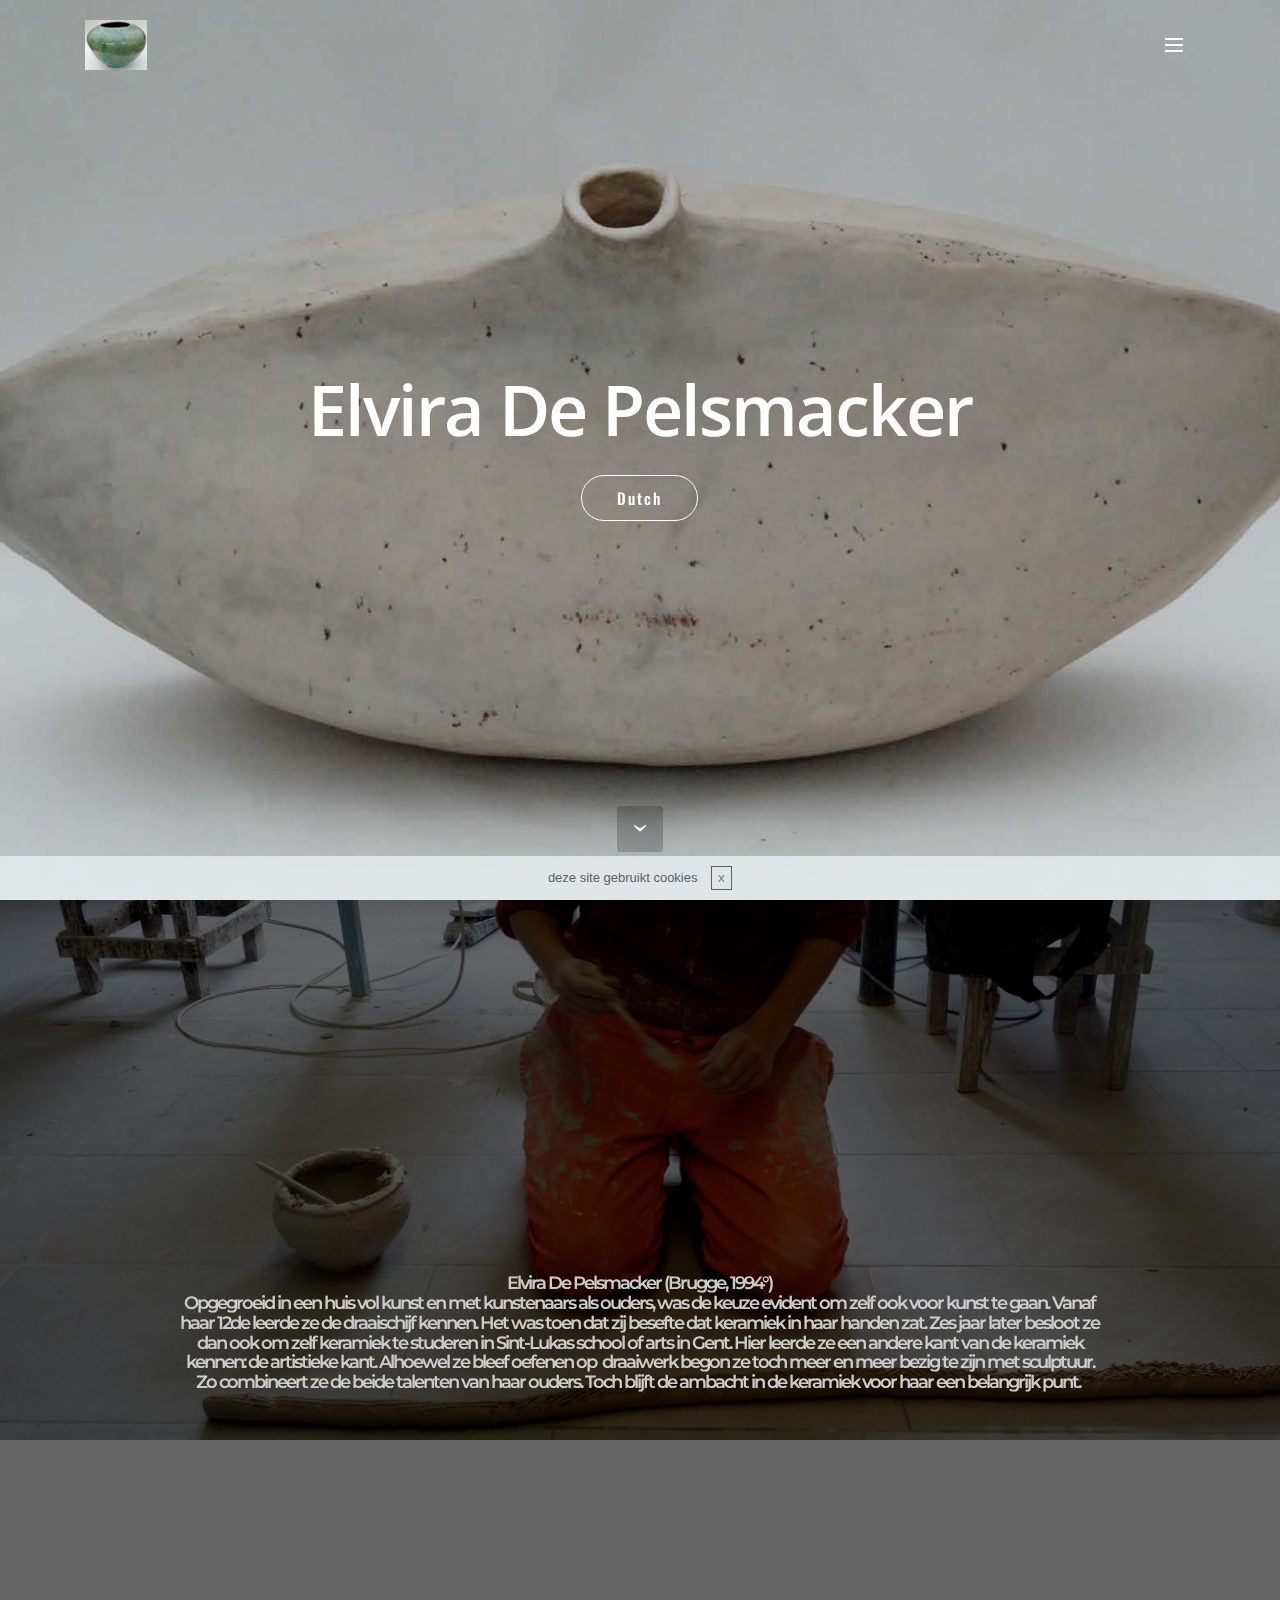
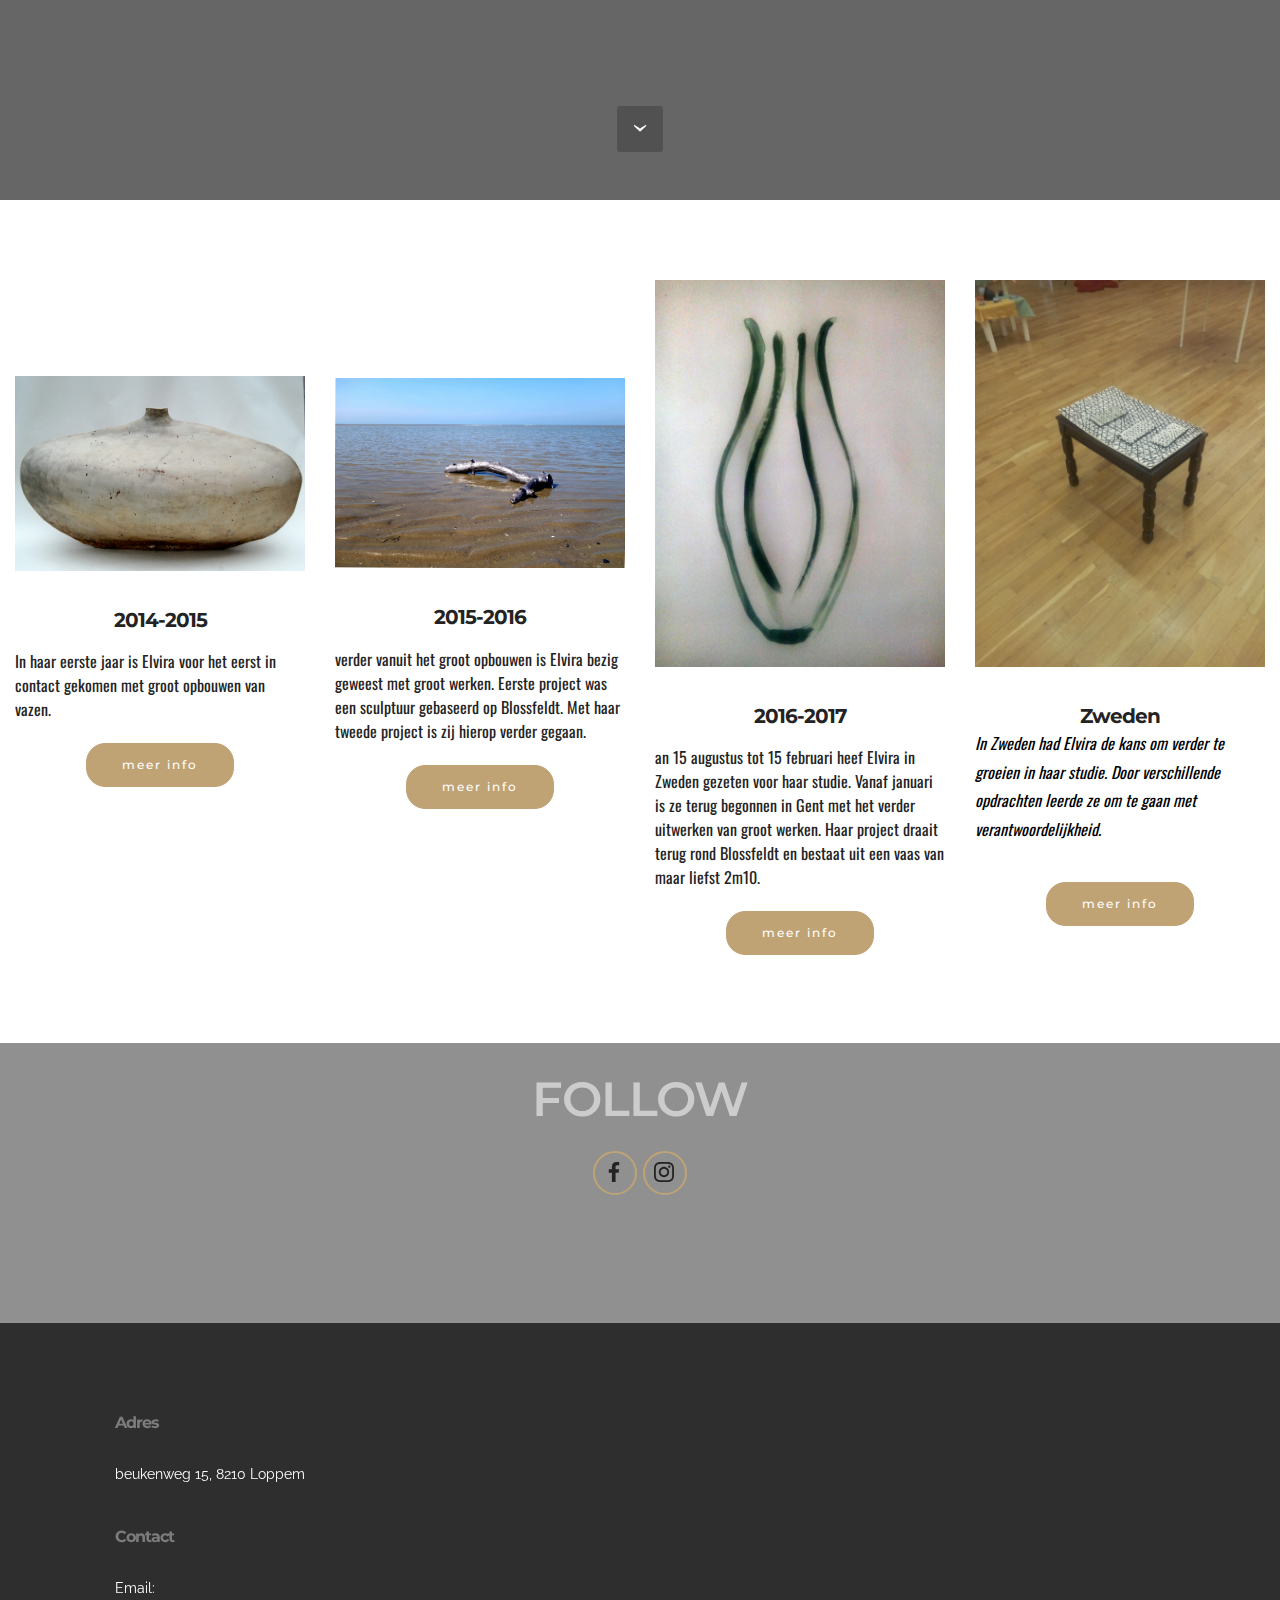
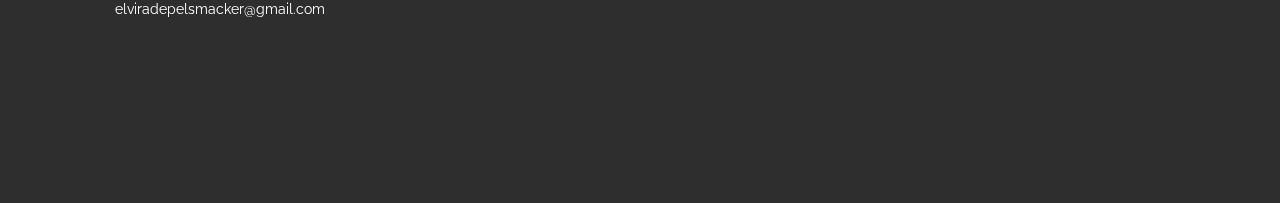
<file: index.html>
<!DOCTYPE html>
<html>
<head>
  <!-- Site made with Mobirise Website Builder v3.12.1, https://mobirise.com -->
  <meta charset="UTF-8">
  <meta http-equiv="X-UA-Compatible" content="IE=edge">
  <meta name="generator" content="Mobirise v3.12.1, mobirise.com">
  <meta name="viewport" content="width=device-width, initial-scale=1">
  <link rel="shortcut icon" href="assets/images/dsc-11.jpg" type="image/x-icon">
  <meta name="description" content="ceramics, sweden, Elvira De Pelsmacker, Elvira, De Pelsmacker, keramiek, sculptuur, Anne Perneel, kunst, ambacht, draaiwerk, servies, vaas, vazen, Blossfeldt, sint lukas school of arts, school of arts, Belgium, Gent, Gothenburg, HDK, ">
  
  <link rel="stylesheet" href="https://fonts.googleapis.com/css?family=Lora:400,700,400italic,700italic&amp;subset=latin">
  <link rel="stylesheet" href="https://fonts.googleapis.com/css?family=Montserrat:400,700">
  <link rel="stylesheet" href="https://fonts.googleapis.com/css?family=Raleway:100,100i,200,200i,300,300i,400,400i,500,500i,600,600i,700,700i,800,800i,900,900i">
  <link rel="stylesheet" href="assets/bootstrap-material-design-font/css/material.css">
  <link rel="stylesheet" href="assets/tether/tether.min.css">
  <link rel="stylesheet" href="assets/bootstrap/css/bootstrap.min.css">
  <link rel="stylesheet" href="assets/dropdown/css/style.css">
  <link rel="stylesheet" href="assets/socicon/css/styles.css">
  <link rel="stylesheet" href="assets/theme/css/style.css">
  <link rel="stylesheet" href="assets/mobirise/css/mbr-additional.css" type="text/css">
  
  
  
</head>
<body>

<!-- Google Analytics -->
<script>
  (function(i,s,o,g,r,a,m){i['GoogleAnalyticsObject']=r;i[r]=i[r]||function(){
  (i[r].q=i[r].q||[]).push(arguments)},i[r].l=1*new Date();a=s.createElement(o),
  m=s.getElementsByTagName(o)[0];a.async=1;a.src=g;m.parentNode.insertBefore(a,m)
  })(window,document,'script','https://www.google-analytics.com/analytics.js','ga');

  ga('create', 'UA-96166865-1', 'auto');
  ga('send', 'pageview');

</script>
<!-- /Google Analytics -->


<section id="menu-3">

    <nav class="navbar navbar-dropdown bg-color transparent navbar-fixed-top">
        <div class="container">

            <div class="mbr-table">
                <div class="mbr-table-cell">

                    <div class="navbar-brand">
                        <a href="index.html" class="navbar-logo"><img src="assets/images/dsc-11.jpg" alt="Mobirise"></a>
                        
                    </div>

                </div>
                <div class="mbr-table-cell">

                    <button class="navbar-toggler pull-xs-right" type="button" data-toggle="collapse" data-target="#exCollapsingNavbar">
                        <div class="hamburger-icon"></div>
                    </button>

                    <ul class="nav-dropdown collapse pull-xs-right nav navbar-nav navbar-toggleable-xl" id="exCollapsingNavbar"><li class="nav-item dropdown"><a class="nav-link link" href="index.html#header1-2">biographie</a></li><li class="nav-item dropdown open"><a class="nav-link link dropdown-toggle" data-toggle="dropdown-submenu" href="index.html#features3-7" aria-expanded="true">projects</a><div class="dropdown-menu"><a class="dropdown-item" href="page1.html">2014-2015</a><a class="dropdown-item" href="page2.html">2015-2016</a><a class="dropdown-item" href="page3.html" aria-expanded="false">2016-2017</a><a class="dropdown-item" href="page4.html">Sweden</a></div></li><li class="nav-item dropdown"><a class="nav-link link dropdown-toggle" data-toggle="dropdown-submenu" href="index.html#contacts2-e" aria-expanded="false">contact</a><div class="dropdown-menu"><a class="dropdown-item" href="index.html#social-buttons2-c">sociale media</a><a class="dropdown-item" href="index.html#contacts2-e">adres</a></div></li></ul>
                    <button hidden="" class="navbar-toggler navbar-close" type="button" data-toggle="collapse" data-target="#exCollapsingNavbar">
                        <div class="close-icon"></div>
                    </button>

                </div>
            </div>

        </div>
    </nav>

</section>

<section class="engine"><a rel="external" href="https://mobirise.com">Web Generator</a></section><section class="mbr-section mbr-section-hero mbr-section-full mbr-parallax-background mbr-section-with-arrow mbr-after-navbar" id="header1-2" style="background-image: url(assets/images/dsc-10.jpg);">

    <div class="mbr-overlay" style="opacity: 0.2; background-color: rgb(0, 0, 0);"></div>

    <div class="mbr-table-cell">

        <div class="container">
            <div class="row">
                <div class="mbr-section col-md-10 col-md-offset-1 text-xs-center">

                    <h1 class="mbr-section-title display-1">Elvira De Pelsmacker</h1>
                    
                    <div class="mbr-section-btn"> <a class="btn btn-lg btn-white btn-white-outline" href="https://elviradepelsmacker.github.io/nl/" target="_blank">Dutch</a></div>
                </div>
            </div>
        </div>
    </div>

    <div class="mbr-arrow mbr-arrow-floating" aria-hidden="true"><a href="#header1-8"><i class="mbr-arrow-icon"></i></a></div>

</section>

<section class="mbr-section mbr-section-hero mbr-section-full mbr-parallax-background mbr-section-with-arrow" id="header1-8" style="background-image: url(assets/images/atelier-1.jpg);">

    <div class="mbr-overlay" style="opacity: 0.6; background-color: rgb(0, 0, 0);"></div>

    <div class="mbr-table-cell">

        <div class="container">
            <div class="row">
                <div class="mbr-section col-md-10 col-md-offset-1 text-xs-center">

                    <h1 class="mbr-section-title display-1">Elvira De Pelsmacker (Brugge, 1994°)<br>Opgegroeid in een huis vol kunst en met kunstenaars als ouders, was de keuze evident om zelf ook voor kunst te gaan. Vanaf haar 12de leerde ze de draaischijf kennen. Het was toen dat zij besefte dat keramiek in haar handen zat. Zes jaar later besloot ze dan ook om zelf keramiek te studeren in Sint-Lukas school of arts in Gent. Hier leerde ze een andere kant van de keramiek kennen: de artistieke kant. Alhoewel ze bleef oefenen op &nbsp;draaiwerk begon ze toch meer en meer bezig te zijn met sculptuur. Zo combineert ze de beide talenten van haar ouders. Toch blijft de ambacht in de keramiek voor haar een belangrijk punt.&nbsp;<br>&nbsp; &nbsp;&nbsp;</h1>
                    <p class="mbr-section-lead lead"></p>
                    
                </div>
            </div>
        </div>
    </div>

    <div class="mbr-arrow mbr-arrow-floating" aria-hidden="true"><a href="#features3-7"><i class="mbr-arrow-icon"></i></a></div>

</section>

<section class="mbr-cards mbr-section mbr-section-nopadding" id="features3-7" style="background-color: rgb(255, 255, 255);">

    

    <div class="mbr-cards-row row">
        <div class="mbr-cards-col col-xs-12 col-lg-3" style="padding-top: 80px; padding-bottom: 80px;">
            <div class="container">
              <div class="card cart-block">
                  <div class="card-img"><img src="assets/images/dsc-1.jpg" class="card-img-top"></div>
                  <div class="card-block">
                    <h4 class="card-title">2014-2015</h4>
                    <h5 class="card-subtitle"></h5>
                    <p class="card-text">In haar eerste jaar is Elvira voor het eerst in contact gekomen met groot opbouwen van vazen.&nbsp;</p>
                    <div class="card-btn"><a href="page1.html" class="btn btn-primary">meer info</a></div>
                    </div>
                </div>
            </div>
        </div>
        <div class="mbr-cards-col col-xs-12 col-lg-3" style="padding-top: 80px; padding-bottom: 80px;">
            <div class="container">
                <div class="card cart-block">
                    <div class="card-img"><img src="assets/images/tak5.jpg" class="card-img-top"></div>
                    <div class="card-block">
                        <h4 class="card-title">2015-2016</h4>
                        <h5 class="card-subtitle"></h5>
                        <p class="card-text">verder vanuit het groot opbouwen is Elvira bezig geweest met groot werken. Eerste project was een sculptuur gebaseerd op Blossfeldt. Met haar tweede project is zij hierop verder gegaan.</p>
                        <div class="card-btn"><a href="page2.html" class="btn btn-primary">meer info</a></div>
                    </div>
                </div>
            </div>
        </div>
        <div class="mbr-cards-col col-xs-12 col-lg-3" style="padding-top: 80px; padding-bottom: 80px;">
            <div class="container">
                <div class="card cart-block">
                    <div class="card-img"><img src="assets/images/img-15.jpg" class="card-img-top"></div>
                    <div class="card-block">
                        <h4 class="card-title">2016-2017</h4>
                        <h5 class="card-subtitle"></h5>
                        <p class="card-text">an 15 augustus tot 15 februari heef Elvira in Zweden gezeten voor haar studie. Vanaf januari is ze terug begonnen in Gent met het verder uitwerken van groot werken. Haar project draait terug rond Blossfeldt en bestaat uit een vaas van maar liefst 2m10.&nbsp;</p>
                        <div class="card-btn"><a href="page3.html" class="btn btn-primary">meer info</a></div>
                    </div>
                </div>
            </div>
        </div>
        <div class="mbr-cards-col col-xs-12 col-lg-3" style="padding-top: 80px; padding-bottom: 80px;">
            <div class="container">
                <div class="card cart-block">
                    <div class="card-img"><img src="assets/images/img-6.jpg" class="card-img-top"></div>
                    <div class="card-block">
                        <h4 class="card-title">Zweden</h4>
                        <h5 class="card-subtitle">In Zweden had Elvira de kans om verder te groeien in haar studie. Door verschillende opdrachten leerde ze om te gaan met verantwoordelijkheid.&nbsp;</h5>
                        <p class="card-text"></p>
                        <div class="card-btn"><a href="page4.html" class="btn btn-primary">meer info</a></div>
                    </div>
                </div>
            </div>
        </div>
        
        
    </div>
</section>

<section class="mbr-section mbr-section-md-padding mbr-parallax-background" id="social-buttons2-c" style="background-image: url(assets/images/dsc-12.jpg); padding-top: 30px; padding-bottom: 120px;">
    <div class="mbr-overlay" style="opacity: 0.5; background-color: rgb(34, 34, 34);">
    </div>
    <div class="container">
        <div class="row">
            <div class="col-md-8 col-md-offset-2 text-xs-center">
                <h3 class="mbr-section-title display-2">FOLLOW</h3>
                <div> <a class="btn btn-social" title="Facebook" target="_blank" href="https://www.facebook.com/elvira.depelsmacker"><i class="socicon socicon-facebook"></i></a>   <a class="btn btn-social" title="Instagram" target="_blank" href="https://www.instagram.com/dpelvira/"><i class="socicon socicon-instagram"></i></a>      </div>
            </div>
        </div>
    </div>
</section>

<section class="mbr-section mbr-section-md-padding mbr-footer footer2" id="contacts2-e" style="background-color: rgb(46, 46, 46); padding-top: 90px; padding-bottom: 90px;">
    
    <div class="container">
        <div class="row">
            <div class="mbr-footer-content col-xs-12 col-md-3">
                <p><strong>Adres</strong><br>beukenweg 15, 8210 Loppem<br><br><br>
<strong>Contact</strong><br>
Email: elviradepelsmacker@gmail.com<br></p>
            </div>
            <div class="mbr-footer-content col-xs-12 col-md-3"><ul></ul></div>
            <div class="col-xs-12 col-md-6">
                <div class="mbr-map"><iframe frameborder="0" style="border:0" src="https://www.google.com/maps/embed/v1/place?key=AIzaSyA0Dx_boXQiwvdz8sJHoYeZNVTdoWONYkU&amp;q=place_id:ChIJHeqwCMdRw0cR0DzzFlGawZ0" allowfullscreen=""></iframe></div>
            </div>
        </div>
    </div>
</section>


  <script src="assets/web/assets/jquery/jquery.min.js"></script>
  <script src="assets/tether/tether.min.js"></script>
  <script src="assets/bootstrap/js/bootstrap.min.js"></script>
  <script src="assets/smooth-scroll/smooth-scroll.js"></script>
  <script src="assets/cookies-alert-plugin/cookies-alert-core.js"></script>
  <script src="assets/cookies-alert-plugin/cookies-alert-script.js"></script>
  <script src="assets/jarallax/jarallax.js"></script>
  <script src="assets/dropdown/js/script.min.js"></script>
  <script src="assets/touch-swipe/jquery.touch-swipe.min.js"></script>
  <script src="assets/theme/js/script.js"></script>
  
  
 <div id="scrollToTop" class="scrollToTop mbr-arrow-up"><a style="text-align: center;"><i class="mbr-arrow-up-icon"></i></a></div>
  <input name="cookieData" type="hidden" data-cookie-text="deze site gebruikt cookies ">
  </body>
</html>
</file>
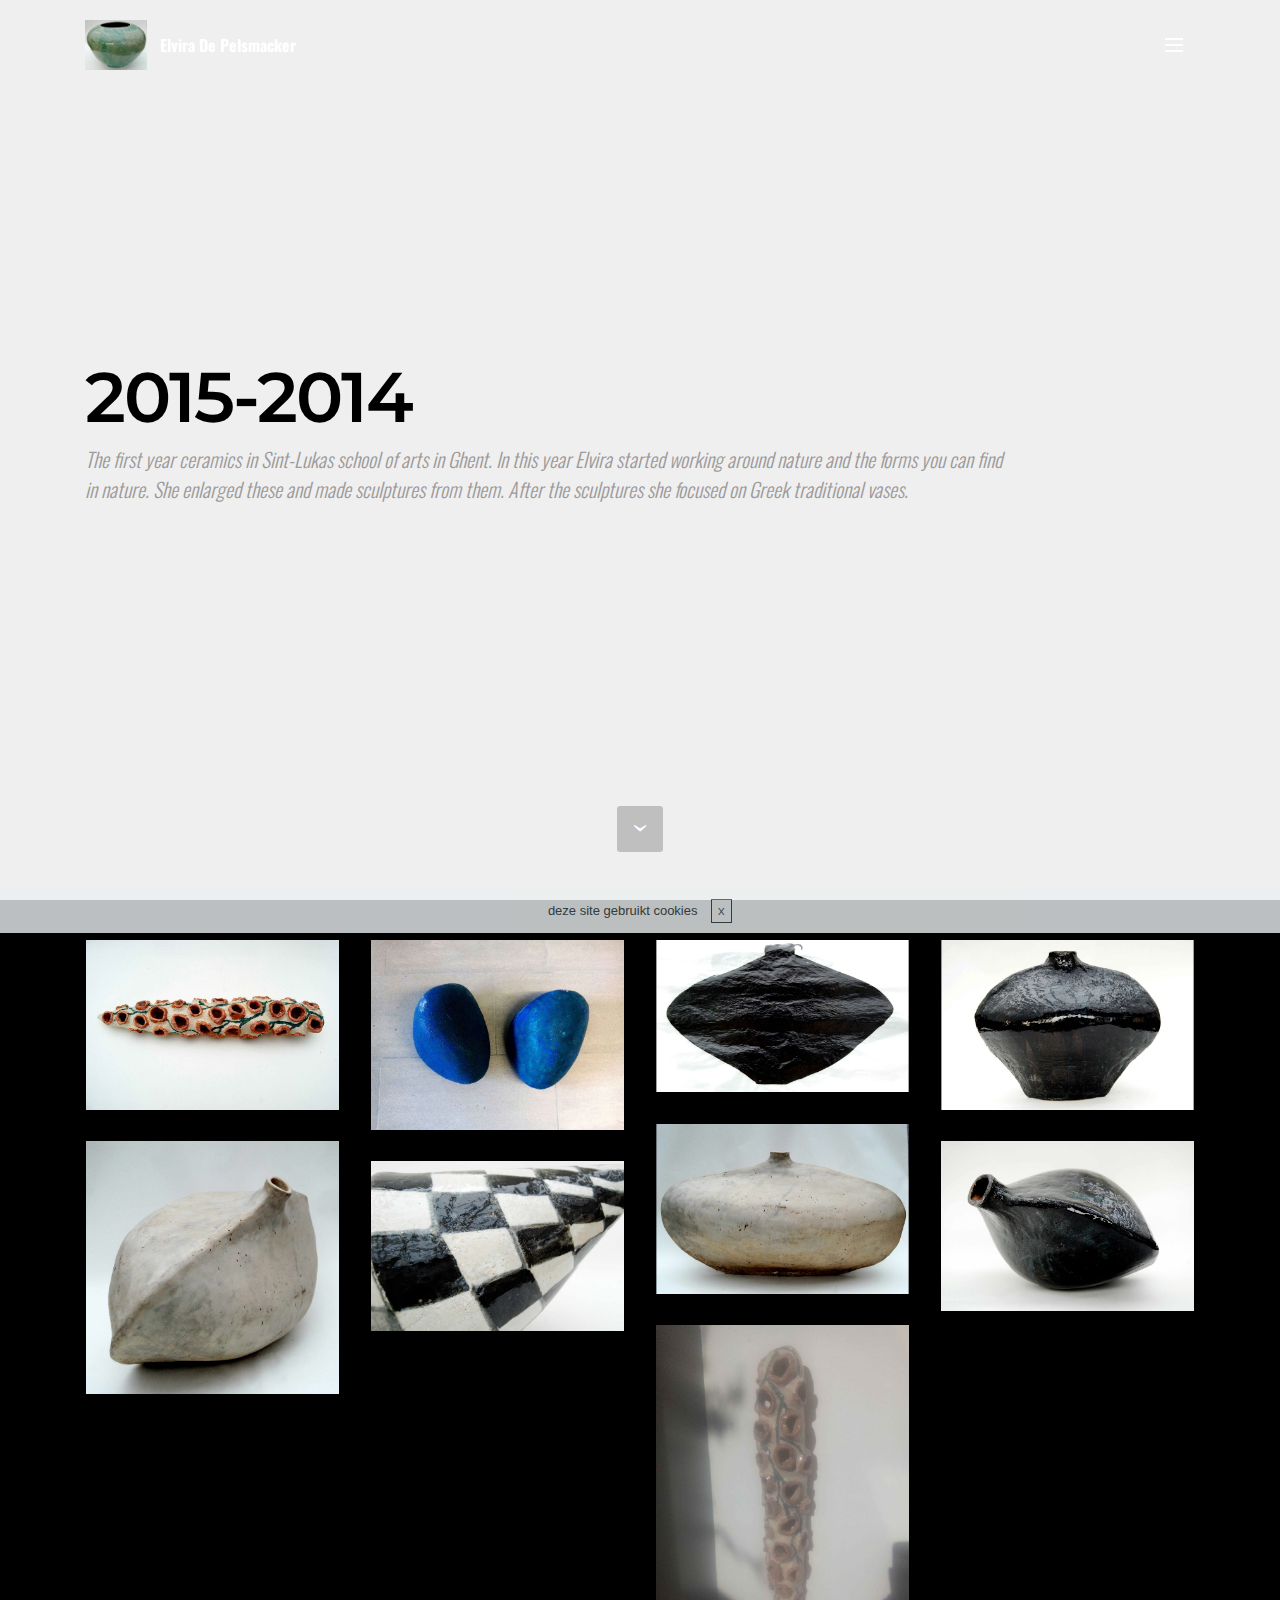
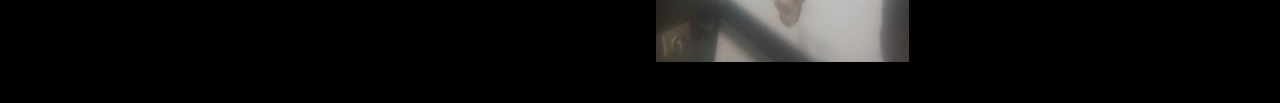
<file: 2013.html>
<!DOCTYPE html>
<html>
<head>
  <!-- Site made with Mobirise Website Builder v3.12.1, https://mobirise.com -->
  <meta charset="UTF-8">
  <meta http-equiv="X-UA-Compatible" content="IE=edge">
  <meta name="generator" content="Mobirise v3.12.1, mobirise.com">
  <meta name="viewport" content="width=device-width, initial-scale=1">
  <link rel="shortcut icon" href="assets/images/dsc-11.jpg" type="image/x-icon">
  <meta name="description" content="ceramics, sweden, Elvira De Pelsmacker, Elvira, De Pelsmacker, keramiek, sculptuur, Anne Perneel, kunst, ambacht, draaiwerk, servies, vaas, vazen, Blossfeldt, sint lukas school of arts, school of arts, Belgium, Gent, Gothenburg, HDK">
  <title>Web Page Maker Title</title>
  <link rel="stylesheet" href="https://fonts.googleapis.com/css?family=Lora:400,700,400italic,700italic&amp;subset=latin">
  <link rel="stylesheet" href="https://fonts.googleapis.com/css?family=Montserrat:400,700">
  <link rel="stylesheet" href="https://fonts.googleapis.com/css?family=Raleway:100,100i,200,200i,300,300i,400,400i,500,500i,600,600i,700,700i,800,800i,900,900i">
  <link rel="stylesheet" href="assets/bootstrap-material-design-font/css/material.css">
  <link rel="stylesheet" href="assets/et-line-font-plugin/style.css">
  <link rel="stylesheet" href="assets/tether/tether.min.css">
  <link rel="stylesheet" href="assets/bootstrap/css/bootstrap.min.css">
  <link rel="stylesheet" href="assets/dropdown/css/style.css">
  <link rel="stylesheet" href="assets/theme/css/style.css">
  <link rel="stylesheet" href="assets/mobirise-gallery/style.css">
  <link rel="stylesheet" href="assets/mobirise/css/mbr-additional.css" type="text/css">
  
  
  
</head>
<body>

<!-- Google Analytics -->
<script>
  (function(i,s,o,g,r,a,m){i['GoogleAnalyticsObject']=r;i[r]=i[r]||function(){
  (i[r].q=i[r].q||[]).push(arguments)},i[r].l=1*new Date();a=s.createElement(o),
  m=s.getElementsByTagName(o)[0];a.async=1;a.src=g;m.parentNode.insertBefore(a,m)
  })(window,document,'script','https://www.google-analytics.com/analytics.js','ga');

  ga('create', 'UA-99938294-1', 'auto');
  ga('send', 'pageview');

</script>
<!-- /Google Analytics -->


<section id="menu-p">

    <nav class="navbar navbar-dropdown bg-color transparent navbar-fixed-top">
        <div class="container">

            <div class="mbr-table">
                <div class="mbr-table-cell">

                    <div class="navbar-brand">
                        <a href="index.html" class="navbar-logo"><img src="assets/images/dsc.jpg" alt="Mobirise"></a>
                        <a class="navbar-caption" href="index.html">Elvira De Pelsmacker</a>
                    </div>

                </div>
                <div class="mbr-table-cell">

                    <button class="navbar-toggler pull-xs-right" type="button" data-toggle="collapse" data-target="#exCollapsingNavbar">
                        <div class="hamburger-icon"></div>
                    </button>

                    <ul class="nav-dropdown collapse pull-xs-right nav navbar-nav navbar-toggleable-xl" id="exCollapsingNavbar"><li class="nav-item dropdown"><a class="nav-link link" href="index.html#header1-2">biografie</a></li><li class="nav-item dropdown open"><a class="nav-link link dropdown-toggle" data-toggle="dropdown-submenu" href="index.html#features3-7" aria-expanded="true">projecten</a><div class="dropdown-menu"><a class="dropdown-item" href="page1.html">2014-2015</a><a class="dropdown-item" href="page2.html">2015-2016</a><a class="dropdown-item" href="page3.html" aria-expanded="false">2016-2017</a><a class="dropdown-item" href="page4.html">Zweden</a></div></li><li class="nav-item dropdown"><a class="nav-link link dropdown-toggle" data-toggle="dropdown-submenu" href="index.html#contacts2-e" aria-expanded="false">contact</a><div class="dropdown-menu"><a class="dropdown-item" href="index.html#social-buttons2-c">sociale media</a><a class="dropdown-item" href="index.html#contacts2-e">adres</a></div></li></ul>
                    <button hidden="" class="navbar-toggler navbar-close" type="button" data-toggle="collapse" data-target="#exCollapsingNavbar">
                        <div class="close-icon"></div>
                    </button>

                </div>
            </div>

        </div>
    </nav>

</section>

<section class="engine"><a rel="external" href="https://mobirise.com">https://mobirise.com/</a></section><section class="mbr-section mbr-section-hero mbr-section-full mbr-section-with-arrow mbr-after-navbar" id="header5-f" style="background-color: rgb(239, 239, 239);">

    

    <div class="mbr-table-cell">

        <div class="container">
            <div class="row">
                <div class="mbr-section col-md-10">

                    <h1 class="mbr-section-title display-1">2015-2014</h1>
                    <p class="mbr-section-lead lead">The first year ceramics in Sint-Lukas school of arts in Ghent. In this year Elvira started working around nature and the forms you can find in nature. She enlarged these and made sculptures from them. After the sculptures she focused on Greek traditional vases.</p>
                    
                </div>
            </div>
        </div>
    </div>

    <div class="mbr-arrow mbr-arrow-floating" aria-hidden="true"><a href="#gallery3-g"><i class="mbr-arrow-icon"></i></a></div>

</section>

<section class="mbr-gallery mbr-section mbr-section-nopadding mbr-slider-carousel" id="gallery3-g" data-filter="false" style="background-color: rgb(0, 0, 0); padding-top: 1.5rem; padding-bottom: 1.5rem;">
    <!-- Filter -->
    

    <!-- Gallery -->
    <div class="mbr-gallery-row container">
        <div class=" mbr-gallery-layout-default">
            <div>
                <div>
                    <div class="mbr-gallery-item mbr-gallery-item__mobirise3 mbr-gallery-item--p1" data-tags="Awesome" data-video-url="false">
                        <div href="#lb-gallery3-g" data-slide-to="0" data-toggle="modal">
                            
                            

                            <img alt="" src="assets/images/dsc-12-800x537.jpg">
                            
                            <span class="icon-focus"></span>
                            
                        </div>
                    </div><div class="mbr-gallery-item mbr-gallery-item__mobirise3 mbr-gallery-item--p1" data-tags="Responsive" data-video-url="false">
                        <div href="#lb-gallery3-g" data-slide-to="1" data-toggle="modal">
                            
                            

                            <img alt="" src="assets/images/blauwe-steen-1-800x600.jpg">
                            
                            <span class="icon-focus"></span>
                            
                        </div>
                    </div><div class="mbr-gallery-item mbr-gallery-item__mobirise3 mbr-gallery-item--p1" data-tags="Creative" data-video-url="false">
                        <div href="#lb-gallery3-g" data-slide-to="2" data-toggle="modal">
                            
                            

                            <img alt="" src="assets/images/dsc-13-800x481.jpg">
                            
                            <span class="icon-focus"></span>
                            
                        </div>
                    </div><div class="mbr-gallery-item mbr-gallery-item__mobirise3 mbr-gallery-item--p1" data-tags="Animated" data-video-url="false">
                        <div href="#lb-gallery3-g" data-slide-to="3" data-toggle="modal">
                            
                            

                            <img alt="" src="assets/images/dsc-14-800x536.jpg">
                            
                            <span class="icon-focus"></span>
                            
                        </div>
                    </div><div class="mbr-gallery-item mbr-gallery-item__mobirise3 mbr-gallery-item--p1" data-tags="Awesome" data-video-url="false">
                        <div href="#lb-gallery3-g" data-slide-to="4" data-toggle="modal">
                            
                            

                            <img alt="" src="assets/images/dsc-15-800x536.jpg">
                            
                            <span class="icon-focus"></span>
                            
                        </div>
                    </div><div class="mbr-gallery-item mbr-gallery-item__mobirise3 mbr-gallery-item--p1" data-tags="Beautiful" data-video-url="false">
                        <div href="#lb-gallery3-g" data-slide-to="5" data-toggle="modal">
                            
                            

                            <img alt="" src="assets/images/dsc-17-800x537.jpg">
                            
                            <span class="icon-focus"></span>
                            
                        </div>
                    </div><div class="mbr-gallery-item mbr-gallery-item__mobirise3 mbr-gallery-item--p1" data-tags="Responsive" data-video-url="false">
                        <div href="#lb-gallery3-g" data-slide-to="6" data-toggle="modal">
                            
                            

                            <img alt="" src="assets/images/dsc-16-800x800.jpg">
                            
                            <span class="icon-focus"></span>
                            
                        </div>
                    </div><div class="mbr-gallery-item mbr-gallery-item__mobirise3 mbr-gallery-item--p1" data-tags="Animated" data-video-url="false">
                        <div href="#lb-gallery3-g" data-slide-to="7" data-toggle="modal">
                            
                            

                            <img alt="" src="assets/images/dsc-18-800x537.jpg">
                            
                            <span class="icon-focus"></span>
                            
                        </div>
                    </div><div class="mbr-gallery-item mbr-gallery-item__mobirise3 mbr-gallery-item--p1" data-tags="Animated" data-video-url="false">
                        <div href="#lb-gallery3-g" data-slide-to="8" data-toggle="modal">
                            
                            

                            <img alt="" src="assets/images/img-16-800x1066.jpg">
                            
                            <span class="icon-focus"></span>
                            
                        </div>
                    </div>
                </div>
            </div>
            <div class="clearfix"></div>
        </div>
    </div>

    <!-- Lightbox -->
    <div data-app-prevent-settings="" class="mbr-slider modal fade carousel slide" tabindex="-1" data-keyboard="true" data-interval="false" id="lb-gallery3-g">
        <div class="modal-dialog">
            <div class="modal-content">
                <div class="modal-body">
                    <ol class="carousel-indicators">
                        <li data-app-prevent-settings="" data-target="#lb-gallery3-g" data-slide-to="0"></li><li data-app-prevent-settings="" data-target="#lb-gallery3-g" data-slide-to="1"></li><li data-app-prevent-settings="" data-target="#lb-gallery3-g" data-slide-to="2"></li><li data-app-prevent-settings="" data-target="#lb-gallery3-g" data-slide-to="3"></li><li data-app-prevent-settings="" data-target="#lb-gallery3-g" data-slide-to="4"></li><li data-app-prevent-settings="" data-target="#lb-gallery3-g" data-slide-to="5"></li><li data-app-prevent-settings="" data-target="#lb-gallery3-g" data-slide-to="6"></li><li data-app-prevent-settings="" data-target="#lb-gallery3-g" class=" active" data-slide-to="7"></li><li data-app-prevent-settings="" data-target="#lb-gallery3-g" data-slide-to="8"></li>
                    </ol>
                    <div class="carousel-inner">
                        <div class="carousel-item">
                            <img alt="" src="assets/images/dsc-12.jpg">
                        </div><div class="carousel-item">
                            <img alt="" src="assets/images/blauwe-steen-1.jpg">
                        </div><div class="carousel-item">
                            <img alt="" src="assets/images/dsc-13.jpg">
                        </div><div class="carousel-item">
                            <img alt="" src="assets/images/dsc-14.jpg">
                        </div><div class="carousel-item">
                            <img alt="" src="assets/images/dsc-15.jpg">
                        </div><div class="carousel-item">
                            <img alt="" src="assets/images/dsc-17.jpg">
                        </div><div class="carousel-item">
                            <img alt="" src="assets/images/dsc-16.jpg">
                        </div><div class="carousel-item active">
                            <img alt="" src="assets/images/dsc-18.jpg">
                        </div><div class="carousel-item">
                            <img alt="" src="assets/images/img-16.jpg">
                        </div>
                    </div>
                    <a class="left carousel-control" role="button" data-slide="prev" href="#lb-gallery3-g">
                        <span class="icon-prev" aria-hidden="true"></span>
                        <span class="sr-only">Previous</span>
                    </a>
                    <a class="right carousel-control" role="button" data-slide="next" href="#lb-gallery3-g">
                        <span class="icon-next" aria-hidden="true"></span>
                        <span class="sr-only">Next</span>
                    </a>

                    <a class="close" href="#" role="button" data-dismiss="modal">
                        <span aria-hidden="true">×</span>
                        <span class="sr-only">Close</span>
                    </a>
                </div>
            </div>
        </div>
    </div>
</section>


  <script src="assets/web/assets/jquery/jquery.min.js"></script>
  <script src="assets/tether/tether.min.js"></script>
  <script src="assets/bootstrap/js/bootstrap.min.js"></script>
  <script src="assets/smooth-scroll/smooth-scroll.js"></script>
  <script src="assets/cookies-alert-plugin/cookies-alert-core.js"></script>
  <script src="assets/cookies-alert-plugin/cookies-alert-script.js"></script>
  <script src="assets/masonry/masonry.pkgd.min.js"></script>
  <script src="assets/imagesloaded/imagesloaded.pkgd.min.js"></script>
  <script src="assets/bootstrap-carousel-swipe/bootstrap-carousel-swipe.js"></script>
  <script src="assets/dropdown/js/script.min.js"></script>
  <script src="assets/touch-swipe/jquery.touch-swipe.min.js"></script>
  <script src="assets/theme/js/script.js"></script>
  <script src="assets/mobirise-gallery/player.min.js"></script>
  <script src="assets/mobirise-gallery/script.js"></script>
  
  
 <div id="scrollToTop" class="scrollToTop mbr-arrow-up"><a style="text-align: center;"><i class="mbr-arrow-up-icon"></i></a></div>
  <input name="cookieData" type="hidden" data-cookie-text="deze site gebruikt cookies ">
  </body>
</html>
</file>
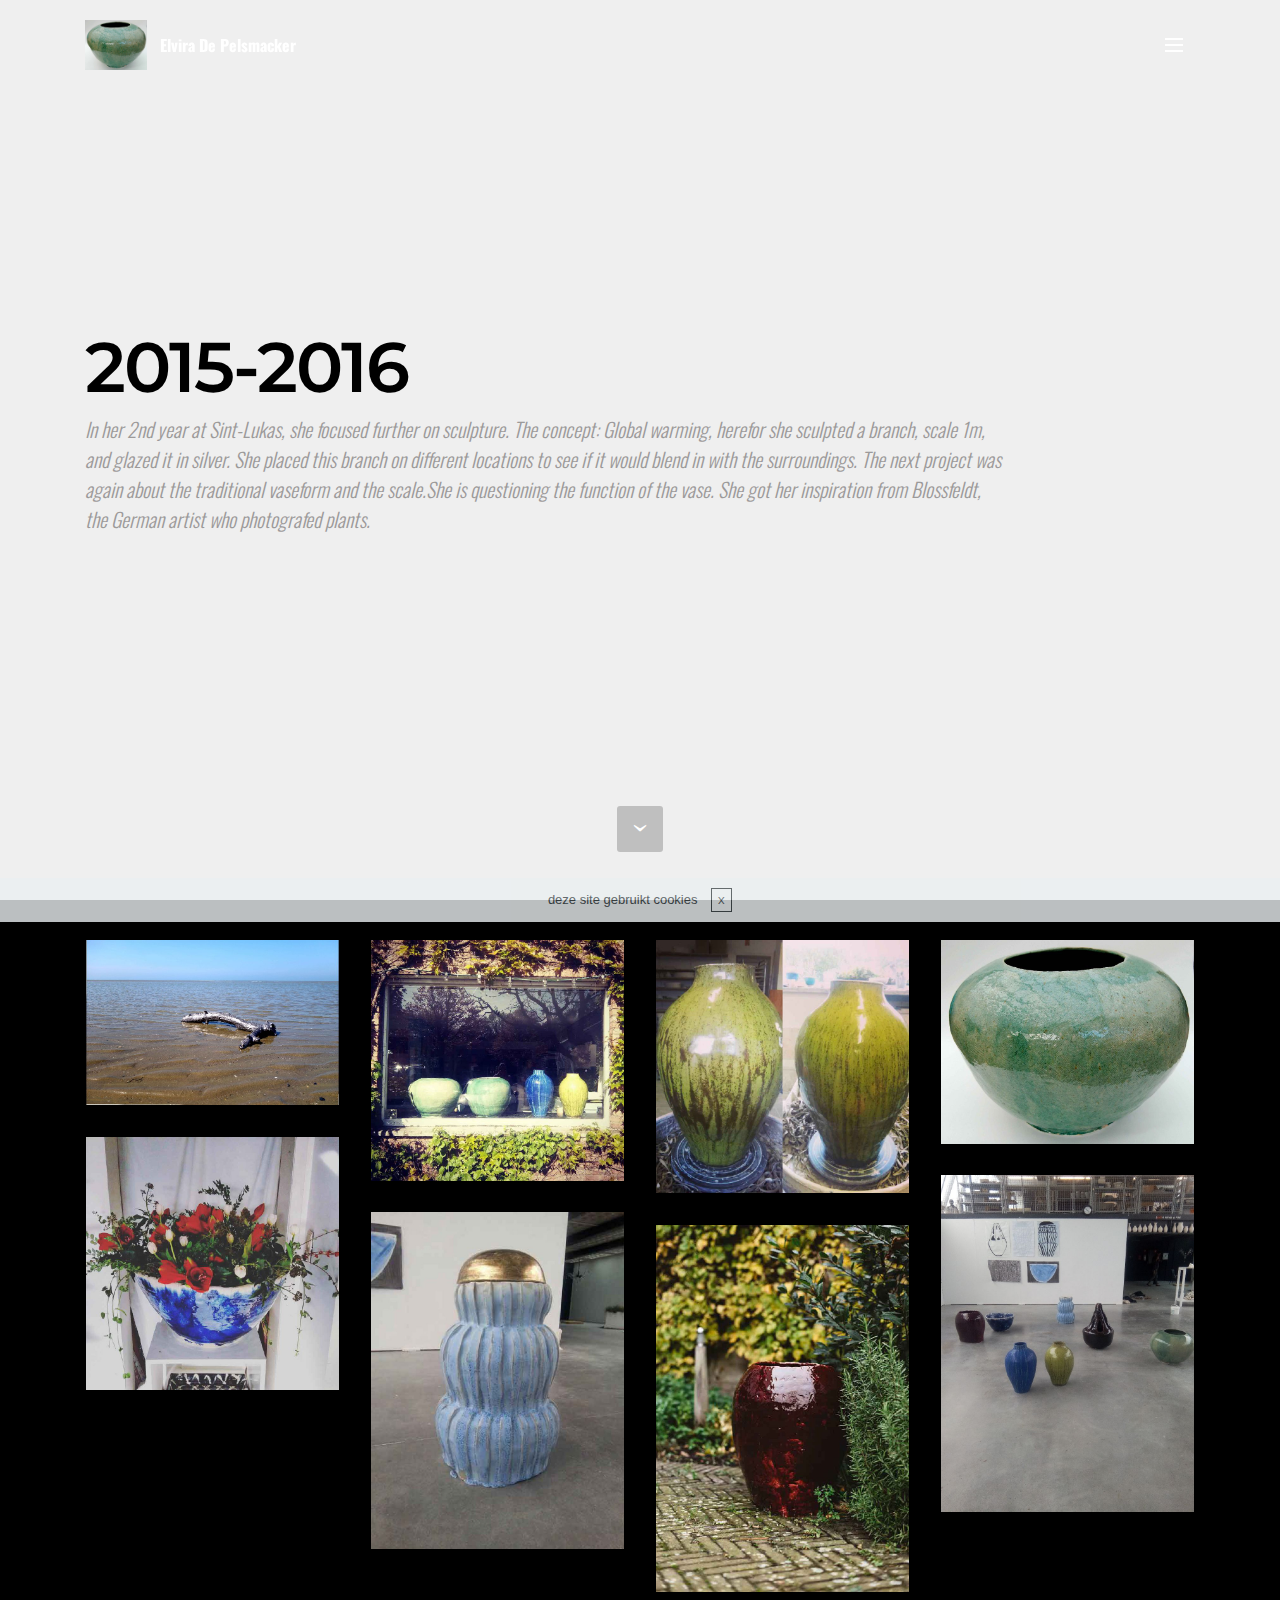
<file: 2014.html>
<!DOCTYPE html>
<html>
<head>
  <!-- Site made with Mobirise Website Builder v3.12.1, https://mobirise.com -->
  <meta charset="UTF-8">
  <meta http-equiv="X-UA-Compatible" content="IE=edge">
  <meta name="generator" content="Mobirise v3.12.1, mobirise.com">
  <meta name="viewport" content="width=device-width, initial-scale=1">
  <link rel="shortcut icon" href="assets/images/dsc-11.jpg" type="image/x-icon">
  <meta name="description" content="ceramics, sweden, Elvira De Pelsmacker, Elvira, De Pelsmacker, keramiek, sculptuur, Anne Perneel, kunst, ambacht, draaiwerk, servies, vaas, vazen, Blossfeldt, sint lukas school of arts, school of arts, Belgium, Gent, Gothenburg, HDK, ">
  <title>2014-2015</title>
  <link rel="stylesheet" href="https://fonts.googleapis.com/css?family=Lora:400,700,400italic,700italic&amp;subset=latin">
  <link rel="stylesheet" href="https://fonts.googleapis.com/css?family=Montserrat:400,700">
  <link rel="stylesheet" href="https://fonts.googleapis.com/css?family=Raleway:100,100i,200,200i,300,300i,400,400i,500,500i,600,600i,700,700i,800,800i,900,900i">
  <link rel="stylesheet" href="assets/bootstrap-material-design-font/css/material.css">
  <link rel="stylesheet" href="assets/et-line-font-plugin/style.css">
  <link rel="stylesheet" href="assets/tether/tether.min.css">
  <link rel="stylesheet" href="assets/bootstrap/css/bootstrap.min.css">
  <link rel="stylesheet" href="assets/dropdown/css/style.css">
  <link rel="stylesheet" href="assets/theme/css/style.css">
  <link rel="stylesheet" href="assets/mobirise-gallery/style.css">
  <link rel="stylesheet" href="assets/mobirise/css/mbr-additional.css" type="text/css">
  
  
  
</head>
<body>

<!-- Google Analytics -->
<script>
  (function(i,s,o,g,r,a,m){i['GoogleAnalyticsObject']=r;i[r]=i[r]||function(){
  (i[r].q=i[r].q||[]).push(arguments)},i[r].l=1*new Date();a=s.createElement(o),
  m=s.getElementsByTagName(o)[0];a.async=1;a.src=g;m.parentNode.insertBefore(a,m)
  })(window,document,'script','https://www.google-analytics.com/analytics.js','ga');

  ga('create', 'UA-99938294-1', 'auto');
  ga('send', 'pageview');

</script>
<!-- /Google Analytics -->


<section id="menu-p">

    <nav class="navbar navbar-dropdown bg-color transparent navbar-fixed-top">
        <div class="container">

            <div class="mbr-table">
                <div class="mbr-table-cell">

                    <div class="navbar-brand">
                        <a href="index.html" class="navbar-logo"><img src="assets/images/dsc.jpg" alt="Mobirise"></a>
                        <a class="navbar-caption" href="index.html">Elvira De Pelsmacker</a>
                    </div>

                </div>
                <div class="mbr-table-cell">

                    <button class="navbar-toggler pull-xs-right" type="button" data-toggle="collapse" data-target="#exCollapsingNavbar">
                        <div class="hamburger-icon"></div>
                    </button>

                    <ul class="nav-dropdown collapse pull-xs-right nav navbar-nav navbar-toggleable-xl" id="exCollapsingNavbar"><li class="nav-item dropdown"><a class="nav-link link" href="index.html#header1-2">biographie</a></li><li class="nav-item dropdown open"><a class="nav-link link dropdown-toggle" data-toggle="dropdown-submenu" href="index.html#features3-7" aria-expanded="true">projects</a><div class="dropdown-menu"><a class="dropdown-item" href="page1.html">2014-2015</a><a class="dropdown-item" href="page2.html">2015-2016</a><a class="dropdown-item" href="page3.html" aria-expanded="false">2016-2017</a><a class="dropdown-item" href="page4.html">Sweden</a></div></li><li class="nav-item dropdown"><a class="nav-link link dropdown-toggle" data-toggle="dropdown-submenu" href="index.html#contacts2-e" aria-expanded="false">contact</a><div class="dropdown-menu"><a class="dropdown-item" href="index.html#social-buttons2-c">sociale media</a><a class="dropdown-item" href="index.html#contacts2-e">adres</a></div></li></ul>
                    <button hidden="" class="navbar-toggler navbar-close" type="button" data-toggle="collapse" data-target="#exCollapsingNavbar">
                        <div class="close-icon"></div>
                    </button>

                </div>
            </div>

        </div>
    </nav>

</section>

<section class="engine"><a rel="external" href="https://mobirise.com">Mobirise Site Creator</a></section><section class="mbr-section mbr-section-hero mbr-section-full mbr-section-with-arrow mbr-after-navbar" id="header5-h" style="background-color: rgb(239, 239, 239);">

    

    <div class="mbr-table-cell">

        <div class="container">
            <div class="row">
                <div class="mbr-section col-md-10">

                    <h1 class="mbr-section-title display-1">2015-2016</h1>
                    <p class="mbr-section-lead lead">In her 2nd year at Sint-Lukas, she focused further on sculpture. The concept: Global warming, herefor she sculpted a branch, scale 1m, and glazed it in silver. She placed this branch on different locations to see if it would blend in with the surroundings. The next project was again about the traditional vaseform and the scale.She is questioning the function of the vase. She got her inspiration from Blossfeldt, the German artist who photografed plants.</p>
                    
                </div>
            </div>
        </div>
    </div>

    <div class="mbr-arrow mbr-arrow-floating" aria-hidden="true"><a href="#gallery3-i"><i class="mbr-arrow-icon"></i></a></div>

</section>

<section class="mbr-gallery mbr-section mbr-section-nopadding mbr-slider-carousel" id="gallery3-i" data-filter="false" style="background-color: rgb(0, 0, 0); padding-top: 1.5rem; padding-bottom: 1.5rem;">
    <!-- Filter -->
    

    <!-- Gallery -->
    <div class="mbr-gallery-row container">
        <div class=" mbr-gallery-layout-default">
            <div>
                <div>
                    <div class="mbr-gallery-item mbr-gallery-item__mobirise3 mbr-gallery-item--p1" data-tags="Awesome" data-video-url="false">
                        <div href="#lb-gallery3-i" data-slide-to="0" data-toggle="modal">
                            
                            

                            <img alt="" src="assets/images/tak5-800x523.jpg">
                            
                            <span class="icon-focus"></span>
                            
                        </div>
                    </div><div class="mbr-gallery-item mbr-gallery-item__mobirise3 mbr-gallery-item--p1" data-tags="Responsive" data-video-url="false">
                        <div href="#lb-gallery3-i" data-slide-to="1" data-toggle="modal">
                            
                            

                            <img alt="" src="assets/images/13133233-10206254623589537-1354813081393818477-n-1-800x761.jpg">
                            
                            <span class="icon-focus"></span>
                            
                        </div>
                    </div><div class="mbr-gallery-item mbr-gallery-item__mobirise3 mbr-gallery-item--p1" data-tags="Creative" data-video-url="false">
                        <div href="#lb-gallery3-i" data-slide-to="2" data-toggle="modal">
                            
                            

                            <img alt="" src="assets/images/12985623-10206084676260960-3664803451654554706-n-1-800x800.jpg">
                            
                            <span class="icon-focus"></span>
                            
                        </div>
                    </div><div class="mbr-gallery-item mbr-gallery-item__mobirise3 mbr-gallery-item--p1" data-tags="Animated" data-video-url="false">
                        <div href="#lb-gallery3-i" data-slide-to="3" data-toggle="modal">
                            
                            

                            <img alt="" src="assets/images/dsc-11-800x645.jpg">
                            
                            <span class="icon-focus"></span>
                            
                        </div>
                    </div><div class="mbr-gallery-item mbr-gallery-item__mobirise3 mbr-gallery-item--p1" data-tags="Awesome" data-video-url="false">
                        <div href="#lb-gallery3-i" data-slide-to="4" data-toggle="modal">
                            
                            

                            <img alt="" src="assets/images/15356724-10207847401087979-7810785953961989901-n-1-800x800.jpg">
                            
                            <span class="icon-focus"></span>
                            
                        </div>
                    </div><div class="mbr-gallery-item mbr-gallery-item__mobirise3 mbr-gallery-item--p1" data-tags="Beautiful" data-video-url="false">
                        <div href="#lb-gallery3-i" data-slide-to="5" data-toggle="modal">
                            
                            

                            <img alt="" src="assets/images/img-3-800x1066.jpg">
                            
                            <span class="icon-focus"></span>
                            
                        </div>
                    </div><div class="mbr-gallery-item mbr-gallery-item__mobirise3 mbr-gallery-item--p1" data-tags="Responsive" data-video-url="false">
                        <div href="#lb-gallery3-i" data-slide-to="6" data-toggle="modal">
                            
                            

                            <img alt="" src="assets/images/14081077-10206935755257403-1303555882-n-800x1066.jpg">
                            
                            <span class="icon-focus"></span>
                            
                        </div>
                    </div><div class="mbr-gallery-item mbr-gallery-item__mobirise3 mbr-gallery-item--p1" data-tags="Animated" data-video-url="false">
                        <div href="#lb-gallery3-i" data-slide-to="7" data-toggle="modal">
                            
                            

                            <img alt="" src="assets/images/15350443-1827793244103953-3007743355156382247-n-1-800x1161.jpg">
                            
                            <span class="icon-focus"></span>
                            
                        </div>
                    </div>
                </div>
            </div>
            <div class="clearfix"></div>
        </div>
    </div>

    <!-- Lightbox -->
    <div data-app-prevent-settings="" class="mbr-slider modal fade carousel slide" tabindex="-1" data-keyboard="true" data-interval="false" id="lb-gallery3-i">
        <div class="modal-dialog">
            <div class="modal-content">
                <div class="modal-body">
                    <ol class="carousel-indicators">
                        <li data-app-prevent-settings="" data-target="#lb-gallery3-i" data-slide-to="0"></li><li data-app-prevent-settings="" data-target="#lb-gallery3-i" data-slide-to="1"></li><li data-app-prevent-settings="" data-target="#lb-gallery3-i" data-slide-to="2"></li><li data-app-prevent-settings="" data-target="#lb-gallery3-i" data-slide-to="3"></li><li data-app-prevent-settings="" data-target="#lb-gallery3-i" data-slide-to="4"></li><li data-app-prevent-settings="" data-target="#lb-gallery3-i" class=" active" data-slide-to="5"></li><li data-app-prevent-settings="" data-target="#lb-gallery3-i" data-slide-to="6"></li><li data-app-prevent-settings="" data-target="#lb-gallery3-i" data-slide-to="7"></li>
                    </ol>
                    <div class="carousel-inner">
                        <div class="carousel-item">
                            <img alt="" src="assets/images/tak5.jpg">
                        </div><div class="carousel-item">
                            <img alt="" src="assets/images/13133233-10206254623589537-1354813081393818477-n-1.jpg">
                        </div><div class="carousel-item">
                            <img alt="" src="assets/images/12985623-10206084676260960-3664803451654554706-n-1.jpg">
                        </div><div class="carousel-item">
                            <img alt="" src="assets/images/dsc-11.jpg">
                        </div><div class="carousel-item">
                            <img alt="" src="assets/images/15356724-10207847401087979-7810785953961989901-n-1.jpg">
                        </div><div class="carousel-item active">
                            <img alt="" src="assets/images/img-3.jpg">
                        </div><div class="carousel-item">
                            <img alt="" src="assets/images/14081077-10206935755257403-1303555882-n.jpg">
                        </div><div class="carousel-item">
                            <img alt="" src="assets/images/15350443-1827793244103953-3007743355156382247-n-1.jpg">
                        </div>
                    </div>
                    <a class="left carousel-control" role="button" data-slide="prev" href="#lb-gallery3-i">
                        <span class="icon-prev" aria-hidden="true"></span>
                        <span class="sr-only">Previous</span>
                    </a>
                    <a class="right carousel-control" role="button" data-slide="next" href="#lb-gallery3-i">
                        <span class="icon-next" aria-hidden="true"></span>
                        <span class="sr-only">Next</span>
                    </a>

                    <a class="close" href="#" role="button" data-dismiss="modal">
                        <span aria-hidden="true">×</span>
                        <span class="sr-only">Close</span>
                    </a>
                </div>
            </div>
        </div>
    </div>
</section>


  <script src="assets/web/assets/jquery/jquery.min.js"></script>
  <script src="assets/tether/tether.min.js"></script>
  <script src="assets/bootstrap/js/bootstrap.min.js"></script>
  <script src="assets/smooth-scroll/smooth-scroll.js"></script>
  <script src="assets/cookies-alert-plugin/cookies-alert-core.js"></script>
  <script src="assets/cookies-alert-plugin/cookies-alert-script.js"></script>
  <script src="assets/masonry/masonry.pkgd.min.js"></script>
  <script src="assets/imagesloaded/imagesloaded.pkgd.min.js"></script>
  <script src="assets/bootstrap-carousel-swipe/bootstrap-carousel-swipe.js"></script>
  <script src="assets/dropdown/js/script.min.js"></script>
  <script src="assets/touch-swipe/jquery.touch-swipe.min.js"></script>
  <script src="assets/theme/js/script.js"></script>
  <script src="assets/mobirise-gallery/player.min.js"></script>
  <script src="assets/mobirise-gallery/script.js"></script>
  
  
 <div id="scrollToTop" class="scrollToTop mbr-arrow-up"><a style="text-align: center;"><i class="mbr-arrow-up-icon"></i></a></div>
  <input name="cookieData" type="hidden" data-cookie-text="deze site gebruikt cookies ">
  </body>
</html>
</file>
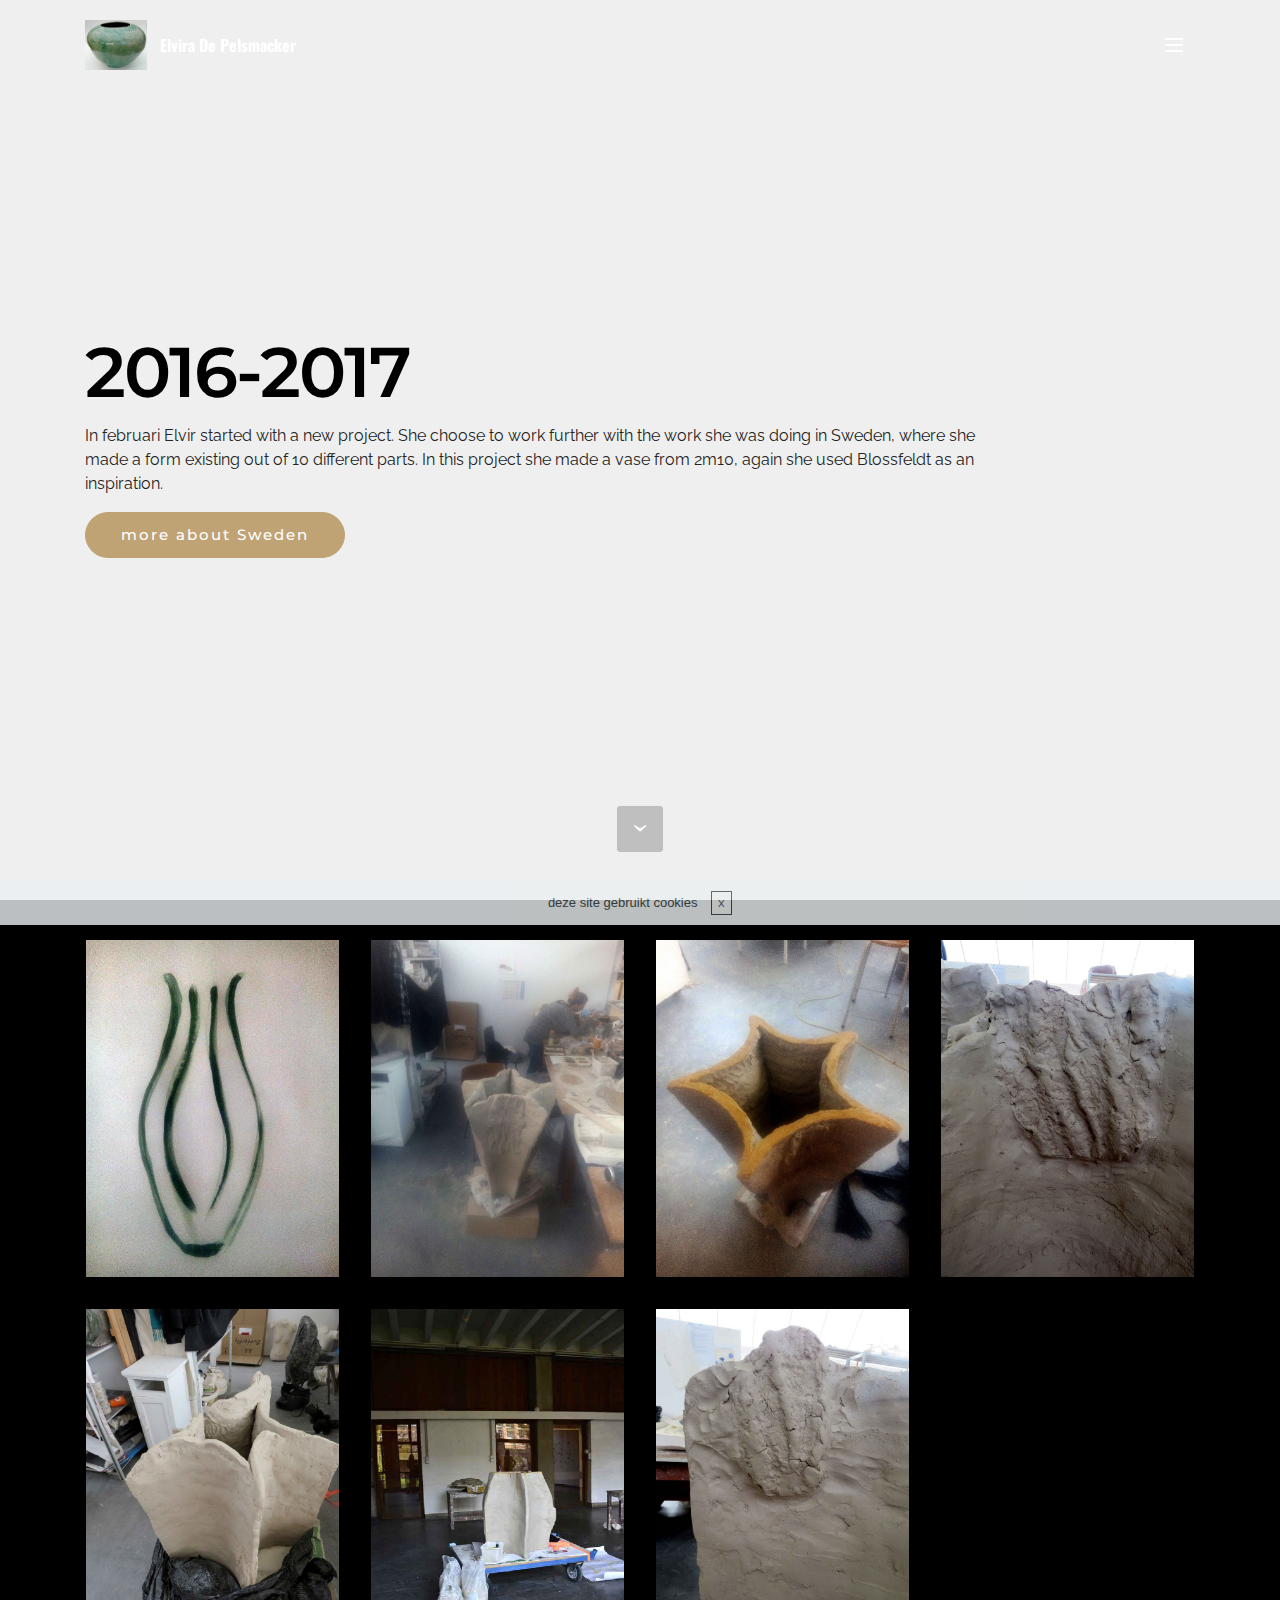
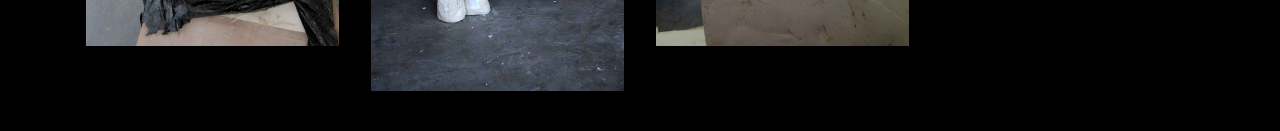
<file: 2015.html>
<!DOCTYPE html>
<html>
<head>
  <!-- Site made with Mobirise Website Builder v3.12.1, https://mobirise.com -->
  <meta charset="UTF-8">
  <meta http-equiv="X-UA-Compatible" content="IE=edge">
  <meta name="generator" content="Mobirise v3.12.1, mobirise.com">
  <meta name="viewport" content="width=device-width, initial-scale=1">
  <link rel="shortcut icon" href="assets/images/dsc-11.jpg" type="image/x-icon">
  <meta name="description" content="ceramics, sweden, Elvira De Pelsmacker, Elvira, De Pelsmacker, keramiek, sculptuur, Anne Perneel, kunst, ambacht, draaiwerk, servies, vaas, vazen, Blossfeldt, sint lukas school of arts, school of arts, Belgium, Gent, Gothenburg, HDK, ">
  <title>Web Site Generator Title</title>
  <link rel="stylesheet" href="https://fonts.googleapis.com/css?family=Lora:400,700,400italic,700italic&amp;subset=latin">
  <link rel="stylesheet" href="https://fonts.googleapis.com/css?family=Montserrat:400,700">
  <link rel="stylesheet" href="https://fonts.googleapis.com/css?family=Raleway:100,100i,200,200i,300,300i,400,400i,500,500i,600,600i,700,700i,800,800i,900,900i">
  <link rel="stylesheet" href="assets/bootstrap-material-design-font/css/material.css">
  <link rel="stylesheet" href="assets/et-line-font-plugin/style.css">
  <link rel="stylesheet" href="assets/tether/tether.min.css">
  <link rel="stylesheet" href="assets/bootstrap/css/bootstrap.min.css">
  <link rel="stylesheet" href="assets/dropdown/css/style.css">
  <link rel="stylesheet" href="assets/theme/css/style.css">
  <link rel="stylesheet" href="assets/mobirise-gallery/style.css">
  <link rel="stylesheet" href="assets/mobirise/css/mbr-additional.css" type="text/css">
  
  
  
</head>
<body>

<!-- Google Analytics -->
<script>
  (function(i,s,o,g,r,a,m){i['GoogleAnalyticsObject']=r;i[r]=i[r]||function(){
  (i[r].q=i[r].q||[]).push(arguments)},i[r].l=1*new Date();a=s.createElement(o),
  m=s.getElementsByTagName(o)[0];a.async=1;a.src=g;m.parentNode.insertBefore(a,m)
  })(window,document,'script','https://www.google-analytics.com/analytics.js','ga');

  ga('create', 'UA-99938294-1', 'auto');
  ga('send', 'pageview');

</script>
<!-- /Google Analytics -->


<section id="menu-p">

    <nav class="navbar navbar-dropdown bg-color transparent navbar-fixed-top">
        <div class="container">

            <div class="mbr-table">
                <div class="mbr-table-cell">

                    <div class="navbar-brand">
                        <a href="index.html" class="navbar-logo"><img src="assets/images/dsc.jpg" alt="Mobirise"></a>
                        <a class="navbar-caption" href="index.html">Elvira De Pelsmacker</a>
                    </div>

                </div>
                <div class="mbr-table-cell">

                    <button class="navbar-toggler pull-xs-right" type="button" data-toggle="collapse" data-target="#exCollapsingNavbar">
                        <div class="hamburger-icon"></div>
                    </button>

                    <ul class="nav-dropdown collapse pull-xs-right nav navbar-nav navbar-toggleable-xl" id="exCollapsingNavbar"><li class="nav-item dropdown"><a class="nav-link link" href="index.html#header1-2">biographie</a></li><li class="nav-item dropdown open"><a class="nav-link link dropdown-toggle" data-toggle="dropdown-submenu" href="index.html#features3-7" aria-expanded="true">projects</a><div class="dropdown-menu"><a class="dropdown-item" href="page1.html">2014-2015</a><a class="dropdown-item" href="page2.html">2015-2016</a><a class="dropdown-item" href="page3.html" aria-expanded="false">2016-2017</a><a class="dropdown-item" href="page4.html">Sweden</a></div></li><li class="nav-item dropdown"><a class="nav-link link dropdown-toggle" data-toggle="dropdown-submenu" href="index.html#contacts2-e" aria-expanded="false">contact</a><div class="dropdown-menu"><a class="dropdown-item" href="index.html#social-buttons2-c">sociale media</a><a class="dropdown-item" href="index.html#contacts2-e">adres</a></div></li></ul>
                    <button hidden="" class="navbar-toggler navbar-close" type="button" data-toggle="collapse" data-target="#exCollapsingNavbar">
                        <div class="close-icon"></div>
                    </button>

                </div>
            </div>

        </div>
    </nav>

</section>

<section class="engine"><a rel="external" href="https://mobirise.com">Site Builder</a></section><section class="mbr-section mbr-section-hero mbr-section-full mbr-section-with-arrow mbr-after-navbar" id="header5-n" style="background-color: rgb(239, 239, 239);">

    

    <div class="mbr-table-cell">

        <div class="container">
            <div class="row">
                <div class="mbr-section col-md-10">

                    <h1 class="mbr-section-title display-1">2016-2017</h1>
                    <p class="mbr-section-lead lead"></p><p>In februari Elvir started with a new project. She choose to work further with the work she was doing in Sweden, where she made a form existing out of 10 different parts. In this project she made a vase from 2m10, again she used Blossfeldt as an inspiration.&nbsp;</p><p></p>
                    <div class="mbr-section-btn"><a class="btn btn-lg btn-primary" href="page4.html">more about Sweden</a></div>
                </div>
            </div>
        </div>
    </div>

    <div class="mbr-arrow mbr-arrow-floating" aria-hidden="true"><a href="#gallery3-o"><i class="mbr-arrow-icon"></i></a></div>

</section>

<section class="mbr-gallery mbr-section mbr-section-nopadding mbr-slider-carousel" id="gallery3-o" data-filter="false" style="background-color: rgb(0, 0, 0); padding-top: 1.5rem; padding-bottom: 1.5rem;">
    <!-- Filter -->
    

    <!-- Gallery -->
    <div class="mbr-gallery-row container">
        <div class=" mbr-gallery-layout-default">
            <div>
                <div>
                    <div class="mbr-gallery-item mbr-gallery-item__mobirise3 mbr-gallery-item--p1" data-tags="Awesome" data-video-url="false">
                        <div href="#lb-gallery3-o" data-slide-to="0" data-toggle="modal">
                            
                            

                            <img alt="" src="assets/images/img-15-800x1066.jpg">
                            
                            <span class="icon-focus"></span>
                            
                        </div>
                    </div><div class="mbr-gallery-item mbr-gallery-item__mobirise3 mbr-gallery-item--p1" data-tags="Responsive" data-video-url="false">
                        <div href="#lb-gallery3-o" data-slide-to="1" data-toggle="modal">
                            
                            

                            <img alt="" src="assets/images/img-17-800x1066.jpg">
                            
                            <span class="icon-focus"></span>
                            
                        </div>
                    </div><div class="mbr-gallery-item mbr-gallery-item__mobirise3 mbr-gallery-item--p1" data-tags="Creative" data-video-url="false">
                        <div href="#lb-gallery3-o" data-slide-to="2" data-toggle="modal">
                            
                            

                            <img alt="" src="assets/images/img-18-800x1066.jpg">
                            
                            <span class="icon-focus"></span>
                            
                        </div>
                    </div><div class="mbr-gallery-item mbr-gallery-item__mobirise3 mbr-gallery-item--p1" data-tags="Animated" data-video-url="false">
                        <div href="#lb-gallery3-o" data-slide-to="3" data-toggle="modal">
                            
                            

                            <img alt="" src="assets/images/img-19-800x1066.jpg">
                            
                            <span class="icon-focus"></span>
                            
                        </div>
                    </div><div class="mbr-gallery-item mbr-gallery-item__mobirise3 mbr-gallery-item--p1" data-tags="Awesome" data-video-url="false">
                        <div href="#lb-gallery3-o" data-slide-to="4" data-toggle="modal">
                            
                            

                            <img alt="" src="assets/images/img-20-800x1066.jpg">
                            
                            <span class="icon-focus"></span>
                            
                        </div>
                    </div><div class="mbr-gallery-item mbr-gallery-item__mobirise3 mbr-gallery-item--p1" data-tags="Beautiful" data-video-url="false">
                        <div href="#lb-gallery3-o" data-slide-to="5" data-toggle="modal">
                            
                            

                            <img alt="" src="assets/images/18308708-10212877752757770-1969949124-n-800x1207.jpg">
                            
                            <span class="icon-focus"></span>
                            
                        </div>
                    </div><div class="mbr-gallery-item mbr-gallery-item__mobirise3 mbr-gallery-item--p1" data-tags="Responsive" data-video-url="false">
                        <div href="#lb-gallery3-o" data-slide-to="6" data-toggle="modal">
                            
                            

                            <img alt="" src="assets/images/img-21-800x1066.jpg">
                            
                            <span class="icon-focus"></span>
                            
                        </div>
                    </div>
                </div>
            </div>
            <div class="clearfix"></div>
        </div>
    </div>

    <!-- Lightbox -->
    <div data-app-prevent-settings="" class="mbr-slider modal fade carousel slide" tabindex="-1" data-keyboard="true" data-interval="false" id="lb-gallery3-o">
        <div class="modal-dialog">
            <div class="modal-content">
                <div class="modal-body">
                    <ol class="carousel-indicators">
                        <li data-app-prevent-settings="" data-target="#lb-gallery3-o" data-slide-to="0"></li><li data-app-prevent-settings="" data-target="#lb-gallery3-o" data-slide-to="1"></li><li data-app-prevent-settings="" data-target="#lb-gallery3-o" data-slide-to="2"></li><li data-app-prevent-settings="" data-target="#lb-gallery3-o" data-slide-to="3"></li><li data-app-prevent-settings="" data-target="#lb-gallery3-o" data-slide-to="4"></li><li data-app-prevent-settings="" data-target="#lb-gallery3-o" data-slide-to="5"></li><li data-app-prevent-settings="" data-target="#lb-gallery3-o" class=" active" data-slide-to="6"></li>
                    </ol>
                    <div class="carousel-inner">
                        <div class="carousel-item">
                            <img alt="" src="assets/images/img-15.jpg">
                        </div><div class="carousel-item">
                            <img alt="" src="assets/images/img-17.jpg">
                        </div><div class="carousel-item">
                            <img alt="" src="assets/images/img-18.jpg">
                        </div><div class="carousel-item">
                            <img alt="" src="assets/images/img-19.jpg">
                        </div><div class="carousel-item">
                            <img alt="" src="assets/images/img-20.jpg">
                        </div><div class="carousel-item">
                            <img alt="" src="assets/images/18308708-10212877752757770-1969949124-n.jpg">
                        </div><div class="carousel-item active">
                            <img alt="" src="assets/images/img-21.jpg">
                        </div>
                    </div>
                    <a class="left carousel-control" role="button" data-slide="prev" href="#lb-gallery3-o">
                        <span class="icon-prev" aria-hidden="true"></span>
                        <span class="sr-only">Previous</span>
                    </a>
                    <a class="right carousel-control" role="button" data-slide="next" href="#lb-gallery3-o">
                        <span class="icon-next" aria-hidden="true"></span>
                        <span class="sr-only">Next</span>
                    </a>

                    <a class="close" href="#" role="button" data-dismiss="modal">
                        <span aria-hidden="true">×</span>
                        <span class="sr-only">Close</span>
                    </a>
                </div>
            </div>
        </div>
    </div>
</section>


  <script src="assets/web/assets/jquery/jquery.min.js"></script>
  <script src="assets/tether/tether.min.js"></script>
  <script src="assets/bootstrap/js/bootstrap.min.js"></script>
  <script src="assets/smooth-scroll/smooth-scroll.js"></script>
  <script src="assets/cookies-alert-plugin/cookies-alert-core.js"></script>
  <script src="assets/cookies-alert-plugin/cookies-alert-script.js"></script>
  <script src="assets/masonry/masonry.pkgd.min.js"></script>
  <script src="assets/imagesloaded/imagesloaded.pkgd.min.js"></script>
  <script src="assets/bootstrap-carousel-swipe/bootstrap-carousel-swipe.js"></script>
  <script src="assets/dropdown/js/script.min.js"></script>
  <script src="assets/touch-swipe/jquery.touch-swipe.min.js"></script>
  <script src="assets/theme/js/script.js"></script>
  <script src="assets/mobirise-gallery/player.min.js"></script>
  <script src="assets/mobirise-gallery/script.js"></script>
  
  
 <div id="scrollToTop" class="scrollToTop mbr-arrow-up"><a style="text-align: center;"><i class="mbr-arrow-up-icon"></i></a></div>
  <input name="cookieData" type="hidden" data-cookie-text="deze site gebruikt cookies ">
  </body>
</html>
</file>
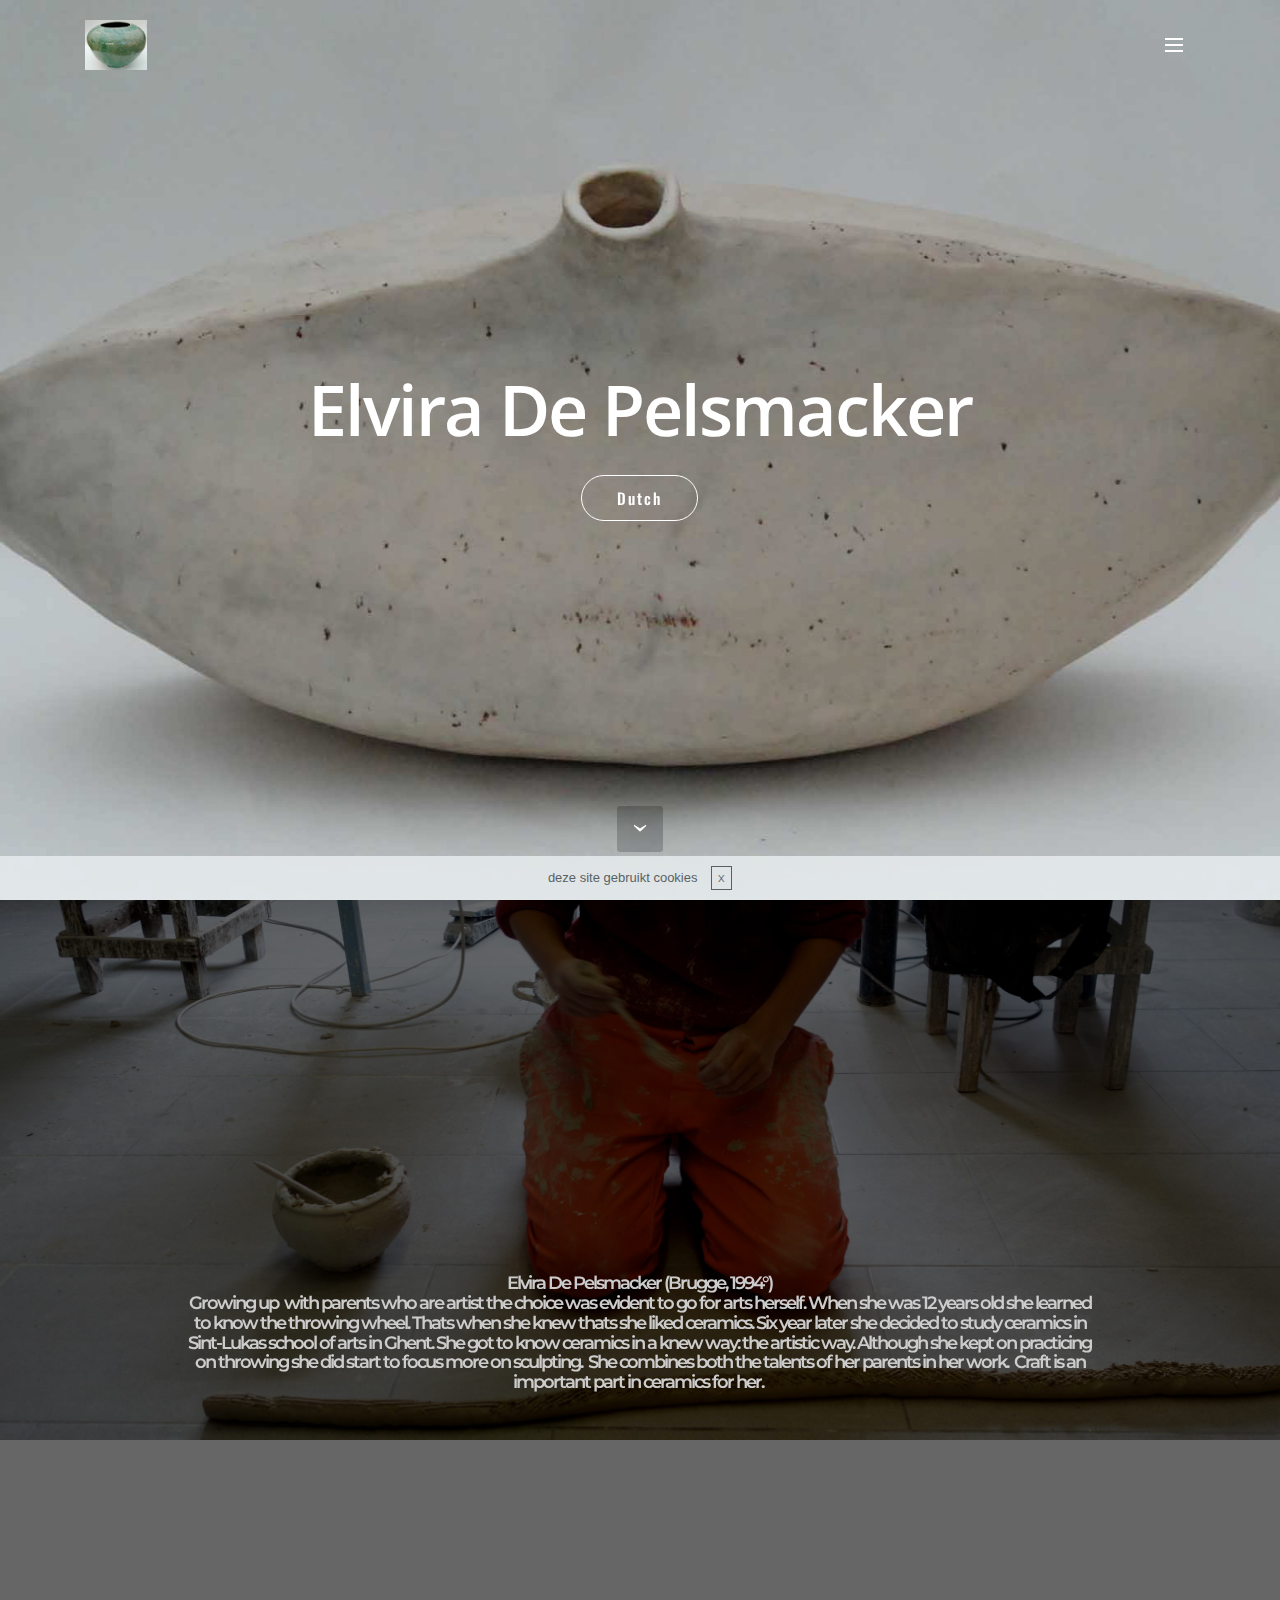
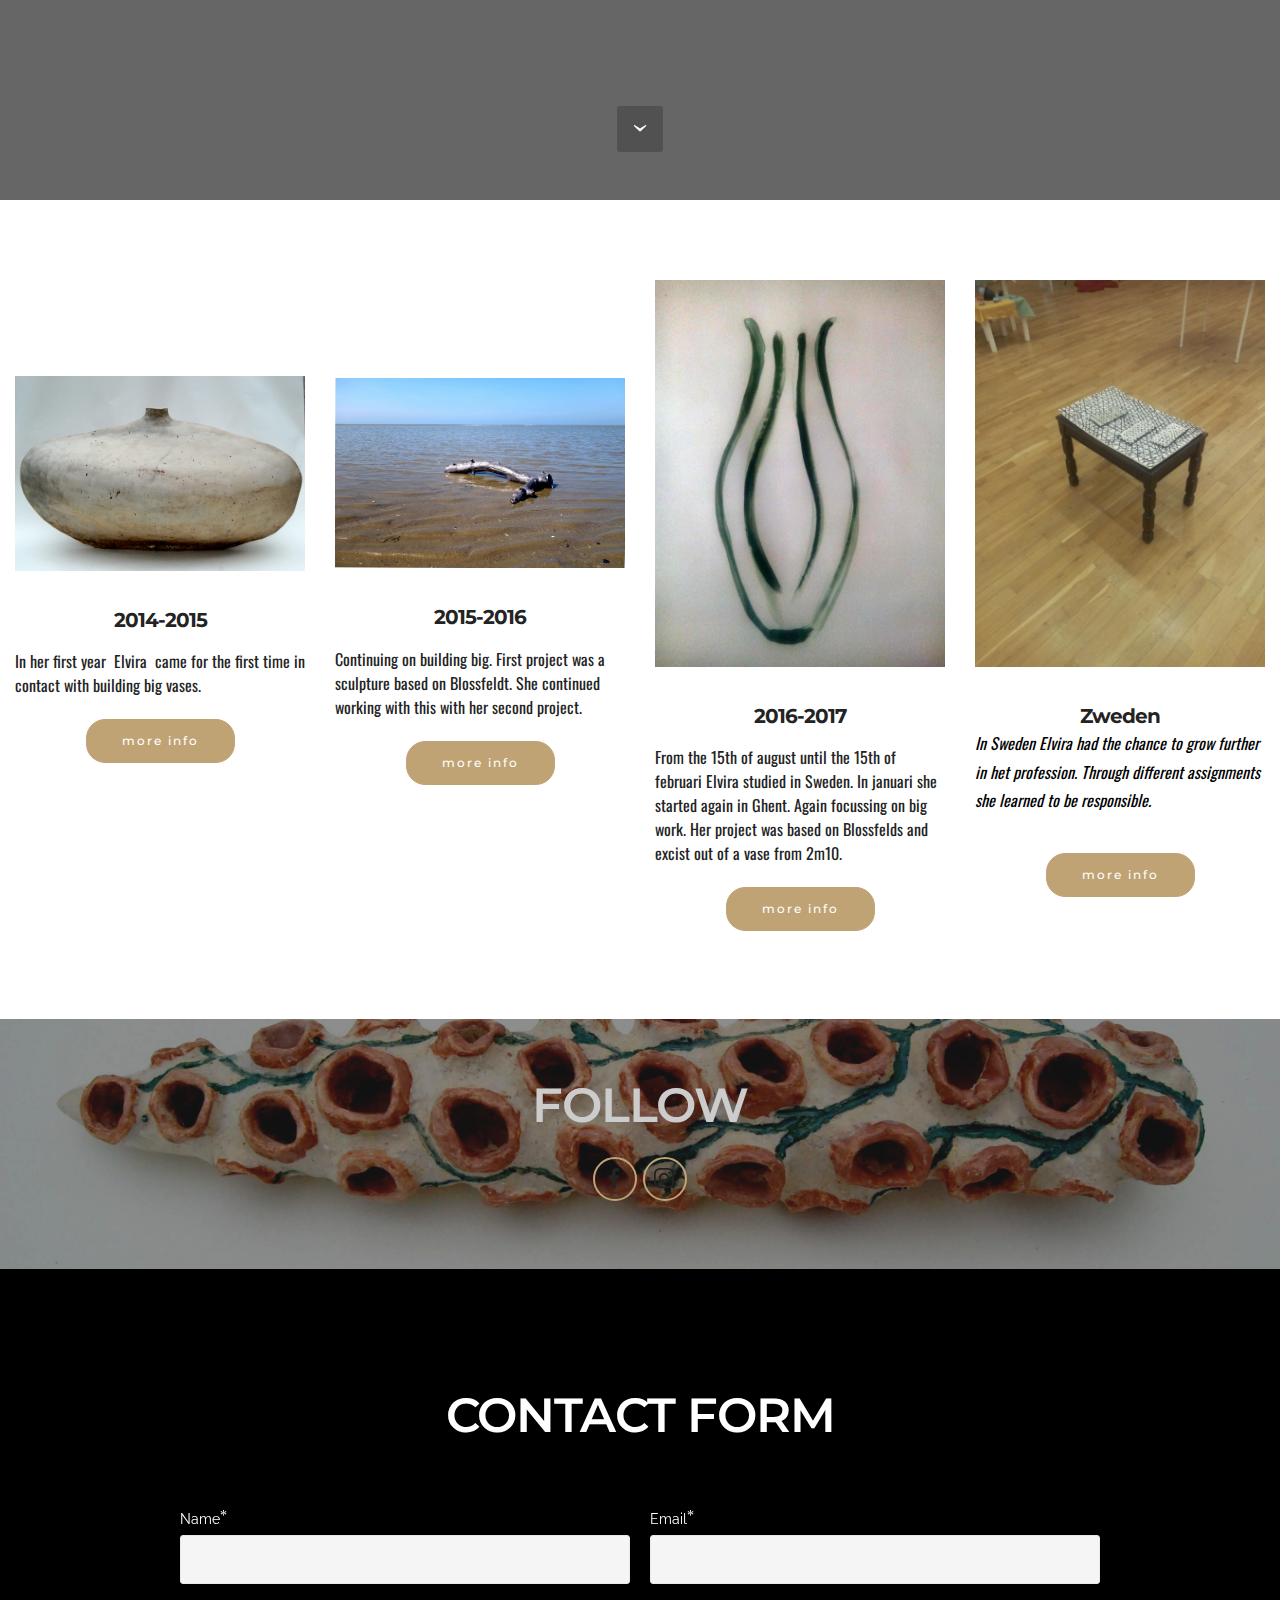
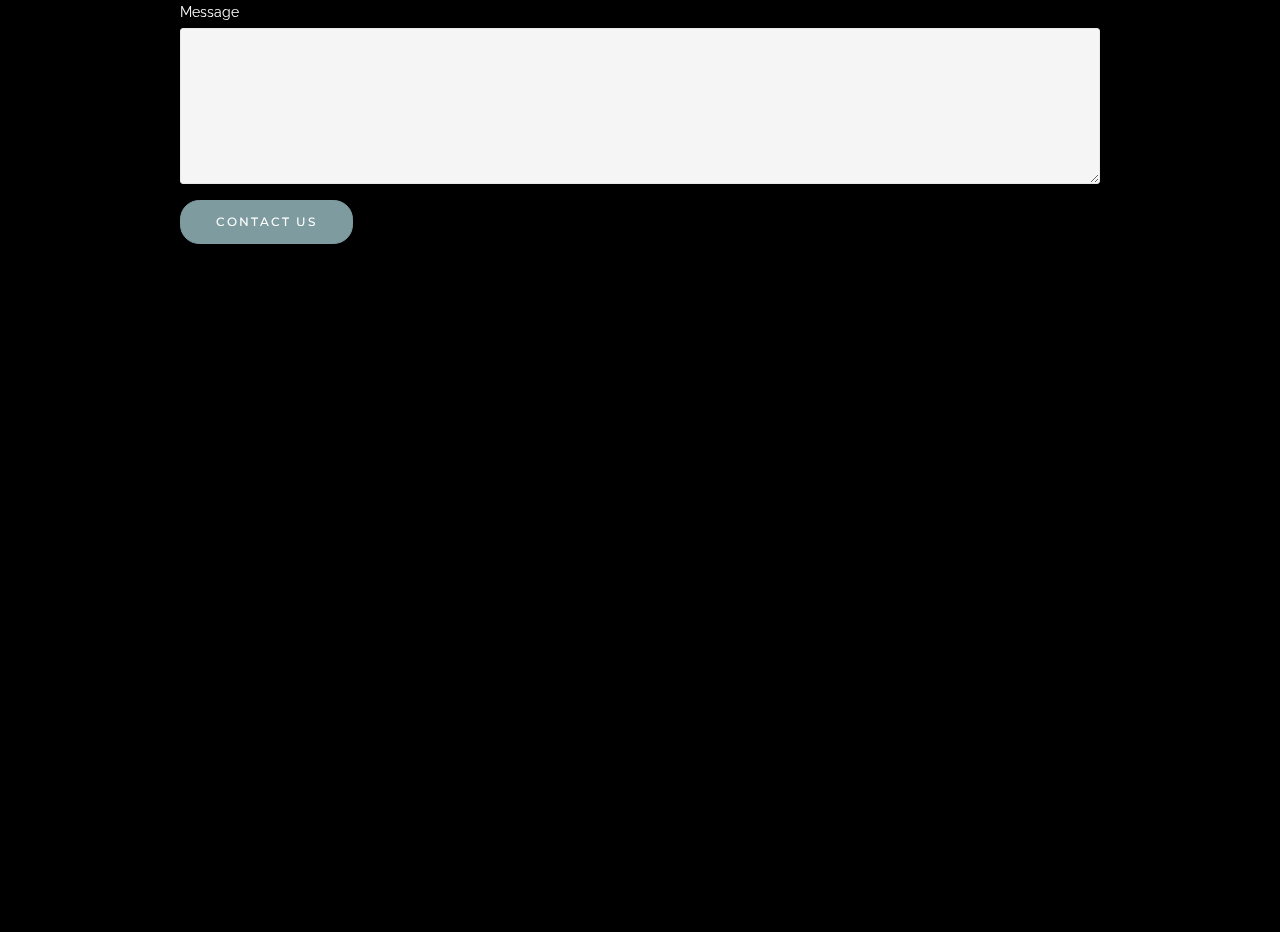
<file: Elvira de pelsmacker.html>
<!DOCTYPE html>
<html>
<head>
  <!-- Site made with Mobirise Website Builder v3.12.1, https://mobirise.com -->
  <meta charset="UTF-8">
  <meta http-equiv="X-UA-Compatible" content="IE=edge">
  <meta name="generator" content="Mobirise v3.12.1, mobirise.com">
  <meta name="viewport" content="width=device-width, initial-scale=1">
  <link rel="shortcut icon" href="assets/images/dsc-11.jpg" type="image/x-icon">
  <meta name="description" content="ceramics, sweden, Elvira De Pelsmacker, Elvira, De Pelsmacker, keramiek, sculptuur, Anne Perneel, kunst, ambacht, draaiwerk, servies, vaas, vazen, Blossfeldt, sint lukas school of arts, school of arts, Belgium, Gent, Gothenburg, HDK, ">
  <title>Elvira De Pelsmacker</title>
  <link rel="stylesheet" href="https://fonts.googleapis.com/css?family=Lora:400,700,400italic,700italic&amp;subset=latin">
  <link rel="stylesheet" href="https://fonts.googleapis.com/css?family=Montserrat:400,700">
  <link rel="stylesheet" href="https://fonts.googleapis.com/css?family=Raleway:100,100i,200,200i,300,300i,400,400i,500,500i,600,600i,700,700i,800,800i,900,900i">
  <link rel="stylesheet" href="assets/bootstrap-material-design-font/css/material.css">
  <link rel="stylesheet" href="assets/tether/tether.min.css">
  <link rel="stylesheet" href="assets/bootstrap/css/bootstrap.min.css">
  <link rel="stylesheet" href="assets/dropdown/css/style.css">
  <link rel="stylesheet" href="assets/socicon/css/styles.css">
  <link rel="stylesheet" href="assets/theme/css/style.css">
  <link rel="stylesheet" href="assets/mobirise/css/mbr-additional.css" type="text/css">
  
  
  
</head>
<body>

<!-- Google Analytics -->
<script>
  (function(i,s,o,g,r,a,m){i['GoogleAnalyticsObject']=r;i[r]=i[r]||function(){
  (i[r].q=i[r].q||[]).push(arguments)},i[r].l=1*new Date();a=s.createElement(o),
  m=s.getElementsByTagName(o)[0];a.async=1;a.src=g;m.parentNode.insertBefore(a,m)
  })(window,document,'script','https://www.google-analytics.com/analytics.js','ga');

  ga('create', 'UA-99938294-1', 'auto');
  ga('send', 'pageview');

</script>
<!-- /Google Analytics -->


<section id="menu-3">

    <nav class="navbar navbar-dropdown bg-color transparent navbar-fixed-top">
        <div class="container">

            <div class="mbr-table">
                <div class="mbr-table-cell">

                    <div class="navbar-brand">
                        <a href="index.html" class="navbar-logo"><img src="assets/images/dsc-11.jpg" alt="Mobirise"></a>
                        
                    </div>

                </div>
                <div class="mbr-table-cell">

                    <button class="navbar-toggler pull-xs-right" type="button" data-toggle="collapse" data-target="#exCollapsingNavbar">
                        <div class="hamburger-icon"></div>
                    </button>

                    <ul class="nav-dropdown collapse pull-xs-right nav navbar-nav navbar-toggleable-xl" id="exCollapsingNavbar"><li class="nav-item dropdown"><a class="nav-link link" href="index.html#header1-2">biographie</a></li><li class="nav-item dropdown"><a class="nav-link link dropdown-toggle" data-toggle="dropdown-submenu" href="index.html#features3-7" aria-expanded="false">projects</a><div class="dropdown-menu"><a class="dropdown-item" href="page1.html">2014-2015</a><a class="dropdown-item" href="page2.html">2015-2016</a><a class="dropdown-item" href="page3.html" aria-expanded="false">2016-2017</a><a class="dropdown-item" href="page4.html">Sweden</a></div></li><li class="nav-item dropdown open"><a class="nav-link link dropdown-toggle" data-toggle="dropdown-submenu" href="index.html#contacts2-e" aria-expanded="true">contact</a><div class="dropdown-menu"><a class="dropdown-item" href="index.html#social-buttons2-c">sociale media</a><a class="dropdown-item" href="Elvira de pelsmacker.html#form1-t" aria-expanded="true">contact form<br></a><a class="dropdown-item" href="Elvira de pelsmacker.html#map2-u">Adres</a></div></li></ul>
                    <button hidden="" class="navbar-toggler navbar-close" type="button" data-toggle="collapse" data-target="#exCollapsingNavbar">
                        <div class="close-icon"></div>
                    </button>

                </div>
            </div>

        </div>
    </nav>

</section>

<section class="engine"><a rel="external" href="https://mobirise.com">Mobirise Web Generator</a></section><section class="mbr-section mbr-section-hero mbr-section-full mbr-parallax-background mbr-section-with-arrow mbr-after-navbar" id="header1-2" style="background-image: url(assets/images/dsc-10.jpg);">

    <div class="mbr-overlay" style="opacity: 0.2; background-color: rgb(0, 0, 0);"></div>

    <div class="mbr-table-cell">

        <div class="container">
            <div class="row">
                <div class="mbr-section col-md-10 col-md-offset-1 text-xs-center">

                    <h1 class="mbr-section-title display-1">Elvira De Pelsmacker</h1>
                    
                    <div class="mbr-section-btn"> <a class="btn btn-lg btn-white btn-white-outline" href="https://elviradepelsmacker.github.io/nl/Elvira%20de%20pelsmacker.html" target="_blank">Dutch</a></div>
                </div>
            </div>
        </div>
    </div>

    <div class="mbr-arrow mbr-arrow-floating" aria-hidden="true"><a href="#header1-8"><i class="mbr-arrow-icon"></i></a></div>

</section>

<section class="mbr-section mbr-section-hero mbr-section-full mbr-parallax-background mbr-section-with-arrow" id="header1-8" style="background-image: url(assets/images/atelier-1.jpg);">

    <div class="mbr-overlay" style="opacity: 0.6; background-color: rgb(0, 0, 0);"></div>

    <div class="mbr-table-cell">

        <div class="container">
            <div class="row">
                <div class="mbr-section col-md-10 col-md-offset-1 text-xs-center">

                    <h1 class="mbr-section-title display-1">Elvira De Pelsmacker (Brugge, 1994°)<br>Growing up &nbsp;with parents who are artist the choice was evident to go for arts herself. When she was 12 years old she learned to know the throwing wheel. Thats when she knew thats she liked ceramics. Six year later she decided to study ceramics in Sint-Lukas school of arts in Ghent. She got to know ceramics in a knew way: the artistic way. Although she kept on practicing on throwing she did start to focus more on sculpting. &nbsp;She combines both the talents of her parents in her work. &nbsp;Craft is an important part in ceramics for her.&nbsp;<br>&nbsp; &nbsp;&nbsp;</h1>
                    <p class="mbr-section-lead lead"></p>
                    
                </div>
            </div>
        </div>
    </div>

    <div class="mbr-arrow mbr-arrow-floating" aria-hidden="true"><a href="#features3-7"><i class="mbr-arrow-icon"></i></a></div>

</section>

<section class="mbr-cards mbr-section mbr-section-nopadding" id="features3-7" style="background-color: rgb(255, 255, 255);">

    

    <div class="mbr-cards-row row">
        <div class="mbr-cards-col col-xs-12 col-lg-3" style="padding-top: 80px; padding-bottom: 80px;">
            <div class="container">
              <div class="card cart-block">
                  <div class="card-img"><img src="assets/images/dsc-1.jpg" class="card-img-top"></div>
                  <div class="card-block">
                    <h4 class="card-title">2014-2015</h4>
                    <h5 class="card-subtitle"></h5>
                    <p class="card-text">In her first year &nbsp;Elvira &nbsp;came for the first time in contact with building big vases.&nbsp;</p>
                    <div class="card-btn"><a href="page1.html" class="btn btn-primary">more info</a></div>
                    </div>
                </div>
            </div>
        </div>
        <div class="mbr-cards-col col-xs-12 col-lg-3" style="padding-top: 80px; padding-bottom: 80px;">
            <div class="container">
                <div class="card cart-block">
                    <div class="card-img"><img src="assets/images/tak5.jpg" class="card-img-top"></div>
                    <div class="card-block">
                        <h4 class="card-title">2015-2016</h4>
                        <h5 class="card-subtitle"></h5>
                        <p class="card-text">Continuing on building big. First project was a sculpture based on Blossfeldt. She continued working with this with her second project.</p>
                        <div class="card-btn"><a href="page2.html" class="btn btn-primary">more info</a></div>
                    </div>
                </div>
            </div>
        </div>
        <div class="mbr-cards-col col-xs-12 col-lg-3" style="padding-top: 80px; padding-bottom: 80px;">
            <div class="container">
                <div class="card cart-block">
                    <div class="card-img"><img src="assets/images/img-15.jpg" class="card-img-top"></div>
                    <div class="card-block">
                        <h4 class="card-title">2016-2017</h4>
                        <h5 class="card-subtitle"></h5>
                        <p class="card-text">From the 15th of august until the 15th of februari Elvira studied in Sweden. In januari she started again in Ghent. Again focussing on big work. Her project was based on Blossfelds and excist out of a vase from 2m10.&nbsp;</p>
                        <div class="card-btn"><a href="page3.html" class="btn btn-primary">more info</a></div>
                    </div>
                </div>
            </div>
        </div>
        <div class="mbr-cards-col col-xs-12 col-lg-3" style="padding-top: 80px; padding-bottom: 80px;">
            <div class="container">
                <div class="card cart-block">
                    <div class="card-img"><img src="assets/images/img-6.jpg" class="card-img-top"></div>
                    <div class="card-block">
                        <h4 class="card-title">Zweden</h4>
                        <h5 class="card-subtitle">In Sweden Elvira had the chance to grow further in het profession. Through different assignments she learned to be responsible.&nbsp;</h5>
                        <p class="card-text"></p>
                        <div class="card-btn"><a href="page4.html" class="btn btn-primary">more info</a></div>
                    </div>
                </div>
            </div>
        </div>
        
        
    </div>
</section>

<section class="mbr-section mbr-section-md-padding mbr-background" id="social-buttons2-c" style="background-image: url(assets/images/dsc-12.jpg); padding-top: 60px; padding-bottom: 60px;">
    <div class="mbr-overlay" style="opacity: 0.5; background-color: rgb(34, 34, 34);">
    </div>
    <div class="container">
        <div class="row">
            <div class="col-md-8 col-md-offset-2 text-xs-center">
                <h3 class="mbr-section-title display-2">FOLLOW</h3>
                <div> <a class="btn btn-social" title="Facebook" target="_blank" href="https://www.facebook.com/elvira.depelsmacker"><i class="socicon socicon-facebook"></i></a>   <a class="btn btn-social" title="Instagram" target="_blank" href="https://www.instagram.com/dpelvira/"><i class="socicon socicon-instagram"></i></a>      </div>
            </div>
        </div>
    </div>
</section>

<section class="mbr-section" id="form1-t" style="background-color: rgb(0, 0, 0); padding-top: 120px; padding-bottom: 120px;">
    
    <div class="mbr-section mbr-section__container mbr-section__container--middle">
        <div class="container">
            <div class="row">
                <div class="col-xs-12 text-xs-center">
                    <h3 class="mbr-section-title display-2">CONTACT FORM</h3>
                    
                </div>
            </div>
        </div>
    </div>
    <div class="mbr-section mbr-section-nopadding">
        <div class="container">
            <div class="row">
                <div class="col-xs-12 col-lg-10 col-lg-offset-1" data-form-type="formoid">


                    <div data-form-alert="true">
                        <div hidden="" data-form-alert-success="true" class="alert alert-form alert-success text-xs-center">Thank you for sending a message</div>
                    </div>


                    <form action="https://mobirise.com/" method="post" data-form-title="CONTACT FORM">

                        <input type="hidden" value="0FBuYLdTTIJDlZO0EvENItrtpK88fPv3RQhvs4xoPc7ysxJVyQCU6YfKDGhis3jYDRgflq8VXYKfxFCuqPtBL9wglbAOHUIaOEBu+MEaO20G7dmS67fPgqAWnQy1wyd3" data-form-email="true">

                        <div class="row row-sm-offset">

                            <div class="col-xs-12 col-md-6">
                                <div class="form-group">
                                    <label class="form-control-label" for="form1-t-name">Name<span class="form-asterisk">*</span></label>
                                    <input type="text" class="form-control" name="name" required="" data-form-field="Name" id="form1-t-name">
                                </div>
                            </div>

                            <div class="col-xs-12 col-md-6">
                                <div class="form-group">
                                    <label class="form-control-label" for="form1-t-email">Email<span class="form-asterisk">*</span></label>
                                    <input type="email" class="form-control" name="email" required="" data-form-field="Email" id="form1-t-email">
                                </div>
                            </div>

                            

                        </div>

                        <div class="form-group">
                            <label class="form-control-label" for="form1-t-message">Message</label>
                            <textarea class="form-control" name="message" rows="7" data-form-field="Message" id="form1-t-message"></textarea>
                        </div>

                        <div><button type="submit" class="btn btn-info">CONTACT US</button></div>

                    </form>
                </div>
            </div>
        </div>
    </div>
</section>

<section class="mbr-section mbr-section__container" id="map2-u" style="background-color: rgb(0, 0, 0); padding-top: 80px; padding-bottom: 80px;">
    <div class="container">
        <div class="row">
            <div class="col-xs-12">
                <div class="mbr-map"><iframe frameborder="0" style="border:0" src="https://www.google.com/maps/embed/v1/place?key=AIzaSyA0Dx_boXQiwvdz8sJHoYeZNVTdoWONYkU&amp;q=place_id:ChIJHeqwCMdRw0cR0DzzFlGawZ0" allowfullscreen=""></iframe></div>
            </div>
        </div>
    </div>
</section>


  <script src="assets/web/assets/jquery/jquery.min.js"></script>
  <script src="assets/tether/tether.min.js"></script>
  <script src="assets/bootstrap/js/bootstrap.min.js"></script>
  <script src="assets/smooth-scroll/smooth-scroll.js"></script>
  <script src="assets/cookies-alert-plugin/cookies-alert-core.js"></script>
  <script src="assets/cookies-alert-plugin/cookies-alert-script.js"></script>
  <script src="assets/jarallax/jarallax.js"></script>
  <script src="assets/dropdown/js/script.min.js"></script>
  <script src="assets/touch-swipe/jquery.touch-swipe.min.js"></script>
  <script src="assets/theme/js/script.js"></script>
  <script src="assets/formoid/formoid.min.js"></script>
  
  
 <div id="scrollToTop" class="scrollToTop mbr-arrow-up"><a style="text-align: center;"><i class="mbr-arrow-up-icon"></i></a></div>
  <input name="cookieData" type="hidden" data-cookie-text="deze site gebruikt cookies ">
  </body>
</html>
</file>
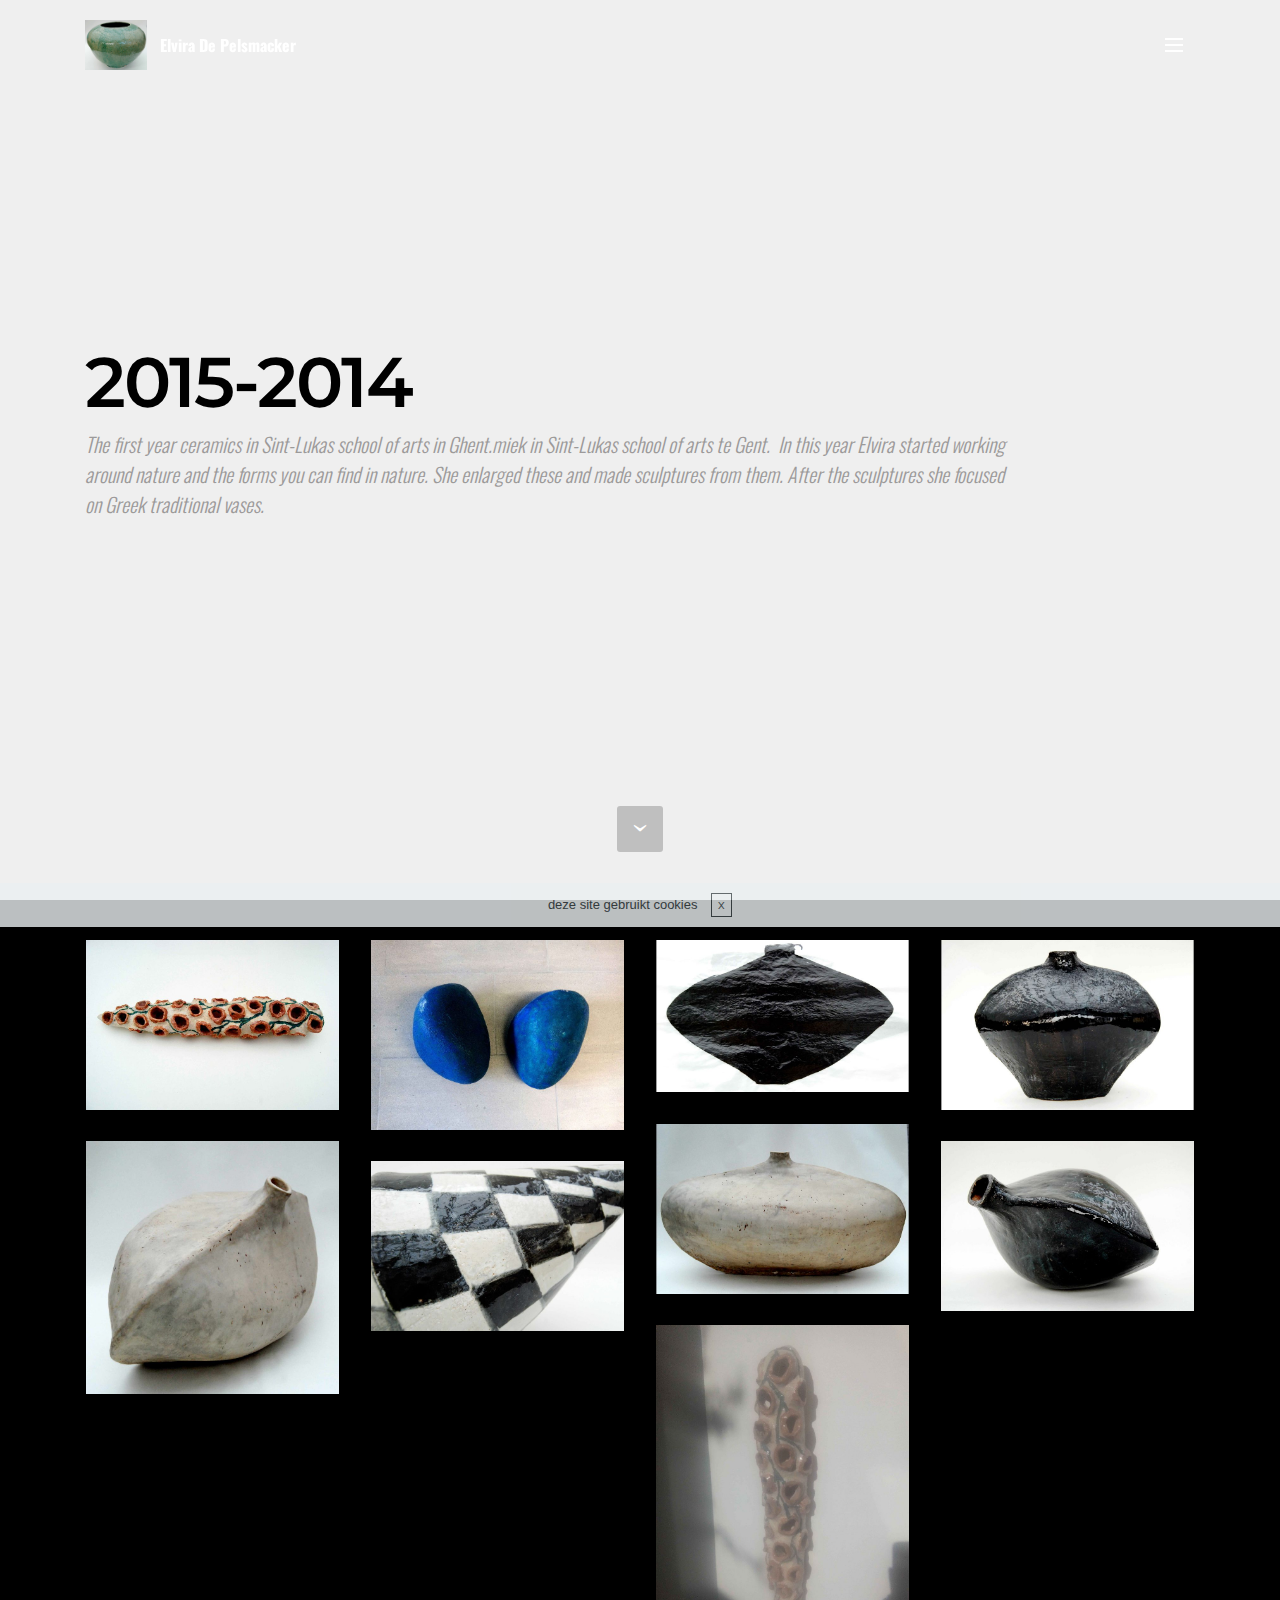
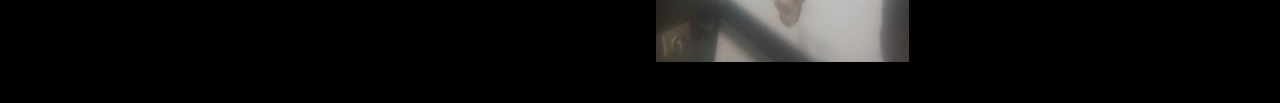
<file: page1.html>
<!DOCTYPE html>
<html>
<head>
  <!-- Site made with Mobirise Website Builder v3.12.1, https://mobirise.com -->
  <meta charset="UTF-8">
  <meta http-equiv="X-UA-Compatible" content="IE=edge">
  <meta name="generator" content="Mobirise v3.12.1, mobirise.com">
  <meta name="viewport" content="width=device-width, initial-scale=1">
  <link rel="shortcut icon" href="assets/images/dsc-11.jpg" type="image/x-icon">
  <meta name="description" content="ceramics, sweden, Elvira De Pelsmacker, Elvira, De Pelsmacker, keramiek, sculptuur, Anne Perneel, kunst, ambacht, draaiwerk, servies, vaas, vazen, Blossfeldt, sint lukas school of arts, school of arts, Belgium, Gent, Gothenburg, HDK">
  <title>Web Page Maker Title</title>
  <link rel="stylesheet" href="https://fonts.googleapis.com/css?family=Lora:400,700,400italic,700italic&amp;subset=latin">
  <link rel="stylesheet" href="https://fonts.googleapis.com/css?family=Montserrat:400,700">
  <link rel="stylesheet" href="https://fonts.googleapis.com/css?family=Raleway:100,100i,200,200i,300,300i,400,400i,500,500i,600,600i,700,700i,800,800i,900,900i">
  <link rel="stylesheet" href="assets/bootstrap-material-design-font/css/material.css">
  <link rel="stylesheet" href="assets/et-line-font-plugin/style.css">
  <link rel="stylesheet" href="assets/tether/tether.min.css">
  <link rel="stylesheet" href="assets/bootstrap/css/bootstrap.min.css">
  <link rel="stylesheet" href="assets/dropdown/css/style.css">
  <link rel="stylesheet" href="assets/theme/css/style.css">
  <link rel="stylesheet" href="assets/mobirise-gallery/style.css">
  <link rel="stylesheet" href="assets/mobirise/css/mbr-additional.css" type="text/css">
  
  
  
</head>
<body>

<!-- Google Analytics -->
<script>
  (function(i,s,o,g,r,a,m){i['GoogleAnalyticsObject']=r;i[r]=i[r]||function(){
  (i[r].q=i[r].q||[]).push(arguments)},i[r].l=1*new Date();a=s.createElement(o),
  m=s.getElementsByTagName(o)[0];a.async=1;a.src=g;m.parentNode.insertBefore(a,m)
  })(window,document,'script','https://www.google-analytics.com/analytics.js','ga');

  ga('create', 'UA-96166865-1', 'auto');
  ga('send', 'pageview');

</script>
<!-- /Google Analytics -->


<section id="menu-p">

    <nav class="navbar navbar-dropdown bg-color transparent navbar-fixed-top">
        <div class="container">

            <div class="mbr-table">
                <div class="mbr-table-cell">

                    <div class="navbar-brand">
                        <a href="index.html" class="navbar-logo"><img src="assets/images/dsc.jpg" alt="Mobirise"></a>
                        <a class="navbar-caption" href="index.html">Elvira De Pelsmacker</a>
                    </div>

                </div>
                <div class="mbr-table-cell">

                    <button class="navbar-toggler pull-xs-right" type="button" data-toggle="collapse" data-target="#exCollapsingNavbar">
                        <div class="hamburger-icon"></div>
                    </button>

                    <ul class="nav-dropdown collapse pull-xs-right nav navbar-nav navbar-toggleable-xl" id="exCollapsingNavbar"><li class="nav-item dropdown"><a class="nav-link link" href="index.html#header1-2">biografie</a></li><li class="nav-item dropdown open"><a class="nav-link link dropdown-toggle" data-toggle="dropdown-submenu" href="index.html#features3-7" aria-expanded="true">projecten</a><div class="dropdown-menu"><a class="dropdown-item" href="page1.html">2014-2015</a><a class="dropdown-item" href="page2.html">2015-2016</a><a class="dropdown-item" href="page3.html" aria-expanded="false">2016-2017</a><a class="dropdown-item" href="page4.html">Zweden</a></div></li><li class="nav-item dropdown"><a class="nav-link link dropdown-toggle" data-toggle="dropdown-submenu" href="index.html#contacts2-e" aria-expanded="false">contact</a><div class="dropdown-menu"><a class="dropdown-item" href="index.html#social-buttons2-c">sociale media</a><a class="dropdown-item" href="index.html#contacts2-e">adres</a></div></li></ul>
                    <button hidden="" class="navbar-toggler navbar-close" type="button" data-toggle="collapse" data-target="#exCollapsingNavbar">
                        <div class="close-icon"></div>
                    </button>

                </div>
            </div>

        </div>
    </nav>

</section>

<section class="engine"><a rel="external" href="https://mobirise.com">Mobirise Site Builder</a></section><section class="mbr-section mbr-section-hero mbr-section-full mbr-section-with-arrow mbr-after-navbar" id="header5-f" style="background-color: rgb(239, 239, 239);">

    

    <div class="mbr-table-cell">

        <div class="container">
            <div class="row">
                <div class="mbr-section col-md-10">

                    <h1 class="mbr-section-title display-1">2015-2014</h1>
                    <p class="mbr-section-lead lead">The first year ceramics in Sint-Lukas school of arts in Ghent.miek in Sint-Lukas school of arts te Gent. &nbsp;In this year Elvira started working around nature and the forms you can find in nature. She enlarged these and made sculptures from them. After the sculptures she focused on Greek traditional vases.</p>
                    
                </div>
            </div>
        </div>
    </div>

    <div class="mbr-arrow mbr-arrow-floating" aria-hidden="true"><a href="#gallery3-g"><i class="mbr-arrow-icon"></i></a></div>

</section>

<section class="mbr-gallery mbr-section mbr-section-nopadding mbr-slider-carousel" id="gallery3-g" data-filter="false" style="background-color: rgb(0, 0, 0); padding-top: 1.5rem; padding-bottom: 1.5rem;">
    <!-- Filter -->
    

    <!-- Gallery -->
    <div class="mbr-gallery-row container">
        <div class=" mbr-gallery-layout-default">
            <div>
                <div>
                    <div class="mbr-gallery-item mbr-gallery-item__mobirise3 mbr-gallery-item--p1" data-tags="Awesome" data-video-url="false">
                        <div href="#lb-gallery3-g" data-slide-to="0" data-toggle="modal">
                            
                            

                            <img alt="" src="assets/images/dsc-12-800x537.jpg">
                            
                            <span class="icon-focus"></span>
                            
                        </div>
                    </div><div class="mbr-gallery-item mbr-gallery-item__mobirise3 mbr-gallery-item--p1" data-tags="Responsive" data-video-url="false">
                        <div href="#lb-gallery3-g" data-slide-to="1" data-toggle="modal">
                            
                            

                            <img alt="" src="assets/images/blauwe-steen-1-800x600.jpg">
                            
                            <span class="icon-focus"></span>
                            
                        </div>
                    </div><div class="mbr-gallery-item mbr-gallery-item__mobirise3 mbr-gallery-item--p1" data-tags="Creative" data-video-url="false">
                        <div href="#lb-gallery3-g" data-slide-to="2" data-toggle="modal">
                            
                            

                            <img alt="" src="assets/images/dsc-13-800x481.jpg">
                            
                            <span class="icon-focus"></span>
                            
                        </div>
                    </div><div class="mbr-gallery-item mbr-gallery-item__mobirise3 mbr-gallery-item--p1" data-tags="Animated" data-video-url="false">
                        <div href="#lb-gallery3-g" data-slide-to="3" data-toggle="modal">
                            
                            

                            <img alt="" src="assets/images/dsc-14-800x536.jpg">
                            
                            <span class="icon-focus"></span>
                            
                        </div>
                    </div><div class="mbr-gallery-item mbr-gallery-item__mobirise3 mbr-gallery-item--p1" data-tags="Awesome" data-video-url="false">
                        <div href="#lb-gallery3-g" data-slide-to="4" data-toggle="modal">
                            
                            

                            <img alt="" src="assets/images/dsc-15-800x536.jpg">
                            
                            <span class="icon-focus"></span>
                            
                        </div>
                    </div><div class="mbr-gallery-item mbr-gallery-item__mobirise3 mbr-gallery-item--p1" data-tags="Beautiful" data-video-url="false">
                        <div href="#lb-gallery3-g" data-slide-to="5" data-toggle="modal">
                            
                            

                            <img alt="" src="assets/images/dsc-17-800x537.jpg">
                            
                            <span class="icon-focus"></span>
                            
                        </div>
                    </div><div class="mbr-gallery-item mbr-gallery-item__mobirise3 mbr-gallery-item--p1" data-tags="Responsive" data-video-url="false">
                        <div href="#lb-gallery3-g" data-slide-to="6" data-toggle="modal">
                            
                            

                            <img alt="" src="assets/images/dsc-16-800x800.jpg">
                            
                            <span class="icon-focus"></span>
                            
                        </div>
                    </div><div class="mbr-gallery-item mbr-gallery-item__mobirise3 mbr-gallery-item--p1" data-tags="Animated" data-video-url="false">
                        <div href="#lb-gallery3-g" data-slide-to="7" data-toggle="modal">
                            
                            

                            <img alt="" src="assets/images/dsc-18-800x537.jpg">
                            
                            <span class="icon-focus"></span>
                            
                        </div>
                    </div><div class="mbr-gallery-item mbr-gallery-item__mobirise3 mbr-gallery-item--p1" data-tags="Animated" data-video-url="false">
                        <div href="#lb-gallery3-g" data-slide-to="8" data-toggle="modal">
                            
                            

                            <img alt="" src="assets/images/img-16-800x1066.jpg">
                            
                            <span class="icon-focus"></span>
                            
                        </div>
                    </div>
                </div>
            </div>
            <div class="clearfix"></div>
        </div>
    </div>

    <!-- Lightbox -->
    <div data-app-prevent-settings="" class="mbr-slider modal fade carousel slide" tabindex="-1" data-keyboard="true" data-interval="false" id="lb-gallery3-g">
        <div class="modal-dialog">
            <div class="modal-content">
                <div class="modal-body">
                    <ol class="carousel-indicators">
                        <li data-app-prevent-settings="" data-target="#lb-gallery3-g" data-slide-to="0"></li><li data-app-prevent-settings="" data-target="#lb-gallery3-g" data-slide-to="1"></li><li data-app-prevent-settings="" data-target="#lb-gallery3-g" data-slide-to="2"></li><li data-app-prevent-settings="" data-target="#lb-gallery3-g" data-slide-to="3"></li><li data-app-prevent-settings="" data-target="#lb-gallery3-g" data-slide-to="4"></li><li data-app-prevent-settings="" data-target="#lb-gallery3-g" data-slide-to="5"></li><li data-app-prevent-settings="" data-target="#lb-gallery3-g" data-slide-to="6"></li><li data-app-prevent-settings="" data-target="#lb-gallery3-g" class=" active" data-slide-to="7"></li><li data-app-prevent-settings="" data-target="#lb-gallery3-g" data-slide-to="8"></li>
                    </ol>
                    <div class="carousel-inner">
                        <div class="carousel-item">
                            <img alt="" src="assets/images/dsc-12.jpg">
                        </div><div class="carousel-item">
                            <img alt="" src="assets/images/blauwe-steen-1.jpg">
                        </div><div class="carousel-item">
                            <img alt="" src="assets/images/dsc-13.jpg">
                        </div><div class="carousel-item">
                            <img alt="" src="assets/images/dsc-14.jpg">
                        </div><div class="carousel-item">
                            <img alt="" src="assets/images/dsc-15.jpg">
                        </div><div class="carousel-item">
                            <img alt="" src="assets/images/dsc-17.jpg">
                        </div><div class="carousel-item">
                            <img alt="" src="assets/images/dsc-16.jpg">
                        </div><div class="carousel-item active">
                            <img alt="" src="assets/images/dsc-18.jpg">
                        </div><div class="carousel-item">
                            <img alt="" src="assets/images/img-16.jpg">
                        </div>
                    </div>
                    <a class="left carousel-control" role="button" data-slide="prev" href="#lb-gallery3-g">
                        <span class="icon-prev" aria-hidden="true"></span>
                        <span class="sr-only">Previous</span>
                    </a>
                    <a class="right carousel-control" role="button" data-slide="next" href="#lb-gallery3-g">
                        <span class="icon-next" aria-hidden="true"></span>
                        <span class="sr-only">Next</span>
                    </a>

                    <a class="close" href="#" role="button" data-dismiss="modal">
                        <span aria-hidden="true">×</span>
                        <span class="sr-only">Close</span>
                    </a>
                </div>
            </div>
        </div>
    </div>
</section>


  <script src="assets/web/assets/jquery/jquery.min.js"></script>
  <script src="assets/tether/tether.min.js"></script>
  <script src="assets/bootstrap/js/bootstrap.min.js"></script>
  <script src="assets/smooth-scroll/smooth-scroll.js"></script>
  <script src="assets/cookies-alert-plugin/cookies-alert-core.js"></script>
  <script src="assets/cookies-alert-plugin/cookies-alert-script.js"></script>
  <script src="assets/masonry/masonry.pkgd.min.js"></script>
  <script src="assets/imagesloaded/imagesloaded.pkgd.min.js"></script>
  <script src="assets/bootstrap-carousel-swipe/bootstrap-carousel-swipe.js"></script>
  <script src="assets/dropdown/js/script.min.js"></script>
  <script src="assets/touch-swipe/jquery.touch-swipe.min.js"></script>
  <script src="assets/theme/js/script.js"></script>
  <script src="assets/mobirise-gallery/player.min.js"></script>
  <script src="assets/mobirise-gallery/script.js"></script>
  
  
 <div id="scrollToTop" class="scrollToTop mbr-arrow-up"><a style="text-align: center;"><i class="mbr-arrow-up-icon"></i></a></div>
  <input name="cookieData" type="hidden" data-cookie-text="deze site gebruikt cookies ">
  </body>
</html>
</file>
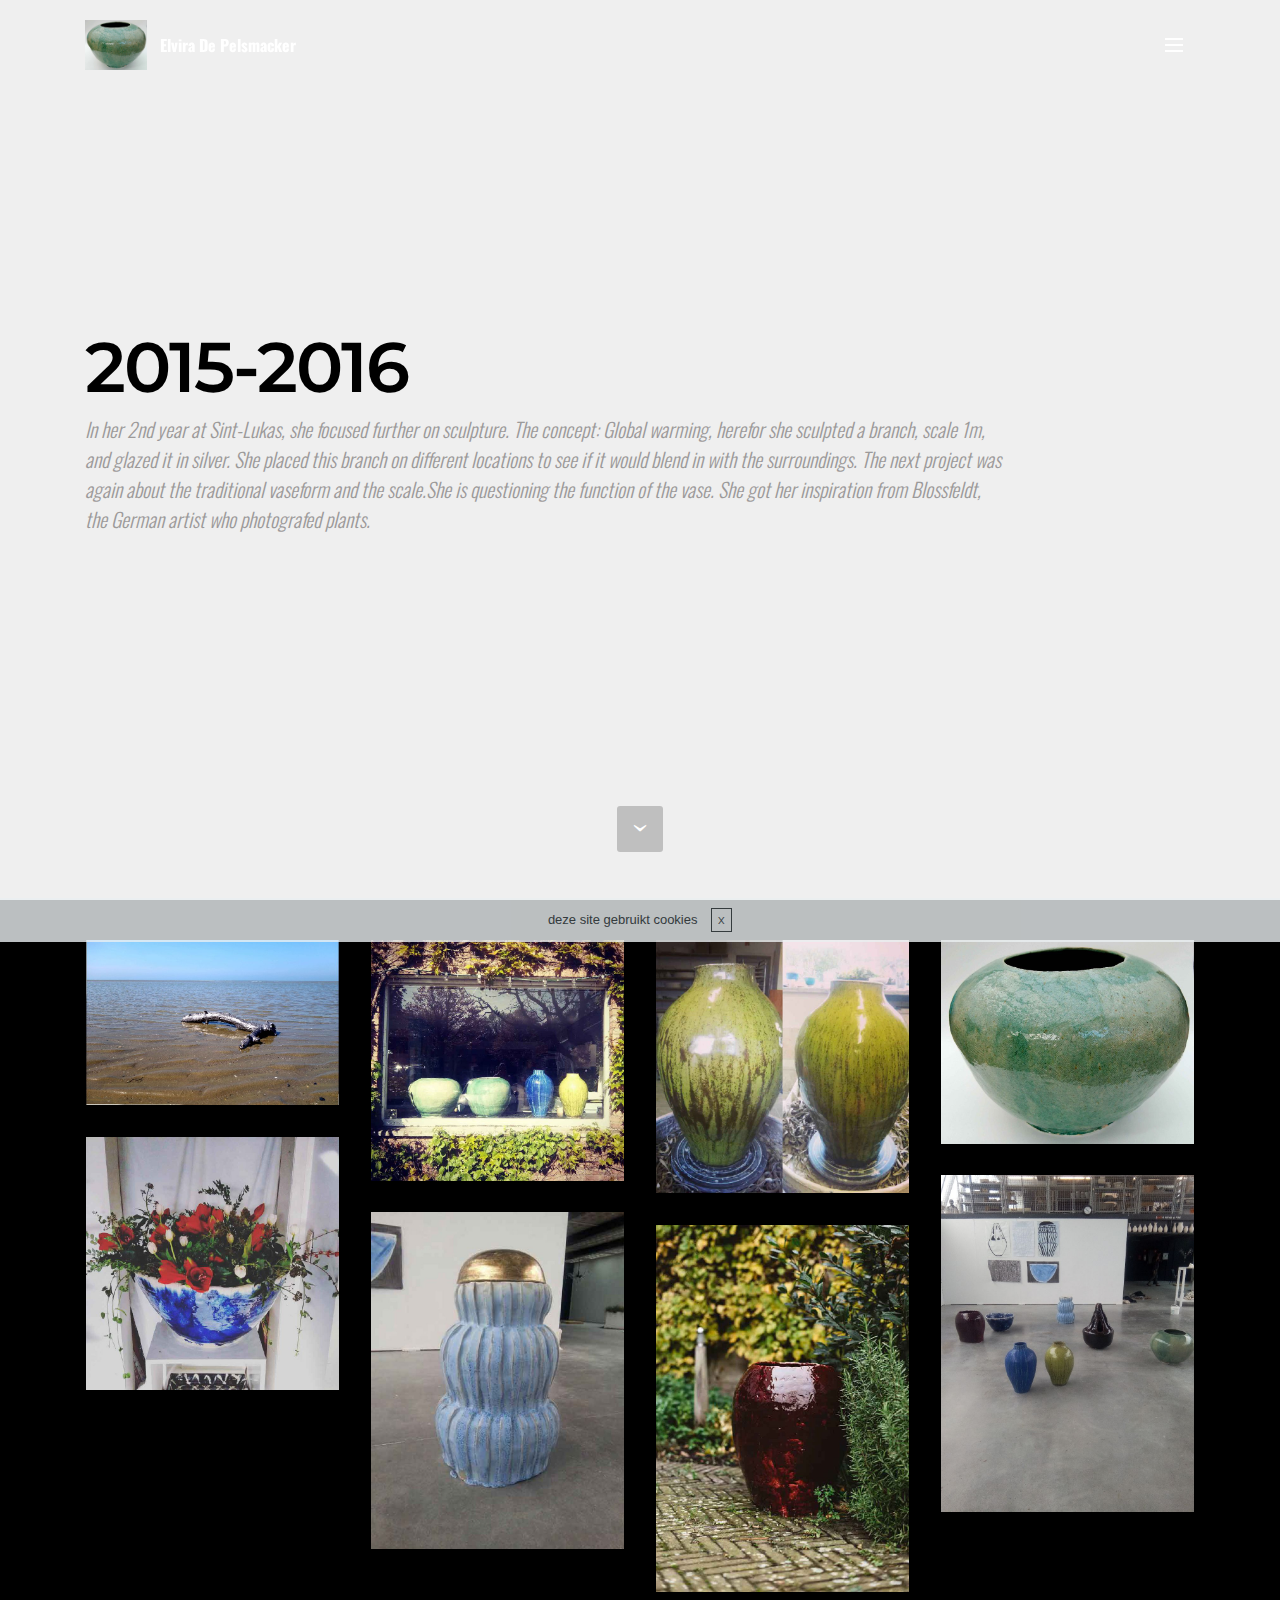
<file: page2.html>
<!DOCTYPE html>
<html>
<head>
  <!-- Site made with Mobirise Website Builder v3.12.1, https://mobirise.com -->
  <meta charset="UTF-8">
  <meta http-equiv="X-UA-Compatible" content="IE=edge">
  <meta name="generator" content="Mobirise v3.12.1, mobirise.com">
  <meta name="viewport" content="width=device-width, initial-scale=1">
  <link rel="shortcut icon" href="assets/images/dsc-11.jpg" type="image/x-icon">
  <meta name="description" content="Web Generator Description">
  <title>Web Generator Title</title>
  <link rel="stylesheet" href="https://fonts.googleapis.com/css?family=Lora:400,700,400italic,700italic&amp;subset=latin">
  <link rel="stylesheet" href="https://fonts.googleapis.com/css?family=Montserrat:400,700">
  <link rel="stylesheet" href="https://fonts.googleapis.com/css?family=Raleway:100,100i,200,200i,300,300i,400,400i,500,500i,600,600i,700,700i,800,800i,900,900i">
  <link rel="stylesheet" href="assets/bootstrap-material-design-font/css/material.css">
  <link rel="stylesheet" href="assets/et-line-font-plugin/style.css">
  <link rel="stylesheet" href="assets/tether/tether.min.css">
  <link rel="stylesheet" href="assets/bootstrap/css/bootstrap.min.css">
  <link rel="stylesheet" href="assets/dropdown/css/style.css">
  <link rel="stylesheet" href="assets/theme/css/style.css">
  <link rel="stylesheet" href="assets/mobirise-gallery/style.css">
  <link rel="stylesheet" href="assets/mobirise/css/mbr-additional.css" type="text/css">
  
  
  
</head>
<body>

<!-- Google Analytics -->
<script>
  (function(i,s,o,g,r,a,m){i['GoogleAnalyticsObject']=r;i[r]=i[r]||function(){
  (i[r].q=i[r].q||[]).push(arguments)},i[r].l=1*new Date();a=s.createElement(o),
  m=s.getElementsByTagName(o)[0];a.async=1;a.src=g;m.parentNode.insertBefore(a,m)
  })(window,document,'script','https://www.google-analytics.com/analytics.js','ga');

  ga('create', 'UA-96166865-1', 'auto');
  ga('send', 'pageview');

</script>
<!-- /Google Analytics -->


<section id="menu-p">

    <nav class="navbar navbar-dropdown bg-color transparent navbar-fixed-top">
        <div class="container">

            <div class="mbr-table">
                <div class="mbr-table-cell">

                    <div class="navbar-brand">
                        <a href="index.html" class="navbar-logo"><img src="assets/images/dsc.jpg" alt="Mobirise"></a>
                        <a class="navbar-caption" href="index.html">Elvira De Pelsmacker</a>
                    </div>

                </div>
                <div class="mbr-table-cell">

                    <button class="navbar-toggler pull-xs-right" type="button" data-toggle="collapse" data-target="#exCollapsingNavbar">
                        <div class="hamburger-icon"></div>
                    </button>

                    <ul class="nav-dropdown collapse pull-xs-right nav navbar-nav navbar-toggleable-xl" id="exCollapsingNavbar"><li class="nav-item dropdown"><a class="nav-link link" href="index.html#header1-2">biographie</a></li><li class="nav-item dropdown open"><a class="nav-link link dropdown-toggle" data-toggle="dropdown-submenu" href="index.html#features3-7" aria-expanded="true">projects</a><div class="dropdown-menu"><a class="dropdown-item" href="page1.html">2014-2015</a><a class="dropdown-item" href="page2.html">2015-2016</a><a class="dropdown-item" href="page3.html" aria-expanded="false">2016-2017</a><a class="dropdown-item" href="page4.html">Sweden</a></div></li><li class="nav-item dropdown"><a class="nav-link link dropdown-toggle" data-toggle="dropdown-submenu" href="index.html#contacts2-e" aria-expanded="false">contact</a><div class="dropdown-menu"><a class="dropdown-item" href="index.html#social-buttons2-c">sociale media</a><a class="dropdown-item" href="index.html#contacts2-e">adres</a></div></li></ul>
                    <button hidden="" class="navbar-toggler navbar-close" type="button" data-toggle="collapse" data-target="#exCollapsingNavbar">
                        <div class="close-icon"></div>
                    </button>

                </div>
            </div>

        </div>
    </nav>

</section>

<section class="engine"><a rel="external" href="https://mobirise.com">Mobirise Web Generator</a></section><section class="mbr-section mbr-section-hero mbr-section-full mbr-section-with-arrow mbr-after-navbar" id="header5-h" style="background-color: rgb(239, 239, 239);">

    

    <div class="mbr-table-cell">

        <div class="container">
            <div class="row">
                <div class="mbr-section col-md-10">

                    <h1 class="mbr-section-title display-1">2015-2016</h1>
                    <p class="mbr-section-lead lead">In her 2nd year at Sint-Lukas, she focused further on sculpture. The concept: Global warming, herefor she sculpted a branch, scale 1m, and glazed it in silver. She placed this branch on different locations to see if it would blend in with the surroundings. The next project was again about the traditional vaseform and the scale.She is questioning the function of the vase. She got her inspiration from Blossfeldt, the German artist who photografed plants.</p>
                    
                </div>
            </div>
        </div>
    </div>

    <div class="mbr-arrow mbr-arrow-floating" aria-hidden="true"><a href="#gallery3-i"><i class="mbr-arrow-icon"></i></a></div>

</section>

<section class="mbr-gallery mbr-section mbr-section-nopadding mbr-slider-carousel" id="gallery3-i" data-filter="false" style="background-color: rgb(0, 0, 0); padding-top: 1.5rem; padding-bottom: 1.5rem;">
    <!-- Filter -->
    

    <!-- Gallery -->
    <div class="mbr-gallery-row container">
        <div class=" mbr-gallery-layout-default">
            <div>
                <div>
                    <div class="mbr-gallery-item mbr-gallery-item__mobirise3 mbr-gallery-item--p1" data-tags="Awesome" data-video-url="false">
                        <div href="#lb-gallery3-i" data-slide-to="0" data-toggle="modal">
                            
                            

                            <img alt="" src="assets/images/tak5-800x523.jpg">
                            
                            <span class="icon-focus"></span>
                            
                        </div>
                    </div><div class="mbr-gallery-item mbr-gallery-item__mobirise3 mbr-gallery-item--p1" data-tags="Responsive" data-video-url="false">
                        <div href="#lb-gallery3-i" data-slide-to="1" data-toggle="modal">
                            
                            

                            <img alt="" src="assets/images/13133233-10206254623589537-1354813081393818477-n-1-800x761.jpg">
                            
                            <span class="icon-focus"></span>
                            
                        </div>
                    </div><div class="mbr-gallery-item mbr-gallery-item__mobirise3 mbr-gallery-item--p1" data-tags="Creative" data-video-url="false">
                        <div href="#lb-gallery3-i" data-slide-to="2" data-toggle="modal">
                            
                            

                            <img alt="" src="assets/images/12985623-10206084676260960-3664803451654554706-n-1-800x800.jpg">
                            
                            <span class="icon-focus"></span>
                            
                        </div>
                    </div><div class="mbr-gallery-item mbr-gallery-item__mobirise3 mbr-gallery-item--p1" data-tags="Animated" data-video-url="false">
                        <div href="#lb-gallery3-i" data-slide-to="3" data-toggle="modal">
                            
                            

                            <img alt="" src="assets/images/dsc-11-800x645.jpg">
                            
                            <span class="icon-focus"></span>
                            
                        </div>
                    </div><div class="mbr-gallery-item mbr-gallery-item__mobirise3 mbr-gallery-item--p1" data-tags="Awesome" data-video-url="false">
                        <div href="#lb-gallery3-i" data-slide-to="4" data-toggle="modal">
                            
                            

                            <img alt="" src="assets/images/15356724-10207847401087979-7810785953961989901-n-1-800x800.jpg">
                            
                            <span class="icon-focus"></span>
                            
                        </div>
                    </div><div class="mbr-gallery-item mbr-gallery-item__mobirise3 mbr-gallery-item--p1" data-tags="Beautiful" data-video-url="false">
                        <div href="#lb-gallery3-i" data-slide-to="5" data-toggle="modal">
                            
                            

                            <img alt="" src="assets/images/img-3-800x1066.jpg">
                            
                            <span class="icon-focus"></span>
                            
                        </div>
                    </div><div class="mbr-gallery-item mbr-gallery-item__mobirise3 mbr-gallery-item--p1" data-tags="Responsive" data-video-url="false">
                        <div href="#lb-gallery3-i" data-slide-to="6" data-toggle="modal">
                            
                            

                            <img alt="" src="assets/images/14081077-10206935755257403-1303555882-n-800x1066.jpg">
                            
                            <span class="icon-focus"></span>
                            
                        </div>
                    </div><div class="mbr-gallery-item mbr-gallery-item__mobirise3 mbr-gallery-item--p1" data-tags="Animated" data-video-url="false">
                        <div href="#lb-gallery3-i" data-slide-to="7" data-toggle="modal">
                            
                            

                            <img alt="" src="assets/images/15350443-1827793244103953-3007743355156382247-n-1-800x1161.jpg">
                            
                            <span class="icon-focus"></span>
                            
                        </div>
                    </div>
                </div>
            </div>
            <div class="clearfix"></div>
        </div>
    </div>

    <!-- Lightbox -->
    <div data-app-prevent-settings="" class="mbr-slider modal fade carousel slide" tabindex="-1" data-keyboard="true" data-interval="false" id="lb-gallery3-i">
        <div class="modal-dialog">
            <div class="modal-content">
                <div class="modal-body">
                    <ol class="carousel-indicators">
                        <li data-app-prevent-settings="" data-target="#lb-gallery3-i" data-slide-to="0"></li><li data-app-prevent-settings="" data-target="#lb-gallery3-i" data-slide-to="1"></li><li data-app-prevent-settings="" data-target="#lb-gallery3-i" data-slide-to="2"></li><li data-app-prevent-settings="" data-target="#lb-gallery3-i" data-slide-to="3"></li><li data-app-prevent-settings="" data-target="#lb-gallery3-i" data-slide-to="4"></li><li data-app-prevent-settings="" data-target="#lb-gallery3-i" class=" active" data-slide-to="5"></li><li data-app-prevent-settings="" data-target="#lb-gallery3-i" data-slide-to="6"></li><li data-app-prevent-settings="" data-target="#lb-gallery3-i" data-slide-to="7"></li>
                    </ol>
                    <div class="carousel-inner">
                        <div class="carousel-item">
                            <img alt="" src="assets/images/tak5.jpg">
                        </div><div class="carousel-item">
                            <img alt="" src="assets/images/13133233-10206254623589537-1354813081393818477-n-1.jpg">
                        </div><div class="carousel-item">
                            <img alt="" src="assets/images/12985623-10206084676260960-3664803451654554706-n-1.jpg">
                        </div><div class="carousel-item">
                            <img alt="" src="assets/images/dsc-11.jpg">
                        </div><div class="carousel-item">
                            <img alt="" src="assets/images/15356724-10207847401087979-7810785953961989901-n-1.jpg">
                        </div><div class="carousel-item active">
                            <img alt="" src="assets/images/img-3.jpg">
                        </div><div class="carousel-item">
                            <img alt="" src="assets/images/14081077-10206935755257403-1303555882-n.jpg">
                        </div><div class="carousel-item">
                            <img alt="" src="assets/images/15350443-1827793244103953-3007743355156382247-n-1.jpg">
                        </div>
                    </div>
                    <a class="left carousel-control" role="button" data-slide="prev" href="#lb-gallery3-i">
                        <span class="icon-prev" aria-hidden="true"></span>
                        <span class="sr-only">Previous</span>
                    </a>
                    <a class="right carousel-control" role="button" data-slide="next" href="#lb-gallery3-i">
                        <span class="icon-next" aria-hidden="true"></span>
                        <span class="sr-only">Next</span>
                    </a>

                    <a class="close" href="#" role="button" data-dismiss="modal">
                        <span aria-hidden="true">×</span>
                        <span class="sr-only">Close</span>
                    </a>
                </div>
            </div>
        </div>
    </div>
</section>


  <script src="assets/web/assets/jquery/jquery.min.js"></script>
  <script src="assets/tether/tether.min.js"></script>
  <script src="assets/bootstrap/js/bootstrap.min.js"></script>
  <script src="assets/smooth-scroll/smooth-scroll.js"></script>
  <script src="assets/cookies-alert-plugin/cookies-alert-core.js"></script>
  <script src="assets/cookies-alert-plugin/cookies-alert-script.js"></script>
  <script src="assets/masonry/masonry.pkgd.min.js"></script>
  <script src="assets/imagesloaded/imagesloaded.pkgd.min.js"></script>
  <script src="assets/bootstrap-carousel-swipe/bootstrap-carousel-swipe.js"></script>
  <script src="assets/dropdown/js/script.min.js"></script>
  <script src="assets/touch-swipe/jquery.touch-swipe.min.js"></script>
  <script src="assets/theme/js/script.js"></script>
  <script src="assets/mobirise-gallery/player.min.js"></script>
  <script src="assets/mobirise-gallery/script.js"></script>
  
  
 <div id="scrollToTop" class="scrollToTop mbr-arrow-up"><a style="text-align: center;"><i class="mbr-arrow-up-icon"></i></a></div>
  <input name="cookieData" type="hidden" data-cookie-text="deze site gebruikt cookies ">
  </body>
</html>
</file>
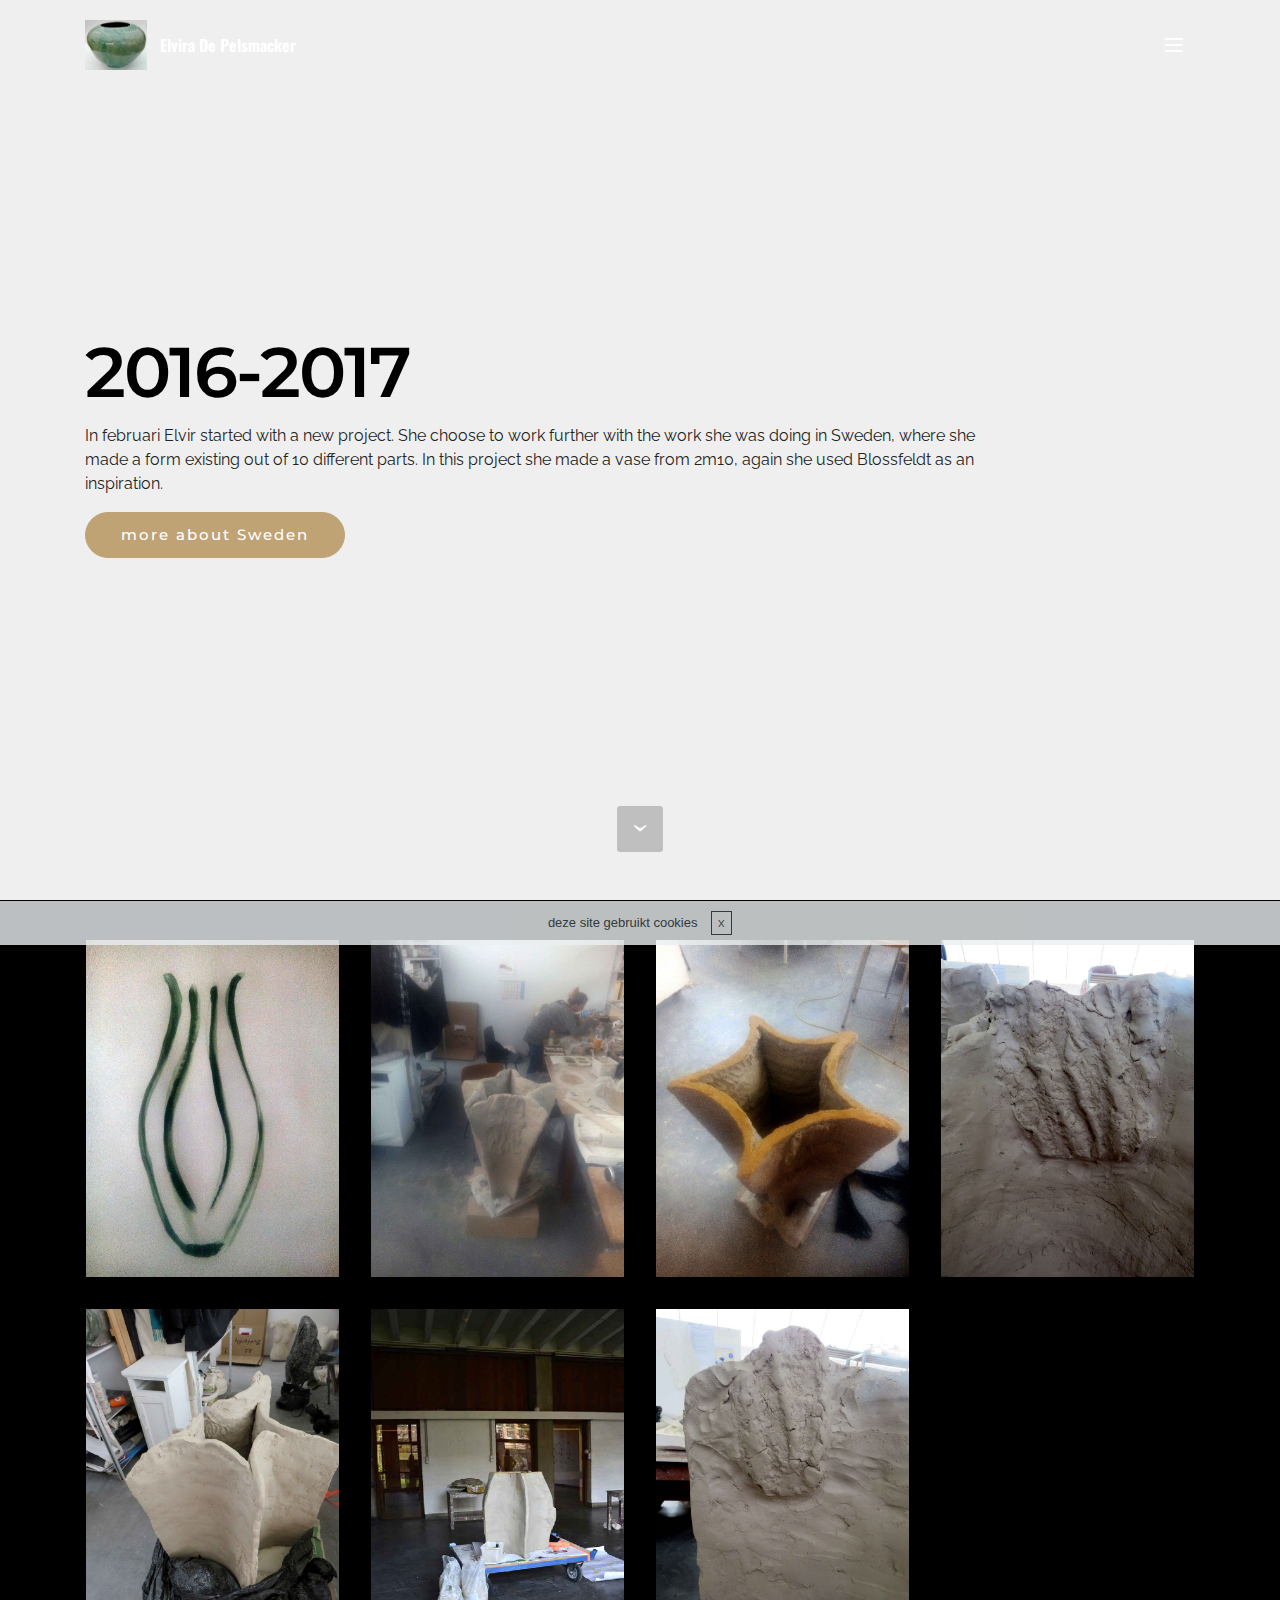
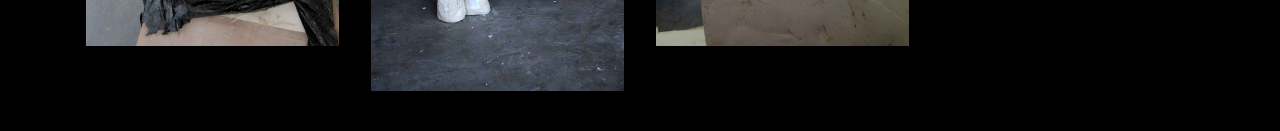
<file: page3.html>
<!DOCTYPE html>
<html>
<head>
  <!-- Site made with Mobirise Website Builder v3.12.1, https://mobirise.com -->
  <meta charset="UTF-8">
  <meta http-equiv="X-UA-Compatible" content="IE=edge">
  <meta name="generator" content="Mobirise v3.12.1, mobirise.com">
  <meta name="viewport" content="width=device-width, initial-scale=1">
  <link rel="shortcut icon" href="assets/images/dsc-11.jpg" type="image/x-icon">
  <meta name="description" content="Web Site Generator Description">
  <title>Web Site Generator Title</title>
  <link rel="stylesheet" href="https://fonts.googleapis.com/css?family=Lora:400,700,400italic,700italic&amp;subset=latin">
  <link rel="stylesheet" href="https://fonts.googleapis.com/css?family=Montserrat:400,700">
  <link rel="stylesheet" href="https://fonts.googleapis.com/css?family=Raleway:100,100i,200,200i,300,300i,400,400i,500,500i,600,600i,700,700i,800,800i,900,900i">
  <link rel="stylesheet" href="assets/bootstrap-material-design-font/css/material.css">
  <link rel="stylesheet" href="assets/et-line-font-plugin/style.css">
  <link rel="stylesheet" href="assets/tether/tether.min.css">
  <link rel="stylesheet" href="assets/bootstrap/css/bootstrap.min.css">
  <link rel="stylesheet" href="assets/dropdown/css/style.css">
  <link rel="stylesheet" href="assets/theme/css/style.css">
  <link rel="stylesheet" href="assets/mobirise-gallery/style.css">
  <link rel="stylesheet" href="assets/mobirise/css/mbr-additional.css" type="text/css">
  
  
  
</head>
<body>

<!-- Google Analytics -->
<script>
  (function(i,s,o,g,r,a,m){i['GoogleAnalyticsObject']=r;i[r]=i[r]||function(){
  (i[r].q=i[r].q||[]).push(arguments)},i[r].l=1*new Date();a=s.createElement(o),
  m=s.getElementsByTagName(o)[0];a.async=1;a.src=g;m.parentNode.insertBefore(a,m)
  })(window,document,'script','https://www.google-analytics.com/analytics.js','ga');

  ga('create', 'UA-96166865-1', 'auto');
  ga('send', 'pageview');

</script>
<!-- /Google Analytics -->


<section id="menu-p">

    <nav class="navbar navbar-dropdown bg-color transparent navbar-fixed-top">
        <div class="container">

            <div class="mbr-table">
                <div class="mbr-table-cell">

                    <div class="navbar-brand">
                        <a href="index.html" class="navbar-logo"><img src="assets/images/dsc.jpg" alt="Mobirise"></a>
                        <a class="navbar-caption" href="index.html">Elvira De Pelsmacker</a>
                    </div>

                </div>
                <div class="mbr-table-cell">

                    <button class="navbar-toggler pull-xs-right" type="button" data-toggle="collapse" data-target="#exCollapsingNavbar">
                        <div class="hamburger-icon"></div>
                    </button>

                    <ul class="nav-dropdown collapse pull-xs-right nav navbar-nav navbar-toggleable-xl" id="exCollapsingNavbar"><li class="nav-item dropdown"><a class="nav-link link" href="index.html#header1-2">biographie</a></li><li class="nav-item dropdown open"><a class="nav-link link dropdown-toggle" data-toggle="dropdown-submenu" href="index.html#features3-7" aria-expanded="true">projects</a><div class="dropdown-menu"><a class="dropdown-item" href="page1.html">2014-2015</a><a class="dropdown-item" href="page2.html">2015-2016</a><a class="dropdown-item" href="page3.html" aria-expanded="false">2016-2017</a><a class="dropdown-item" href="page4.html">Sweden</a></div></li><li class="nav-item dropdown"><a class="nav-link link dropdown-toggle" data-toggle="dropdown-submenu" href="index.html#contacts2-e" aria-expanded="false">contact</a><div class="dropdown-menu"><a class="dropdown-item" href="index.html#social-buttons2-c">sociale media</a><a class="dropdown-item" href="index.html#contacts2-e">adres</a></div></li></ul>
                    <button hidden="" class="navbar-toggler navbar-close" type="button" data-toggle="collapse" data-target="#exCollapsingNavbar">
                        <div class="close-icon"></div>
                    </button>

                </div>
            </div>

        </div>
    </nav>

</section>

<section class="engine"><a rel="external" href="https://mobirise.com">mobirise.com</a></section><section class="mbr-section mbr-section-hero mbr-section-full mbr-section-with-arrow mbr-after-navbar" id="header5-n" style="background-color: rgb(239, 239, 239);">

    

    <div class="mbr-table-cell">

        <div class="container">
            <div class="row">
                <div class="mbr-section col-md-10">

                    <h1 class="mbr-section-title display-1">2016-2017</h1>
                    <p class="mbr-section-lead lead"></p><p>In februari Elvir started with a new project. She choose to work further with the work she was doing in Sweden, where she made a form existing out of 10 different parts. In this project she made a vase from 2m10, again she used Blossfeldt as an inspiration.&nbsp;</p><p></p>
                    <div class="mbr-section-btn"><a class="btn btn-lg btn-primary" href="page4.html">more about Sweden</a></div>
                </div>
            </div>
        </div>
    </div>

    <div class="mbr-arrow mbr-arrow-floating" aria-hidden="true"><a href="#gallery3-o"><i class="mbr-arrow-icon"></i></a></div>

</section>

<section class="mbr-gallery mbr-section mbr-section-nopadding mbr-slider-carousel" id="gallery3-o" data-filter="false" style="background-color: rgb(0, 0, 0); padding-top: 1.5rem; padding-bottom: 1.5rem;">
    <!-- Filter -->
    

    <!-- Gallery -->
    <div class="mbr-gallery-row container">
        <div class=" mbr-gallery-layout-default">
            <div>
                <div>
                    <div class="mbr-gallery-item mbr-gallery-item__mobirise3 mbr-gallery-item--p1" data-tags="Awesome" data-video-url="false">
                        <div href="#lb-gallery3-o" data-slide-to="0" data-toggle="modal">
                            
                            

                            <img alt="" src="assets/images/img-15-800x1066.jpg">
                            
                            <span class="icon-focus"></span>
                            
                        </div>
                    </div><div class="mbr-gallery-item mbr-gallery-item__mobirise3 mbr-gallery-item--p1" data-tags="Responsive" data-video-url="false">
                        <div href="#lb-gallery3-o" data-slide-to="1" data-toggle="modal">
                            
                            

                            <img alt="" src="assets/images/img-17-800x1066.jpg">
                            
                            <span class="icon-focus"></span>
                            
                        </div>
                    </div><div class="mbr-gallery-item mbr-gallery-item__mobirise3 mbr-gallery-item--p1" data-tags="Creative" data-video-url="false">
                        <div href="#lb-gallery3-o" data-slide-to="2" data-toggle="modal">
                            
                            

                            <img alt="" src="assets/images/img-18-800x1066.jpg">
                            
                            <span class="icon-focus"></span>
                            
                        </div>
                    </div><div class="mbr-gallery-item mbr-gallery-item__mobirise3 mbr-gallery-item--p1" data-tags="Animated" data-video-url="false">
                        <div href="#lb-gallery3-o" data-slide-to="3" data-toggle="modal">
                            
                            

                            <img alt="" src="assets/images/img-19-800x1066.jpg">
                            
                            <span class="icon-focus"></span>
                            
                        </div>
                    </div><div class="mbr-gallery-item mbr-gallery-item__mobirise3 mbr-gallery-item--p1" data-tags="Awesome" data-video-url="false">
                        <div href="#lb-gallery3-o" data-slide-to="4" data-toggle="modal">
                            
                            

                            <img alt="" src="assets/images/img-20-800x1066.jpg">
                            
                            <span class="icon-focus"></span>
                            
                        </div>
                    </div><div class="mbr-gallery-item mbr-gallery-item__mobirise3 mbr-gallery-item--p1" data-tags="Beautiful" data-video-url="false">
                        <div href="#lb-gallery3-o" data-slide-to="5" data-toggle="modal">
                            
                            

                            <img alt="" src="assets/images/18308708-10212877752757770-1969949124-n-800x1207.jpg">
                            
                            <span class="icon-focus"></span>
                            
                        </div>
                    </div><div class="mbr-gallery-item mbr-gallery-item__mobirise3 mbr-gallery-item--p1" data-tags="Responsive" data-video-url="false">
                        <div href="#lb-gallery3-o" data-slide-to="6" data-toggle="modal">
                            
                            

                            <img alt="" src="assets/images/img-21-800x1066.jpg">
                            
                            <span class="icon-focus"></span>
                            
                        </div>
                    </div>
                </div>
            </div>
            <div class="clearfix"></div>
        </div>
    </div>

    <!-- Lightbox -->
    <div data-app-prevent-settings="" class="mbr-slider modal fade carousel slide" tabindex="-1" data-keyboard="true" data-interval="false" id="lb-gallery3-o">
        <div class="modal-dialog">
            <div class="modal-content">
                <div class="modal-body">
                    <ol class="carousel-indicators">
                        <li data-app-prevent-settings="" data-target="#lb-gallery3-o" data-slide-to="0"></li><li data-app-prevent-settings="" data-target="#lb-gallery3-o" data-slide-to="1"></li><li data-app-prevent-settings="" data-target="#lb-gallery3-o" data-slide-to="2"></li><li data-app-prevent-settings="" data-target="#lb-gallery3-o" data-slide-to="3"></li><li data-app-prevent-settings="" data-target="#lb-gallery3-o" data-slide-to="4"></li><li data-app-prevent-settings="" data-target="#lb-gallery3-o" data-slide-to="5"></li><li data-app-prevent-settings="" data-target="#lb-gallery3-o" class=" active" data-slide-to="6"></li>
                    </ol>
                    <div class="carousel-inner">
                        <div class="carousel-item">
                            <img alt="" src="assets/images/img-15.jpg">
                        </div><div class="carousel-item">
                            <img alt="" src="assets/images/img-17.jpg">
                        </div><div class="carousel-item">
                            <img alt="" src="assets/images/img-18.jpg">
                        </div><div class="carousel-item">
                            <img alt="" src="assets/images/img-19.jpg">
                        </div><div class="carousel-item">
                            <img alt="" src="assets/images/img-20.jpg">
                        </div><div class="carousel-item">
                            <img alt="" src="assets/images/18308708-10212877752757770-1969949124-n.jpg">
                        </div><div class="carousel-item active">
                            <img alt="" src="assets/images/img-21.jpg">
                        </div>
                    </div>
                    <a class="left carousel-control" role="button" data-slide="prev" href="#lb-gallery3-o">
                        <span class="icon-prev" aria-hidden="true"></span>
                        <span class="sr-only">Previous</span>
                    </a>
                    <a class="right carousel-control" role="button" data-slide="next" href="#lb-gallery3-o">
                        <span class="icon-next" aria-hidden="true"></span>
                        <span class="sr-only">Next</span>
                    </a>

                    <a class="close" href="#" role="button" data-dismiss="modal">
                        <span aria-hidden="true">×</span>
                        <span class="sr-only">Close</span>
                    </a>
                </div>
            </div>
        </div>
    </div>
</section>


  <script src="assets/web/assets/jquery/jquery.min.js"></script>
  <script src="assets/tether/tether.min.js"></script>
  <script src="assets/bootstrap/js/bootstrap.min.js"></script>
  <script src="assets/smooth-scroll/smooth-scroll.js"></script>
  <script src="assets/cookies-alert-plugin/cookies-alert-core.js"></script>
  <script src="assets/cookies-alert-plugin/cookies-alert-script.js"></script>
  <script src="assets/masonry/masonry.pkgd.min.js"></script>
  <script src="assets/imagesloaded/imagesloaded.pkgd.min.js"></script>
  <script src="assets/bootstrap-carousel-swipe/bootstrap-carousel-swipe.js"></script>
  <script src="assets/dropdown/js/script.min.js"></script>
  <script src="assets/touch-swipe/jquery.touch-swipe.min.js"></script>
  <script src="assets/theme/js/script.js"></script>
  <script src="assets/mobirise-gallery/player.min.js"></script>
  <script src="assets/mobirise-gallery/script.js"></script>
  
  
 <div id="scrollToTop" class="scrollToTop mbr-arrow-up"><a style="text-align: center;"><i class="mbr-arrow-up-icon"></i></a></div>
  <input name="cookieData" type="hidden" data-cookie-text="deze site gebruikt cookies ">
  </body>
</html>
</file>
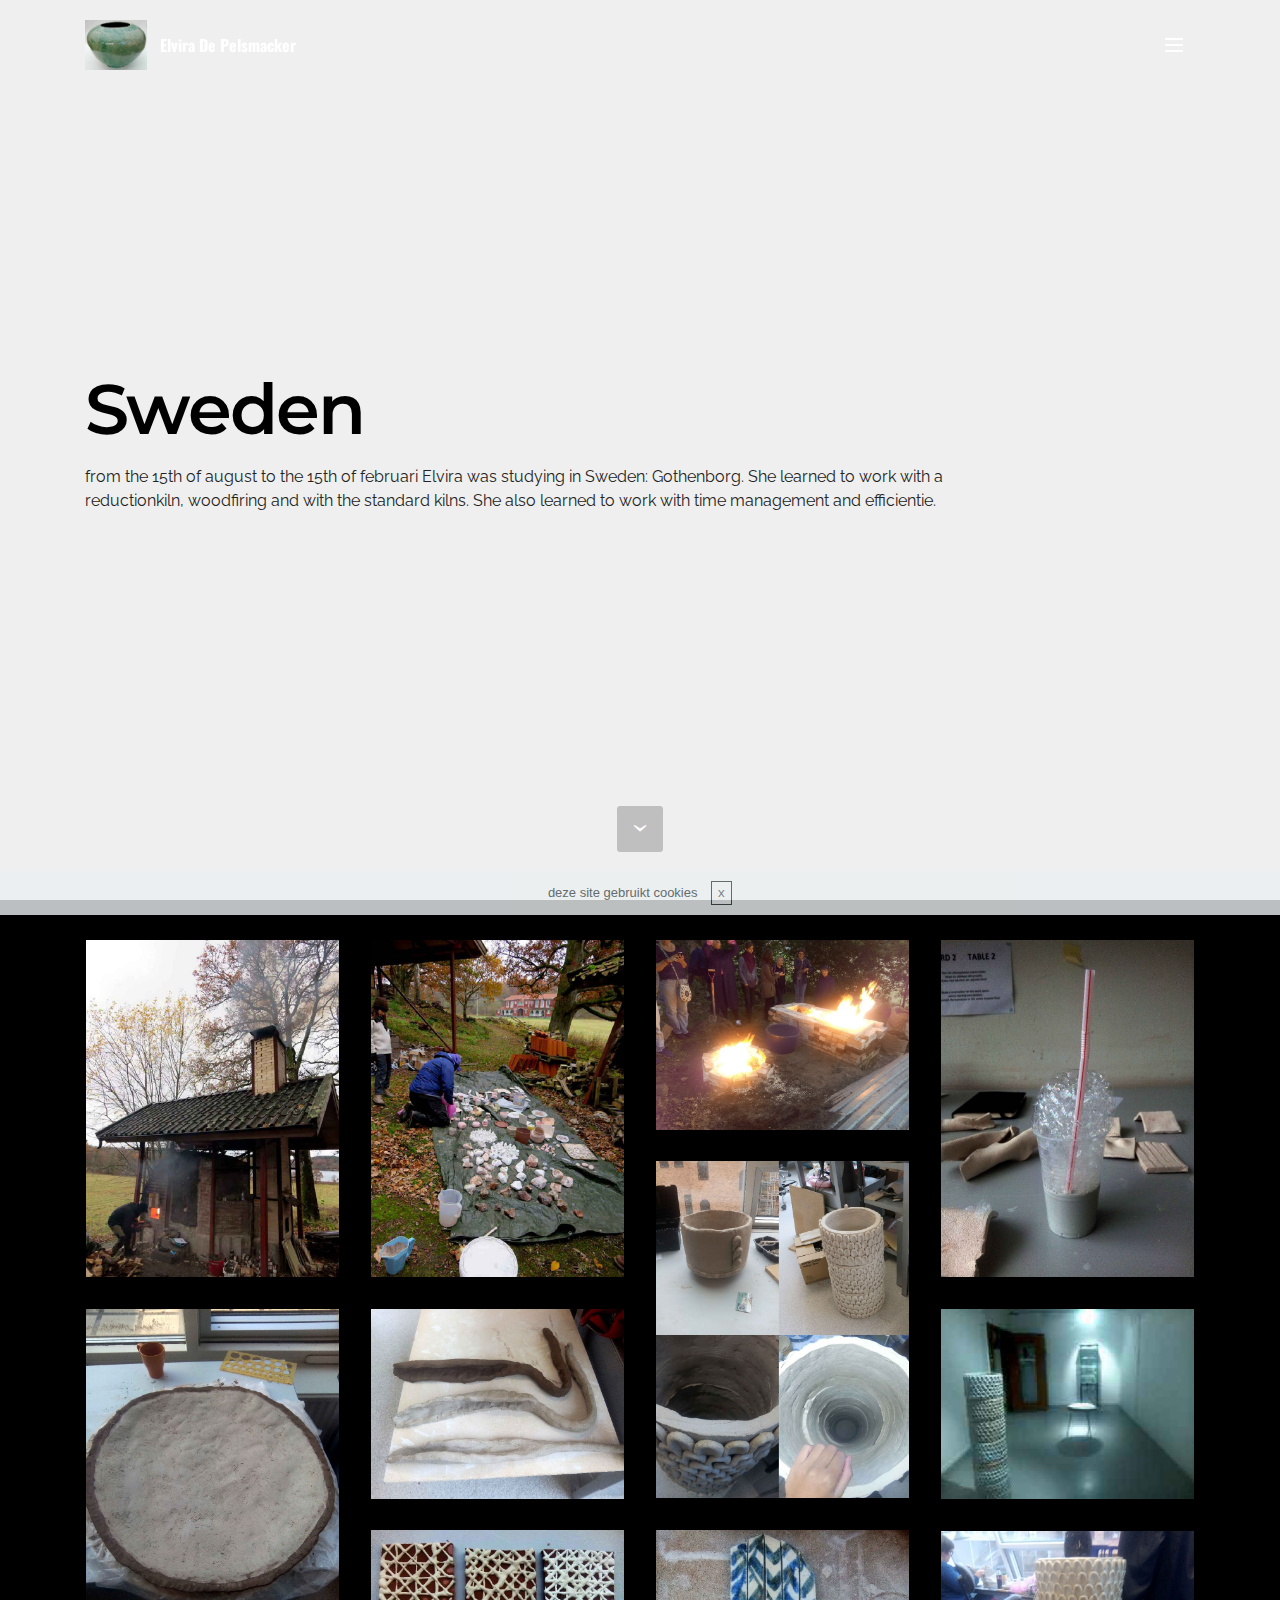
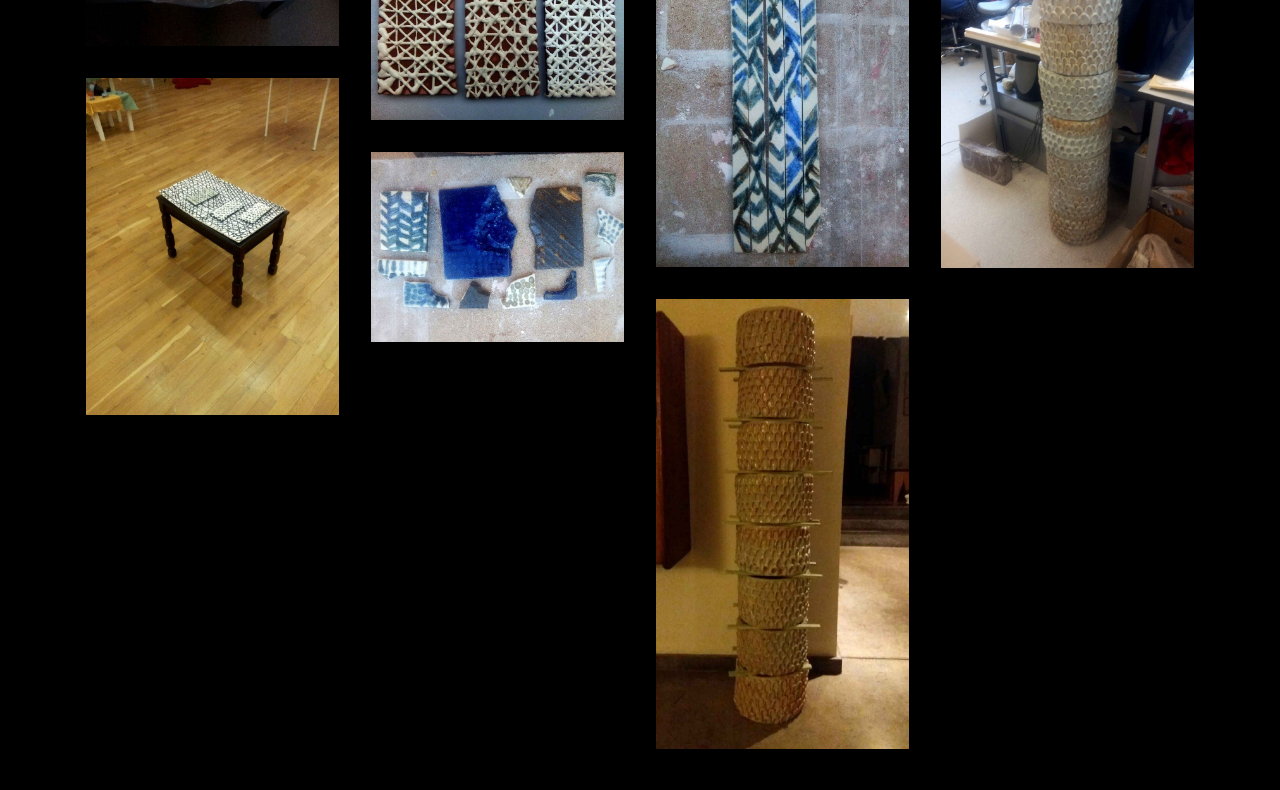
<file: page4.html>
<!DOCTYPE html>
<html>
<head>
  <!-- Site made with Mobirise Website Builder v3.12.1, https://mobirise.com -->
  <meta charset="UTF-8">
  <meta http-equiv="X-UA-Compatible" content="IE=edge">
  <meta name="generator" content="Mobirise v3.12.1, mobirise.com">
  <meta name="viewport" content="width=device-width, initial-scale=1">
  <link rel="shortcut icon" href="assets/images/dsc-11.jpg" type="image/x-icon">
  <meta name="description" content="Site Maker Description">
  <title>Site Maker Title</title>
  <link rel="stylesheet" href="https://fonts.googleapis.com/css?family=Lora:400,700,400italic,700italic&amp;subset=latin">
  <link rel="stylesheet" href="https://fonts.googleapis.com/css?family=Montserrat:400,700">
  <link rel="stylesheet" href="https://fonts.googleapis.com/css?family=Raleway:100,100i,200,200i,300,300i,400,400i,500,500i,600,600i,700,700i,800,800i,900,900i">
  <link rel="stylesheet" href="assets/bootstrap-material-design-font/css/material.css">
  <link rel="stylesheet" href="assets/et-line-font-plugin/style.css">
  <link rel="stylesheet" href="assets/tether/tether.min.css">
  <link rel="stylesheet" href="assets/bootstrap/css/bootstrap.min.css">
  <link rel="stylesheet" href="assets/dropdown/css/style.css">
  <link rel="stylesheet" href="assets/theme/css/style.css">
  <link rel="stylesheet" href="assets/mobirise-gallery/style.css">
  <link rel="stylesheet" href="assets/mobirise/css/mbr-additional.css" type="text/css">
  
  
  
</head>
<body>

<!-- Google Analytics -->
<script>
  (function(i,s,o,g,r,a,m){i['GoogleAnalyticsObject']=r;i[r]=i[r]||function(){
  (i[r].q=i[r].q||[]).push(arguments)},i[r].l=1*new Date();a=s.createElement(o),
  m=s.getElementsByTagName(o)[0];a.async=1;a.src=g;m.parentNode.insertBefore(a,m)
  })(window,document,'script','https://www.google-analytics.com/analytics.js','ga');

  ga('create', 'UA-96166865-1', 'auto');
  ga('send', 'pageview');

</script>
<!-- /Google Analytics -->


<section id="menu-p">

    <nav class="navbar navbar-dropdown bg-color transparent navbar-fixed-top">
        <div class="container">

            <div class="mbr-table">
                <div class="mbr-table-cell">

                    <div class="navbar-brand">
                        <a href="index.html" class="navbar-logo"><img src="assets/images/dsc.jpg" alt="Mobirise"></a>
                        <a class="navbar-caption" href="index.html">Elvira De Pelsmacker</a>
                    </div>

                </div>
                <div class="mbr-table-cell">

                    <button class="navbar-toggler pull-xs-right" type="button" data-toggle="collapse" data-target="#exCollapsingNavbar">
                        <div class="hamburger-icon"></div>
                    </button>

                    <ul class="nav-dropdown collapse pull-xs-right nav navbar-nav navbar-toggleable-xl" id="exCollapsingNavbar"><li class="nav-item dropdown"><a class="nav-link link" href="index.html#header1-2">biographie</a></li><li class="nav-item dropdown open"><a class="nav-link link dropdown-toggle" data-toggle="dropdown-submenu" href="index.html#features3-7" aria-expanded="true">projects</a><div class="dropdown-menu"><a class="dropdown-item" href="page1.html">2014-2015</a><a class="dropdown-item" href="page2.html">2015-2016</a><a class="dropdown-item" href="page3.html" aria-expanded="false">2016-2017</a><a class="dropdown-item" href="page4.html">Sweden</a></div></li><li class="nav-item dropdown"><a class="nav-link link dropdown-toggle" data-toggle="dropdown-submenu" href="index.html#contacts2-e" aria-expanded="false">contact</a><div class="dropdown-menu"><a class="dropdown-item" href="index.html#social-buttons2-c">sociale media</a><a class="dropdown-item" href="index.html#contacts2-e">adres</a></div></li></ul>
                    <button hidden="" class="navbar-toggler navbar-close" type="button" data-toggle="collapse" data-target="#exCollapsingNavbar">
                        <div class="close-icon"></div>
                    </button>

                </div>
            </div>

        </div>
    </nav>

</section>

<section class="engine"><a rel="external" href="https://mobirise.com">mobirise.com</a></section><section class="mbr-section mbr-section-hero mbr-section-full mbr-section-with-arrow mbr-after-navbar" id="header5-r" style="background-color: rgb(239, 239, 239);">

    

    <div class="mbr-table-cell">

        <div class="container">
            <div class="row">
                <div class="mbr-section col-md-10">

                    <h1 class="mbr-section-title display-1">Sweden</h1>
                    <p class="mbr-section-lead lead"></p><p>from the 15th of august to the 15th of februari Elvira was studying in Sweden: Gothenborg. She learned to work with a reductionkiln, woodfiring and with the standard kilns. She also learned to work with time management and efficientie.</p><p></p>
                    
                </div>
            </div>
        </div>
    </div>

    <div class="mbr-arrow mbr-arrow-floating" aria-hidden="true"><a href="#gallery3-s"><i class="mbr-arrow-icon"></i></a></div>

</section>

<section class="mbr-gallery mbr-section mbr-section-nopadding mbr-slider-carousel" id="gallery3-s" data-filter="false" style="background-color: rgb(0, 0, 0); padding-top: 1.5rem; padding-bottom: 1.5rem;">
    <!-- Filter -->
    

    <!-- Gallery -->
    <div class="mbr-gallery-row container">
        <div class=" mbr-gallery-layout-default">
            <div>
                <div>
                    <div class="mbr-gallery-item mbr-gallery-item__mobirise3 mbr-gallery-item--p1" data-tags="Awesome" data-video-url="false">
                        <div href="#lb-gallery3-s" data-slide-to="0" data-toggle="modal">
                            
                            

                            <img alt="" src="assets/images/14908395-10207531731276431-1116667411800668896-n-1-800x1066.jpg">
                            
                            <span class="icon-focus"></span>
                            
                        </div>
                    </div><div class="mbr-gallery-item mbr-gallery-item__mobirise3 mbr-gallery-item--p1" data-tags="Responsive" data-video-url="false">
                        <div href="#lb-gallery3-s" data-slide-to="1" data-toggle="modal">
                            
                            

                            <img alt="" src="assets/images/14963251-10207531723076226-6393053610083766381-n-1-800x1066.jpg">
                            
                            <span class="icon-focus"></span>
                            
                        </div>
                    </div><div class="mbr-gallery-item mbr-gallery-item__mobirise3 mbr-gallery-item--p1" data-tags="Creative" data-video-url="false">
                        <div href="#lb-gallery3-s" data-slide-to="2" data-toggle="modal">
                            
                            

                            <img alt="" src="assets/images/img-7-800x600.jpg">
                            
                            <span class="icon-focus"></span>
                            
                        </div>
                    </div><div class="mbr-gallery-item mbr-gallery-item__mobirise3 mbr-gallery-item--p1" data-tags="Animated" data-video-url="false">
                        <div href="#lb-gallery3-s" data-slide-to="3" data-toggle="modal">
                            
                            

                            <img alt="" src="assets/images/img-22-800x1066.jpg">
                            
                            <span class="icon-focus"></span>
                            
                        </div>
                    </div><div class="mbr-gallery-item mbr-gallery-item__mobirise3 mbr-gallery-item--p1" data-tags="Awesome" data-video-url="false">
                        <div href="#lb-gallery3-s" data-slide-to="4" data-toggle="modal">
                            
                            

                            <img alt="" src="assets/images/blabla-1-800x1066.jpg">
                            
                            <span class="icon-focus"></span>
                            
                        </div>
                    </div><div class="mbr-gallery-item mbr-gallery-item__mobirise3 mbr-gallery-item--p1" data-tags="Beautiful" data-video-url="false">
                        <div href="#lb-gallery3-s" data-slide-to="5" data-toggle="modal">
                            
                            

                            <img alt="" src="assets/images/img-28-800x1066.jpg">
                            
                            <span class="icon-focus"></span>
                            
                        </div>
                    </div><div class="mbr-gallery-item mbr-gallery-item__mobirise3 mbr-gallery-item--p1" data-tags="Responsive" data-video-url="false">
                        <div href="#lb-gallery3-s" data-slide-to="6" data-toggle="modal">
                            
                            

                            <img alt="" src="assets/images/img-23-800x600.jpg">
                            
                            <span class="icon-focus"></span>
                            
                        </div>
                    </div><div class="mbr-gallery-item mbr-gallery-item__mobirise3 mbr-gallery-item--p1" data-tags="Animated" data-video-url="false">
                        <div href="#lb-gallery3-s" data-slide-to="7" data-toggle="modal">
                            
                            

                            <img alt="" src="assets/images/corridor-1-800x601.jpg">
                            
                            <span class="icon-focus"></span>
                            
                        </div>
                    </div><div class="mbr-gallery-item mbr-gallery-item__mobirise3 mbr-gallery-item--p1" data-tags="Animated" data-video-url="false">
                        <div href="#lb-gallery3-s" data-slide-to="8" data-toggle="modal">
                            
                            

                            <img alt="" src="assets/images/img-24-800x600.jpg">
                            
                            <span class="icon-focus"></span>
                            
                        </div>
                    </div><div class="mbr-gallery-item mbr-gallery-item__mobirise3 mbr-gallery-item--p1" data-tags="Animated" data-video-url="false">
                        <div href="#lb-gallery3-s" data-slide-to="9" data-toggle="modal">
                            
                            

                            <img alt="" src="assets/images/img-25-800x1066.jpg">
                            
                            <span class="icon-focus"></span>
                            
                        </div>
                    </div><div class="mbr-gallery-item mbr-gallery-item__mobirise3 mbr-gallery-item--p1" data-tags="Animated" data-video-url="false">
                        <div href="#lb-gallery3-s" data-slide-to="10" data-toggle="modal">
                            
                            

                            <img alt="" src="assets/images/img-29-800x1066.jpg">
                            
                            <span class="icon-focus"></span>
                            
                        </div>
                    </div><div class="mbr-gallery-item mbr-gallery-item__mobirise3 mbr-gallery-item--p1" data-tags="Animated" data-video-url="false">
                        <div href="#lb-gallery3-s" data-slide-to="11" data-toggle="modal">
                            
                            

                            <img alt="" src="assets/images/img-26-800x1066.jpg">
                            
                            <span class="icon-focus"></span>
                            
                        </div>
                    </div><div class="mbr-gallery-item mbr-gallery-item__mobirise3 mbr-gallery-item--p1" data-tags="Animated" data-video-url="false">
                        <div href="#lb-gallery3-s" data-slide-to="12" data-toggle="modal">
                            
                            

                            <img alt="" src="assets/images/img-27-800x600.jpg">
                            
                            <span class="icon-focus"></span>
                            
                        </div>
                    </div><div class="mbr-gallery-item mbr-gallery-item__mobirise3 mbr-gallery-item--p1" data-tags="Animated" data-video-url="false">
                        <div href="#lb-gallery3-s" data-slide-to="13" data-toggle="modal">
                            
                            

                            <img alt="" src="assets/images/img-20170202-wa0008-800x1422.jpg">
                            
                            <span class="icon-focus"></span>
                            
                        </div>
                    </div>
                </div>
            </div>
            <div class="clearfix"></div>
        </div>
    </div>

    <!-- Lightbox -->
    <div data-app-prevent-settings="" class="mbr-slider modal fade carousel slide" tabindex="-1" data-keyboard="true" data-interval="false" id="lb-gallery3-s">
        <div class="modal-dialog">
            <div class="modal-content">
                <div class="modal-body">
                    <ol class="carousel-indicators">
                        <li data-app-prevent-settings="" data-target="#lb-gallery3-s" data-slide-to="0"></li><li data-app-prevent-settings="" data-target="#lb-gallery3-s" data-slide-to="1"></li><li data-app-prevent-settings="" data-target="#lb-gallery3-s" data-slide-to="2"></li><li data-app-prevent-settings="" data-target="#lb-gallery3-s" data-slide-to="3"></li><li data-app-prevent-settings="" data-target="#lb-gallery3-s" data-slide-to="4"></li><li data-app-prevent-settings="" data-target="#lb-gallery3-s" data-slide-to="5"></li><li data-app-prevent-settings="" data-target="#lb-gallery3-s" data-slide-to="6"></li><li data-app-prevent-settings="" data-target="#lb-gallery3-s" data-slide-to="7"></li><li data-app-prevent-settings="" data-target="#lb-gallery3-s" data-slide-to="8"></li><li data-app-prevent-settings="" data-target="#lb-gallery3-s" data-slide-to="9"></li><li data-app-prevent-settings="" data-target="#lb-gallery3-s" class=" active" data-slide-to="10"></li><li data-app-prevent-settings="" data-target="#lb-gallery3-s" data-slide-to="11"></li><li data-app-prevent-settings="" data-target="#lb-gallery3-s" data-slide-to="12"></li><li data-app-prevent-settings="" data-target="#lb-gallery3-s" data-slide-to="13"></li>
                    </ol>
                    <div class="carousel-inner">
                        <div class="carousel-item">
                            <img alt="" src="assets/images/14908395-10207531731276431-1116667411800668896-n-1.jpg">
                        </div><div class="carousel-item">
                            <img alt="" src="assets/images/14963251-10207531723076226-6393053610083766381-n-1.jpg">
                        </div><div class="carousel-item">
                            <img alt="" src="assets/images/img-7.jpg">
                        </div><div class="carousel-item">
                            <img alt="" src="assets/images/img-22.jpg">
                        </div><div class="carousel-item">
                            <img alt="" src="assets/images/blabla-1.jpg">
                        </div><div class="carousel-item">
                            <img alt="" src="assets/images/img-28.jpg">
                        </div><div class="carousel-item">
                            <img alt="" src="assets/images/img-23.jpg">
                        </div><div class="carousel-item">
                            <img alt="" src="assets/images/corridor-1.jpg">
                        </div><div class="carousel-item">
                            <img alt="" src="assets/images/img-24.jpg">
                        </div><div class="carousel-item">
                            <img alt="" src="assets/images/img-25.jpg">
                        </div><div class="carousel-item active">
                            <img alt="" src="assets/images/img-29.jpg">
                        </div><div class="carousel-item">
                            <img alt="" src="assets/images/img-26.jpg">
                        </div><div class="carousel-item">
                            <img alt="" src="assets/images/img-27.jpg">
                        </div><div class="carousel-item">
                            <img alt="" src="assets/images/img-20170202-wa0008.jpg">
                        </div>
                    </div>
                    <a class="left carousel-control" role="button" data-slide="prev" href="#lb-gallery3-s">
                        <span class="icon-prev" aria-hidden="true"></span>
                        <span class="sr-only">Previous</span>
                    </a>
                    <a class="right carousel-control" role="button" data-slide="next" href="#lb-gallery3-s">
                        <span class="icon-next" aria-hidden="true"></span>
                        <span class="sr-only">Next</span>
                    </a>

                    <a class="close" href="#" role="button" data-dismiss="modal">
                        <span aria-hidden="true">×</span>
                        <span class="sr-only">Close</span>
                    </a>
                </div>
            </div>
        </div>
    </div>
</section>


  <script src="assets/web/assets/jquery/jquery.min.js"></script>
  <script src="assets/tether/tether.min.js"></script>
  <script src="assets/bootstrap/js/bootstrap.min.js"></script>
  <script src="assets/smooth-scroll/smooth-scroll.js"></script>
  <script src="assets/cookies-alert-plugin/cookies-alert-core.js"></script>
  <script src="assets/cookies-alert-plugin/cookies-alert-script.js"></script>
  <script src="assets/dropdown/js/script.min.js"></script>
  <script src="assets/touch-swipe/jquery.touch-swipe.min.js"></script>
  <script src="assets/masonry/masonry.pkgd.min.js"></script>
  <script src="assets/imagesloaded/imagesloaded.pkgd.min.js"></script>
  <script src="assets/bootstrap-carousel-swipe/bootstrap-carousel-swipe.js"></script>
  <script src="assets/theme/js/script.js"></script>
  <script src="assets/mobirise-gallery/player.min.js"></script>
  <script src="assets/mobirise-gallery/script.js"></script>
  
  
 <div id="scrollToTop" class="scrollToTop mbr-arrow-up"><a style="text-align: center;"><i class="mbr-arrow-up-icon"></i></a></div>
  <input name="cookieData" type="hidden" data-cookie-text="deze site gebruikt cookies ">
  </body>
</html>
</file>
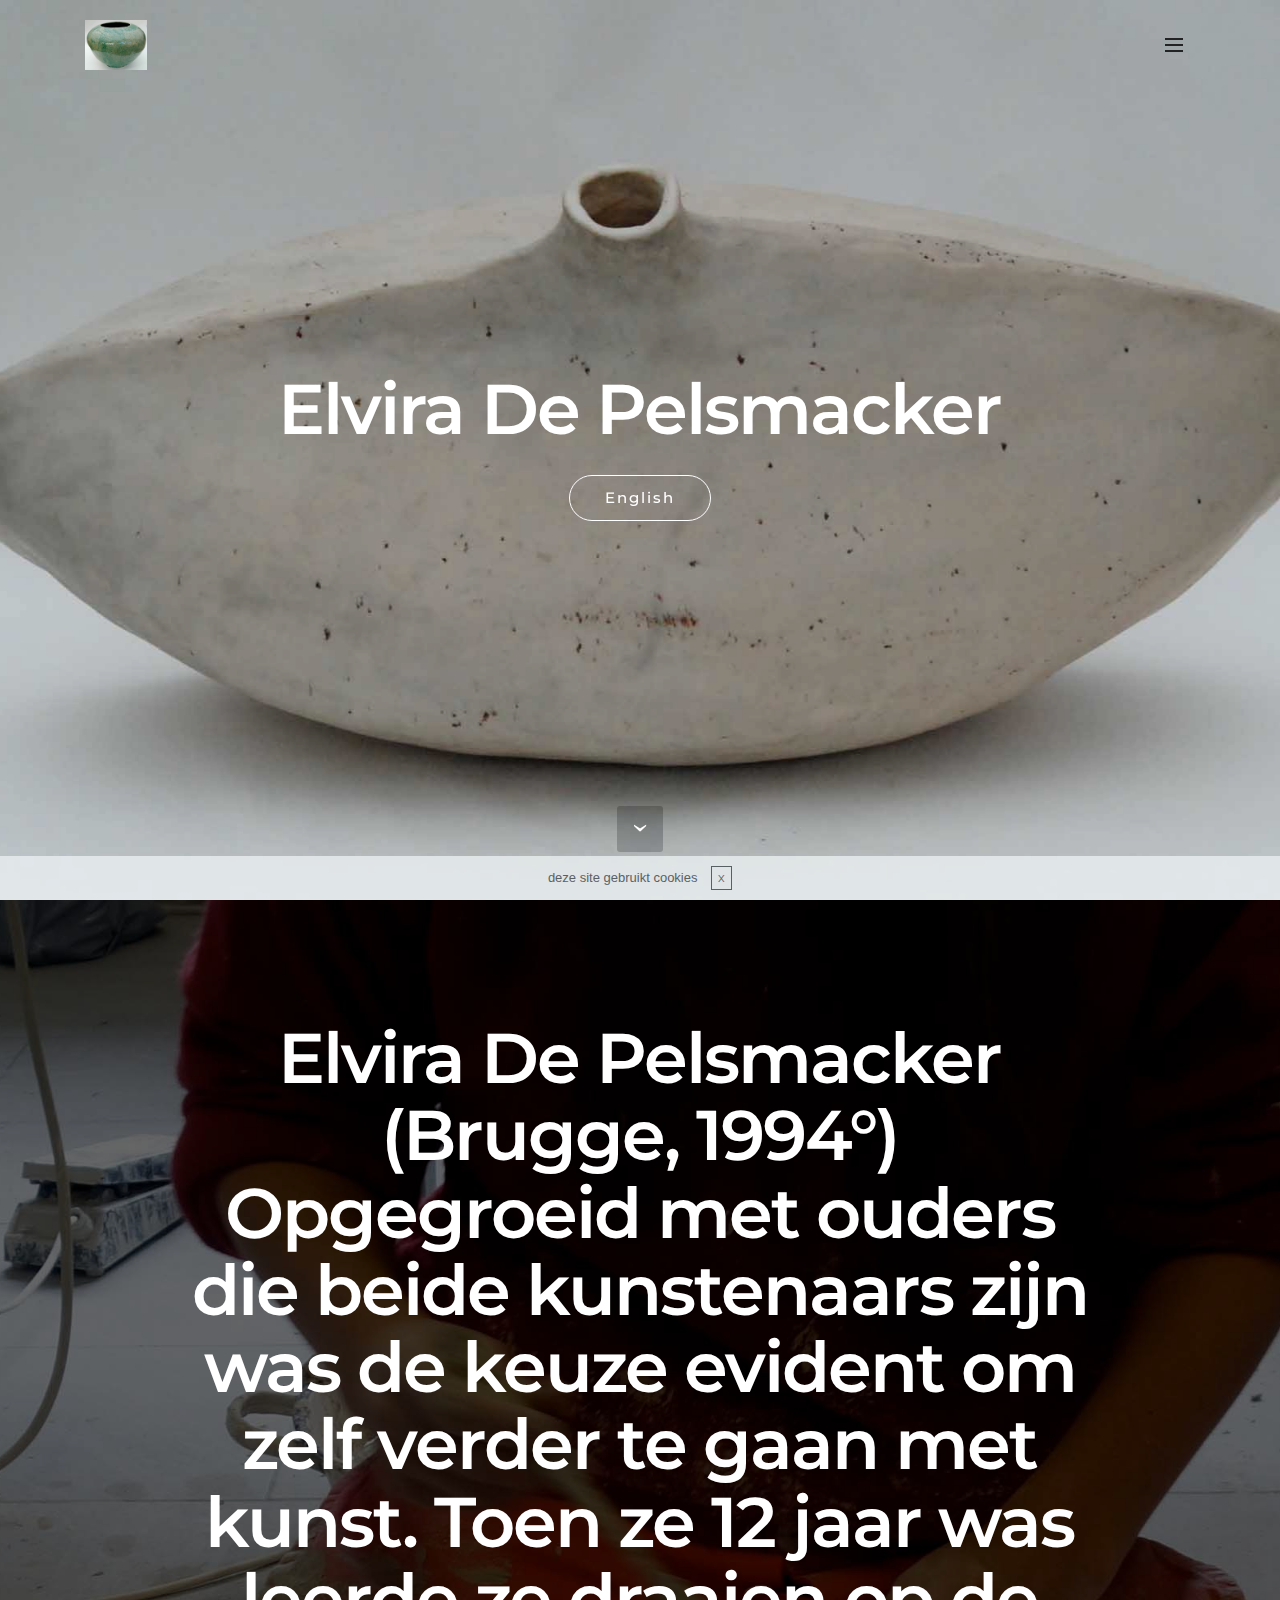
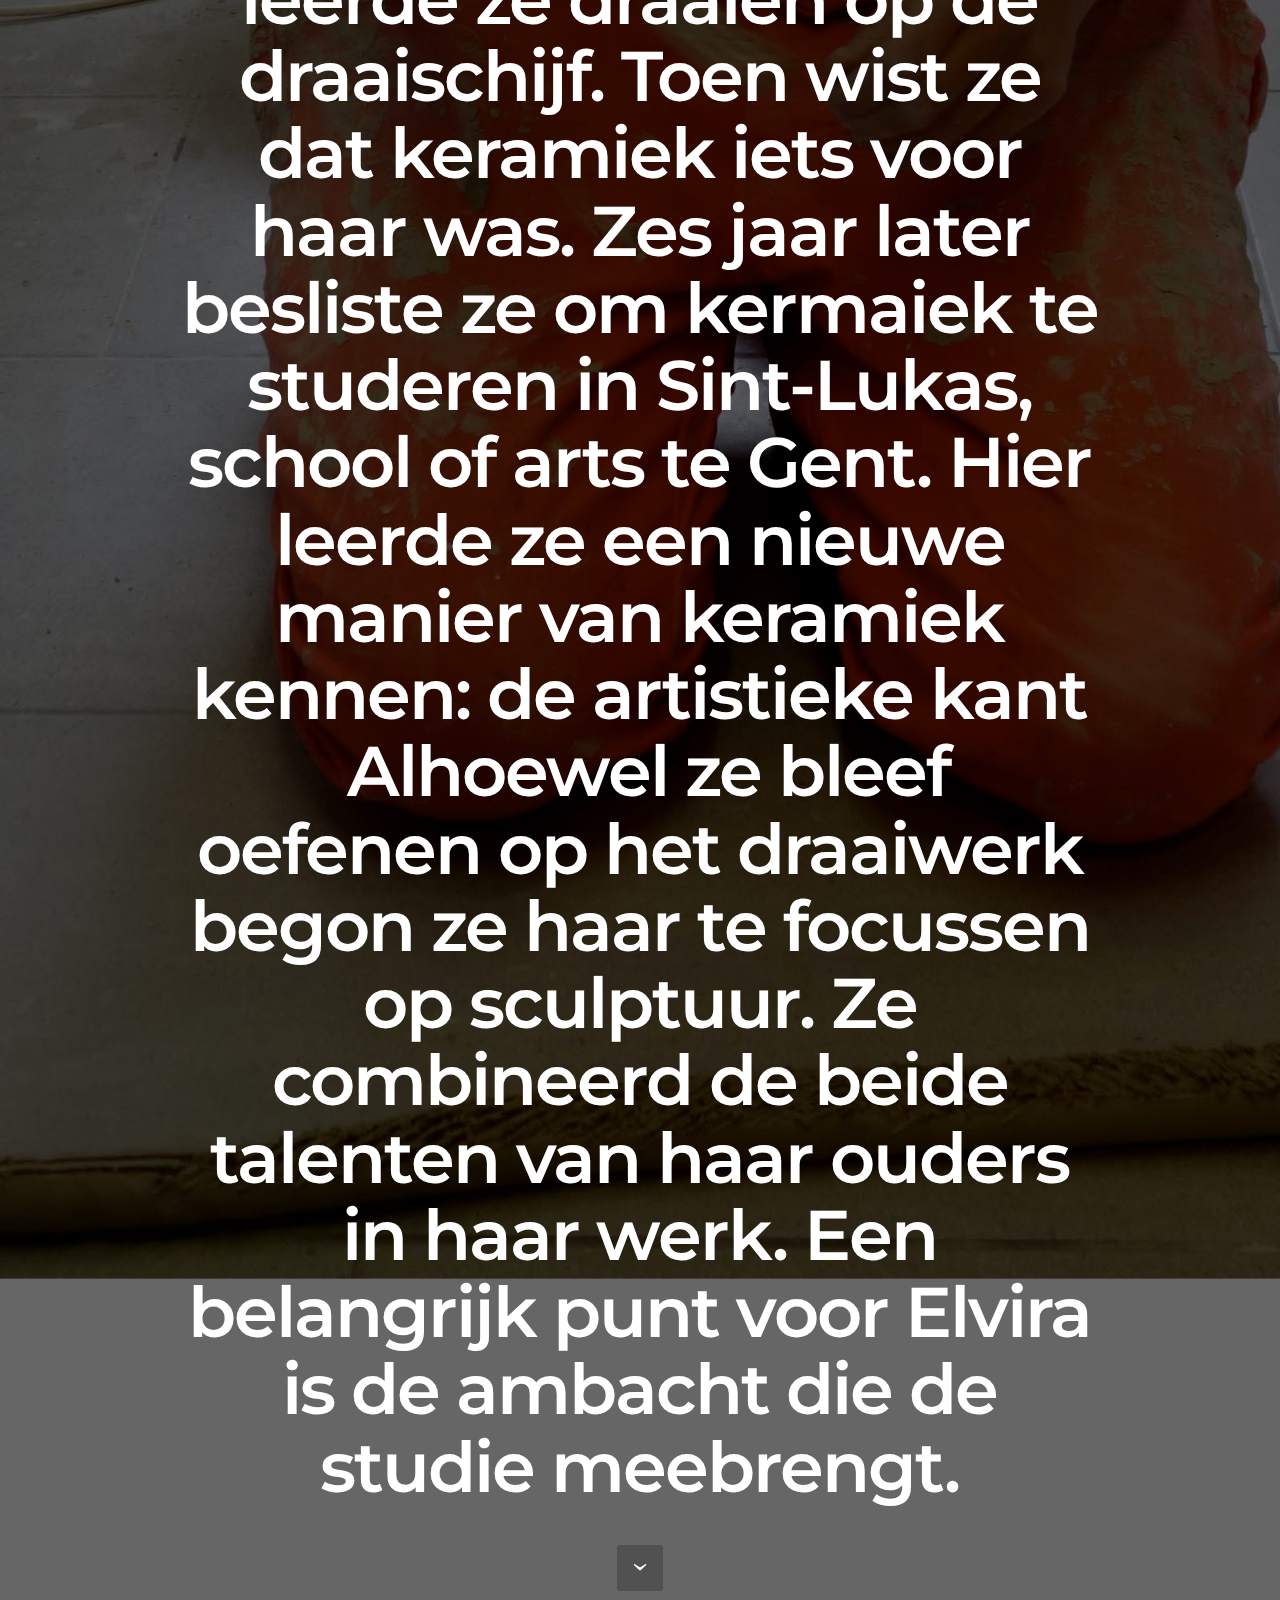
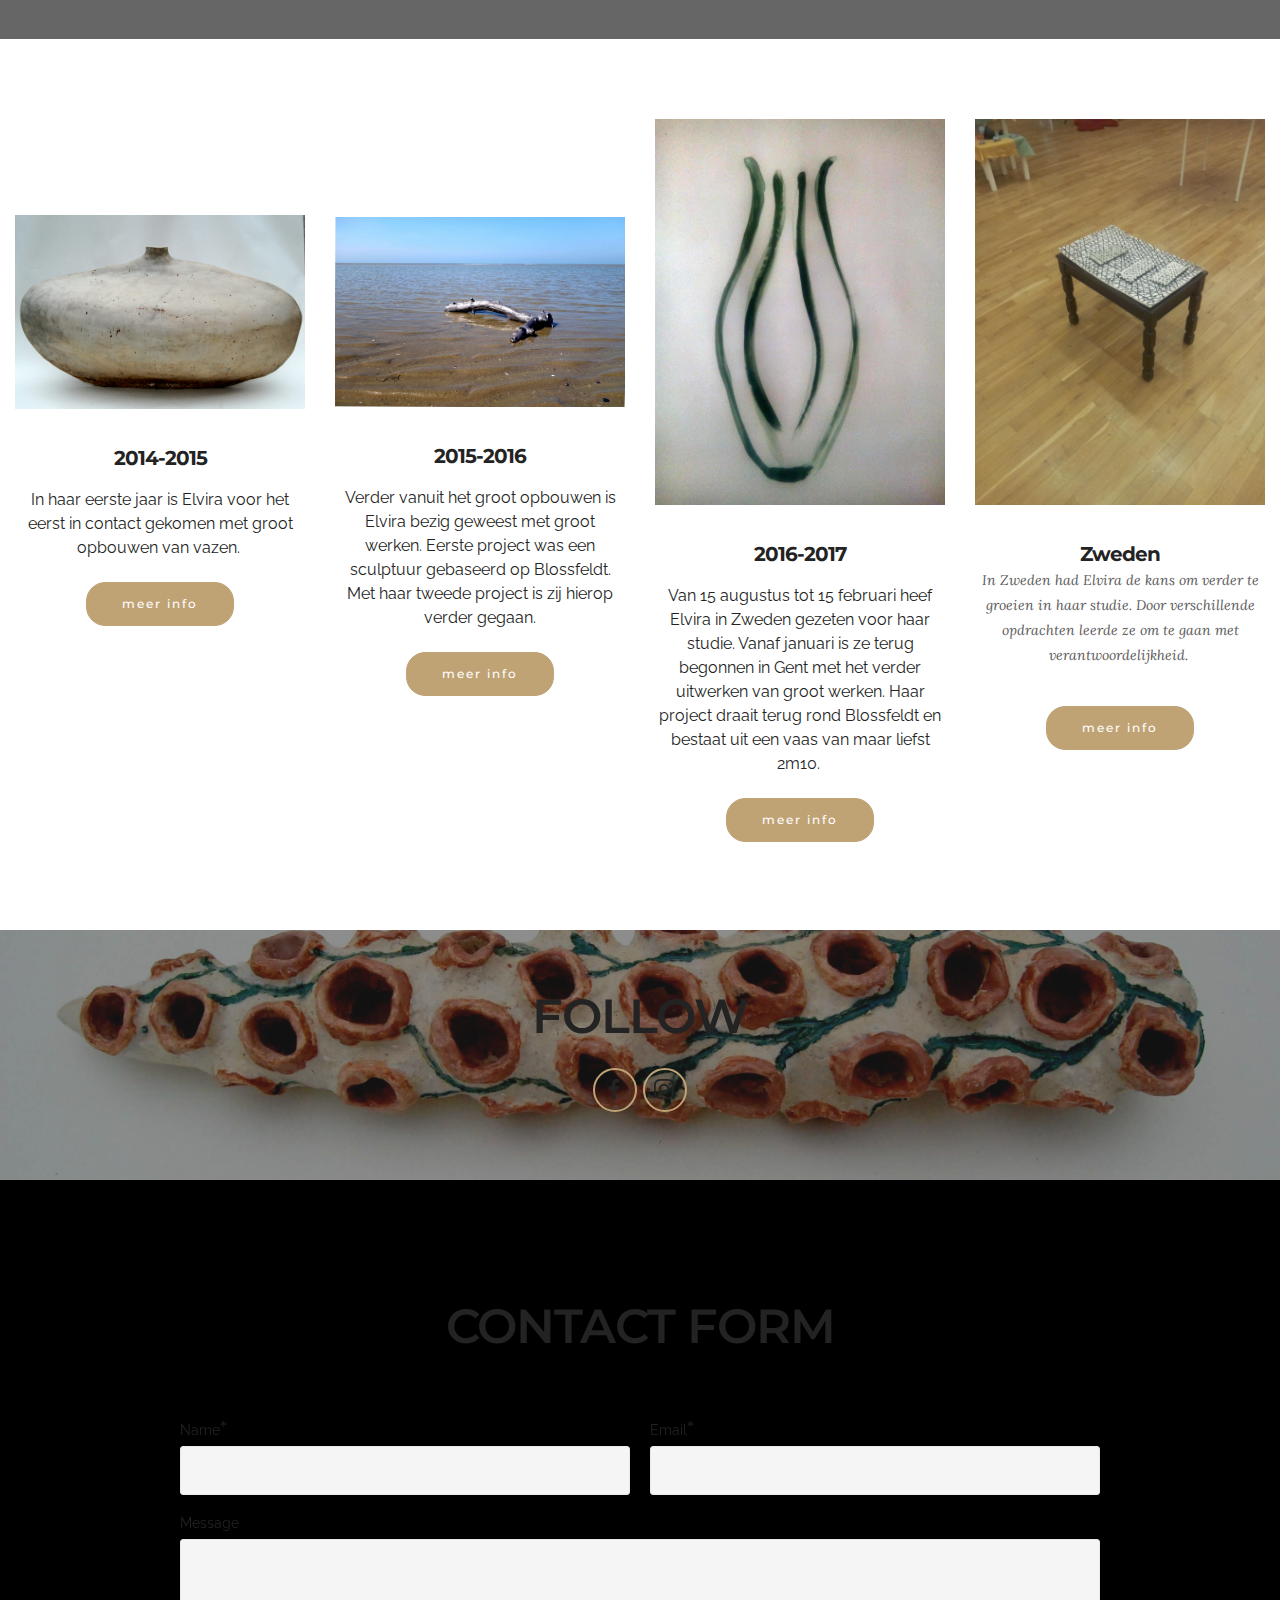
<file: page5.html>
<!DOCTYPE html>
<html>
<head>
  <!-- Site made with Mobirise Website Builder v3.12.1, https://mobirise.com -->
  <meta charset="UTF-8">
  <meta http-equiv="X-UA-Compatible" content="IE=edge">
  <meta name="generator" content="Mobirise v3.12.1, mobirise.com">
  <meta name="viewport" content="width=device-width, initial-scale=1">
  <link rel="shortcut icon" href="assets/images/dsc-11.jpg" type="image/x-icon">
  <meta name="description" content="ceramics, sweden, Elvira De Pelsmacker, Elvira, De Pelsmacker, keramiek, sculptuur, Anne Perneel, kunst, ambacht, draaiwerk, servies, vaas, vazen, Blossfeldt, sint lukas school of arts, school of arts, Belgium, Gent, Gothenburg, HDK, ">
  <title>Elvira De Pelsmacker</title>
  <link rel="stylesheet" href="https://fonts.googleapis.com/css?family=Lora:400,700,400italic,700italic&amp;subset=latin">
  <link rel="stylesheet" href="https://fonts.googleapis.com/css?family=Montserrat:400,700">
  <link rel="stylesheet" href="https://fonts.googleapis.com/css?family=Raleway:100,100i,200,200i,300,300i,400,400i,500,500i,600,600i,700,700i,800,800i,900,900i">
  <link rel="stylesheet" href="assets/bootstrap-material-design-font/css/material.css">
  <link rel="stylesheet" href="assets/tether/tether.min.css">
  <link rel="stylesheet" href="assets/bootstrap/css/bootstrap.min.css">
  <link rel="stylesheet" href="assets/dropdown/css/style.css">
  <link rel="stylesheet" href="assets/socicon/css/styles.css">
  <link rel="stylesheet" href="assets/theme/css/style.css">
  <link rel="stylesheet" href="assets/mobirise/css/mbr-additional.css" type="text/css">
  
  
  
</head>
<body>

<!-- Google Analytics -->
<script>
  (function(i,s,o,g,r,a,m){i['GoogleAnalyticsObject']=r;i[r]=i[r]||function(){
  (i[r].q=i[r].q||[]).push(arguments)},i[r].l=1*new Date();a=s.createElement(o),
  m=s.getElementsByTagName(o)[0];a.async=1;a.src=g;m.parentNode.insertBefore(a,m)
  })(window,document,'script','https://www.google-analytics.com/analytics.js','ga');

  ga('create', 'UA-96166865-1', 'auto');
  ga('send', 'pageview');

</script>
<!-- /Google Analytics -->


<section id="menu-x">

    <nav class="navbar navbar-dropdown bg-color transparent navbar-fixed-top">
        <div class="container">

            <div class="mbr-table">
                <div class="mbr-table-cell">

                    <div class="navbar-brand">
                        <a href="index.html" class="navbar-logo"><img src="assets/images/dsc-11.jpg" alt="Mobirise"></a>
                        
                    </div>

                </div>
                <div class="mbr-table-cell">

                    <button class="navbar-toggler pull-xs-right" type="button" data-toggle="collapse" data-target="#exCollapsingNavbar">
                        <div class="hamburger-icon"></div>
                    </button>

                    <ul class="nav-dropdown collapse pull-xs-right nav navbar-nav navbar-toggleable-xl" id="exCollapsingNavbar"><li class="nav-item dropdown"><a class="nav-link link" href="index.html#header1-2">biografie</a></li><li class="nav-item dropdown open"><a class="nav-link link dropdown-toggle" data-toggle="dropdown-submenu" href="index.html#features3-7" aria-expanded="true">projecten</a><div class="dropdown-menu"><a class="dropdown-item" href="page1.html">2014-2015</a><a class="dropdown-item" href="page2.html">2015-2016</a><a class="dropdown-item" href="page3.html" aria-expanded="false">2016-2017</a><a class="dropdown-item" href="page4.html">Zweden</a></div></li><li class="nav-item dropdown open"><a class="nav-link link dropdown-toggle" data-toggle="dropdown-submenu" href="index.html#contacts2-e" aria-expanded="true">contact</a><div class="dropdown-menu"><a class="dropdown-item" href="index.html#social-buttons2-c">sociale media</a><a class="dropdown-item" href="Elvira de pelsmacker.html#form1-t" aria-expanded="false">contact&nbsp;<br></a><a class="dropdown-item" href="Elvira de pelsmacker.html#map2-u">Adres</a></div></li></ul>
                    <button hidden="" class="navbar-toggler navbar-close" type="button" data-toggle="collapse" data-target="#exCollapsingNavbar">
                        <div class="close-icon"></div>
                    </button>

                </div>
            </div>

        </div>
    </nav>

</section>

<section class="engine"><a rel="external" href="https://mobirise.com">https://mobirise.com/</a></section><section class="mbr-section mbr-section-hero mbr-section-full mbr-parallax-background mbr-section-with-arrow mbr-after-navbar" id="header1-v" style="background-image: url(assets/images/dsc-10.jpg);">

    <div class="mbr-overlay" style="opacity: 0.2; background-color: rgb(0, 0, 0);"></div>

    <div class="mbr-table-cell">

        <div class="container">
            <div class="row">
                <div class="mbr-section col-md-10 col-md-offset-1 text-xs-center">

                    <h1 class="mbr-section-title display-1">Elvira De Pelsmacker</h1>
                    
                    <div class="mbr-section-btn"> <a class="btn btn-lg btn-white btn-white-outline" href="https://elviradepelsmacker.github.io/nl/" target="_blank">English</a></div>
                </div>
            </div>
        </div>
    </div>

    <div class="mbr-arrow mbr-arrow-floating" aria-hidden="true"><a href="#header1-w"><i class="mbr-arrow-icon"></i></a></div>

</section>

<section class="mbr-section mbr-section-hero mbr-section-full mbr-parallax-background mbr-section-with-arrow" id="header1-w" style="background-image: url(assets/images/atelier-1.jpg);">

    <div class="mbr-overlay" style="opacity: 0.6; background-color: rgb(0, 0, 0);"></div>

    <div class="mbr-table-cell">

        <div class="container">
            <div class="row">
                <div class="mbr-section col-md-10 col-md-offset-1 text-xs-center">

                    <h1 class="mbr-section-title display-1">Elvira De Pelsmacker (Brugge, 1994°)<br>Opgegroeid met ouders die beide kunstenaars zijn was de keuze evident om zelf verder te gaan met kunst. Toen ze 12 jaar was leerde ze draaien op de draaischijf. Toen wist ze dat keramiek iets voor haar was. Zes jaar later besliste ze om kermaiek te studeren in Sint-Lukas, school of arts te Gent. Hier leerde ze een nieuwe manier van keramiek kennen: de artistieke kant &nbsp;Alhoewel ze bleef oefenen op het draaiwerk begon ze haar te focussen op sculptuur. Ze combineerd de beide talenten van haar ouders in haar werk. Een belangrijk punt voor Elvira is de ambacht die de studie meebrengt.</h1>
                    <p class="mbr-section-lead lead"></p>
                    
                </div>
            </div>
        </div>
    </div>

    <div class="mbr-arrow mbr-arrow-floating" aria-hidden="true"><a href="#features3-y"><i class="mbr-arrow-icon"></i></a></div>

</section>

<section class="mbr-cards mbr-section mbr-section-nopadding" id="features3-y" style="background-color: rgb(255, 255, 255);">

    

    <div class="mbr-cards-row row">
        <div class="mbr-cards-col col-xs-12 col-lg-3" style="padding-top: 80px; padding-bottom: 80px;">
            <div class="container">
              <div class="card cart-block">
                  <div class="card-img"><img src="assets/images/dsc-1.jpg" class="card-img-top"></div>
                  <div class="card-block">
                    <h4 class="card-title">2014-2015</h4>
                    <h5 class="card-subtitle"></h5>
                    <p class="card-text">In haar eerste jaar is Elvira voor het eerst in contact gekomen met groot opbouwen van vazen.&nbsp;</p>
                    <div class="card-btn"><a href="page1.html" class="btn btn-primary">meer info</a></div>
                    </div>
                </div>
            </div>
        </div>
        <div class="mbr-cards-col col-xs-12 col-lg-3" style="padding-top: 80px; padding-bottom: 80px;">
            <div class="container">
                <div class="card cart-block">
                    <div class="card-img"><img src="assets/images/tak5.jpg" class="card-img-top"></div>
                    <div class="card-block">
                        <h4 class="card-title">2015-2016</h4>
                        <h5 class="card-subtitle"></h5>
                        <p class="card-text">Verder vanuit het groot opbouwen is Elvira bezig geweest met groot werken. Eerste project was een sculptuur gebaseerd op Blossfeldt. Met haar tweede project is zij hierop verder gegaan.</p>
                        <div class="card-btn"><a href="page2.html" class="btn btn-primary">meer info</a></div>
                    </div>
                </div>
            </div>
        </div>
        <div class="mbr-cards-col col-xs-12 col-lg-3" style="padding-top: 80px; padding-bottom: 80px;">
            <div class="container">
                <div class="card cart-block">
                    <div class="card-img"><img src="assets/images/img-15.jpg" class="card-img-top"></div>
                    <div class="card-block">
                        <h4 class="card-title">2016-2017</h4>
                        <h5 class="card-subtitle"></h5>
                        <p class="card-text">Van 15 augustus tot 15 februari heef Elvira in Zweden gezeten voor haar studie. Vanaf januari is ze terug begonnen in Gent met het verder uitwerken van groot werken. Haar project draait terug rond Blossfeldt en bestaat uit een vaas van maar liefst 2m10.&nbsp;</p>
                        <div class="card-btn"><a href="page3.html" class="btn btn-primary">meer info</a></div>
                    </div>
                </div>
            </div>
        </div>
        <div class="mbr-cards-col col-xs-12 col-lg-3" style="padding-top: 80px; padding-bottom: 80px;">
            <div class="container">
                <div class="card cart-block">
                    <div class="card-img"><img src="assets/images/img-6.jpg" class="card-img-top"></div>
                    <div class="card-block">
                        <h4 class="card-title">Zweden</h4>
                        <h5 class="card-subtitle">In Zweden had Elvira de kans om verder te groeien in haar studie. Door verschillende opdrachten leerde ze om te gaan met verantwoordelijkheid.&nbsp;</h5>
                        <p class="card-text"></p>
                        <div class="card-btn"><a href="page4.html" class="btn btn-primary">meer info</a></div>
                    </div>
                </div>
            </div>
        </div>
        
        
    </div>
</section>

<section class="mbr-section mbr-section-md-padding mbr-background" id="social-buttons2-z" style="background-image: url(assets/images/dsc-12.jpg); padding-top: 60px; padding-bottom: 60px;">
    <div class="mbr-overlay" style="opacity: 0.5; background-color: rgb(34, 34, 34);">
    </div>
    <div class="container">
        <div class="row">
            <div class="col-md-8 col-md-offset-2 text-xs-center">
                <h3 class="mbr-section-title display-2">FOLLOW</h3>
                <div> <a class="btn btn-social" title="Facebook" target="_blank" href="https://www.facebook.com/elvira.depelsmacker"><i class="socicon socicon-facebook"></i></a>   <a class="btn btn-social" title="Instagram" target="_blank" href="https://www.instagram.com/dpelvira/"><i class="socicon socicon-instagram"></i></a>      </div>
            </div>
        </div>
    </div>
</section>

<section class="mbr-section" id="form1-10" style="background-color: rgb(0, 0, 0); padding-top: 120px; padding-bottom: 120px;">
    
    <div class="mbr-section mbr-section__container mbr-section__container--middle">
        <div class="container">
            <div class="row">
                <div class="col-xs-12 text-xs-center">
                    <h3 class="mbr-section-title display-2">CONTACT FORM</h3>
                    
                </div>
            </div>
        </div>
    </div>
    <div class="mbr-section mbr-section-nopadding">
        <div class="container">
            <div class="row">
                <div class="col-xs-12 col-lg-10 col-lg-offset-1" data-form-type="formoid">


                    <div data-form-alert="true">
                        <div hidden="" data-form-alert-success="true" class="alert alert-form alert-success text-xs-center">Thank you for sending a message</div>
                    </div>


                    <form action="https://mobirise.com/" method="post" data-form-title="CONTACT FORM">

                        <input type="hidden" value="U4ARzx5++Eq2dB2rr6vJu/LWpW/Uo5UBdYsJsD3HPoYiFrzOEu5ubIgjDyZVWjn1Pm8rjLeRxGXMjvkueN5dgc5AlnyPmwHx3uprvW90UicS21kX251x2pw618SMhJQH" data-form-email="true">

                        <div class="row row-sm-offset">

                            <div class="col-xs-12 col-md-6">
                                <div class="form-group">
                                    <label class="form-control-label" for="form1-10-name">Name<span class="form-asterisk">*</span></label>
                                    <input type="text" class="form-control" name="name" required="" data-form-field="Name" id="form1-10-name">
                                </div>
                            </div>

                            <div class="col-xs-12 col-md-6">
                                <div class="form-group">
                                    <label class="form-control-label" for="form1-10-email">Email<span class="form-asterisk">*</span></label>
                                    <input type="email" class="form-control" name="email" required="" data-form-field="Email" id="form1-10-email">
                                </div>
                            </div>

                            

                        </div>

                        <div class="form-group">
                            <label class="form-control-label" for="form1-10-message">Message</label>
                            <textarea class="form-control" name="message" rows="7" data-form-field="Message" id="form1-10-message"></textarea>
                        </div>

                        <div><button type="submit" class="btn btn-info">CONTACTEER ONS</button></div>

                    </form>
                </div>
            </div>
        </div>
    </div>
</section>

<section class="mbr-section mbr-section__container" id="map2-11" style="background-color: rgb(0, 0, 0); padding-top: 80px; padding-bottom: 80px;">
    <div class="container">
        <div class="row">
            <div class="col-xs-12">
                <div class="mbr-map"><iframe frameborder="0" style="border:0" src="https://www.google.com/maps/embed/v1/place?key=AIzaSyA0Dx_boXQiwvdz8sJHoYeZNVTdoWONYkU&amp;q=place_id:ChIJHeqwCMdRw0cR0DzzFlGawZ0" allowfullscreen=""></iframe></div>
            </div>
        </div>
    </div>
</section>


  <script src="assets/web/assets/jquery/jquery.min.js"></script>
  <script src="assets/tether/tether.min.js"></script>
  <script src="assets/bootstrap/js/bootstrap.min.js"></script>
  <script src="assets/smooth-scroll/smooth-scroll.js"></script>
  <script src="assets/cookies-alert-plugin/cookies-alert-core.js"></script>
  <script src="assets/cookies-alert-plugin/cookies-alert-script.js"></script>
  <script src="assets/jarallax/jarallax.js"></script>
  <script src="assets/dropdown/js/script.min.js"></script>
  <script src="assets/touch-swipe/jquery.touch-swipe.min.js"></script>
  <script src="assets/theme/js/script.js"></script>
  <script src="assets/formoid/formoid.min.js"></script>
  
  
 <div id="scrollToTop" class="scrollToTop mbr-arrow-up"><a style="text-align: center;"><i class="mbr-arrow-up-icon"></i></a></div>
  <input name="cookieData" type="hidden" data-cookie-text="deze site gebruikt cookies ">
  </body>
</html>
</file>
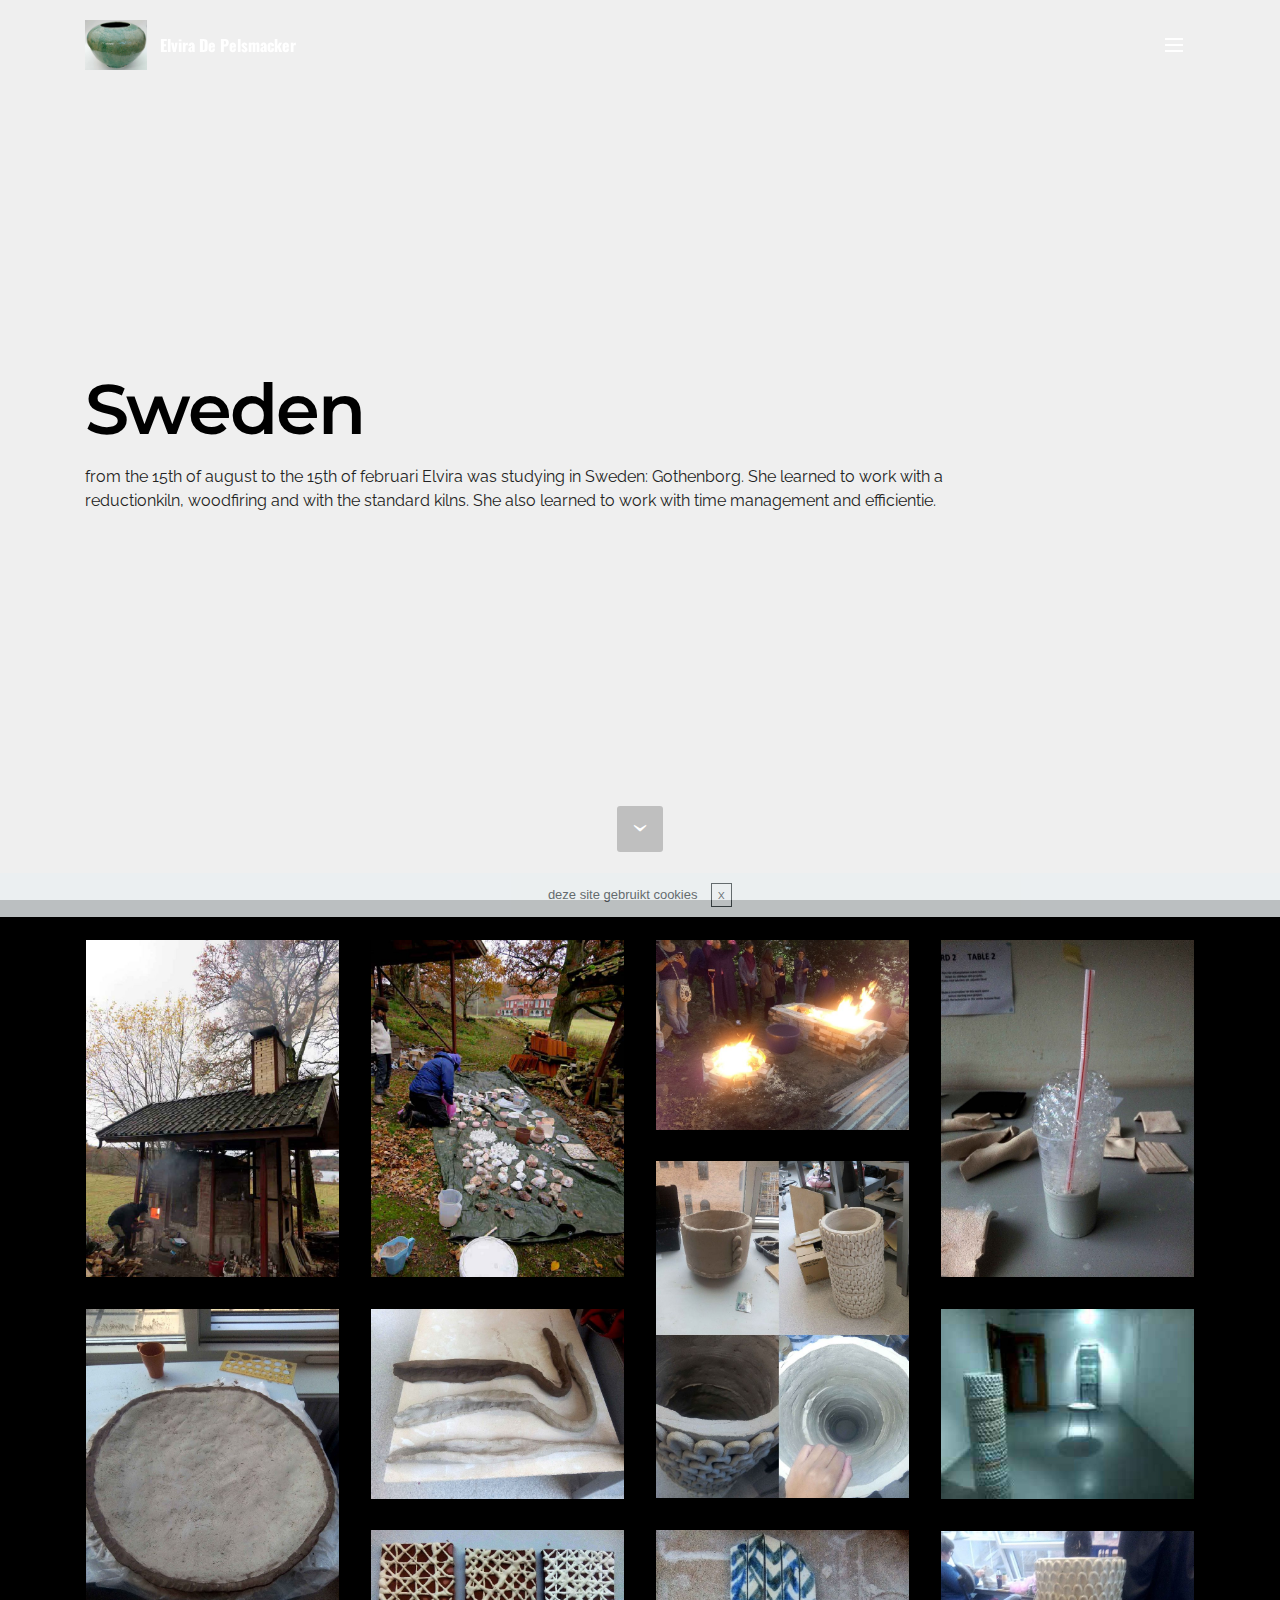
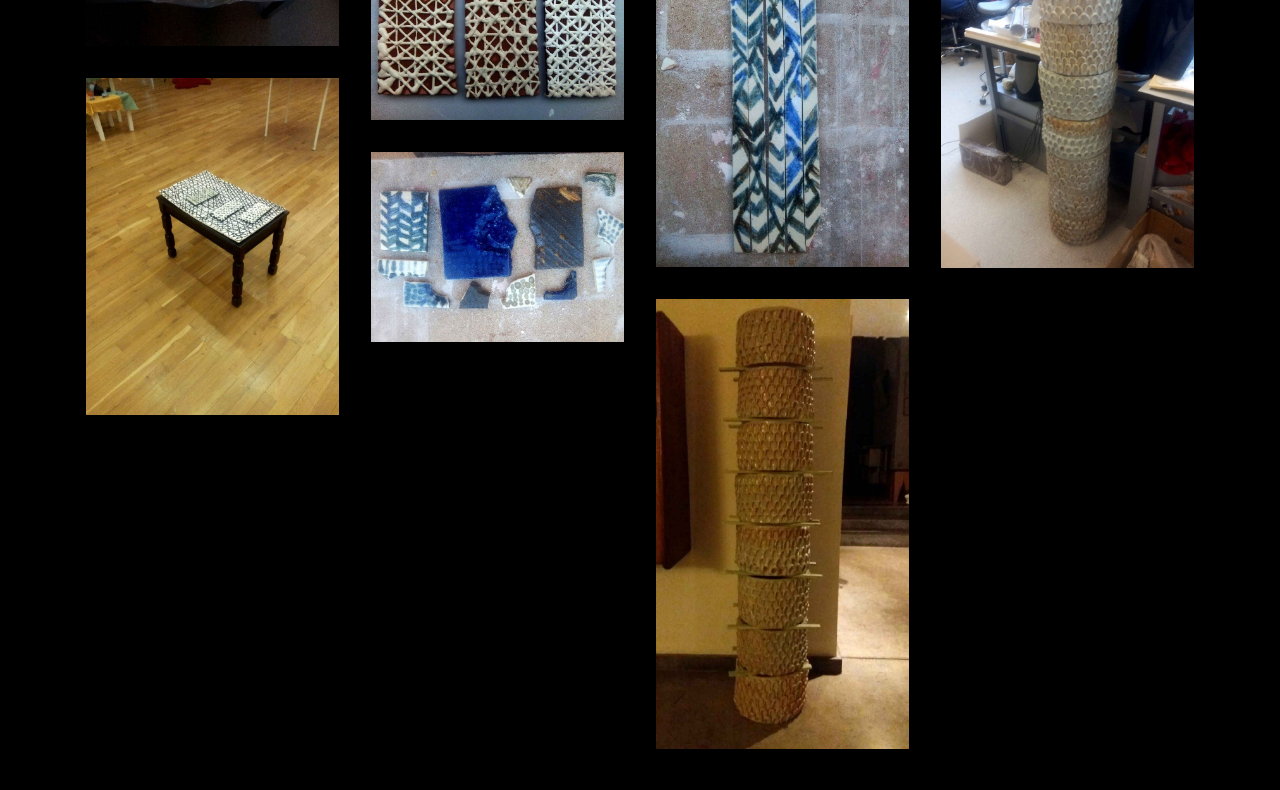
<file: Zweden.html>
<!DOCTYPE html>
<html>
<head>
  <!-- Site made with Mobirise Website Builder v3.12.1, https://mobirise.com -->
  <meta charset="UTF-8">
  <meta http-equiv="X-UA-Compatible" content="IE=edge">
  <meta name="generator" content="Mobirise v3.12.1, mobirise.com">
  <meta name="viewport" content="width=device-width, initial-scale=1">
  <link rel="shortcut icon" href="assets/images/dsc-11.jpg" type="image/x-icon">
  <meta name="description" content="ceramics, sweden, Elvira De Pelsmacker, Elvira, De Pelsmacker, keramiek, sculptuur, Anne Perneel, kunst, ambacht, draaiwerk, servies, vaas, vazen, Blossfeldt, sint lukas school of arts, school of arts, Belgium, Gent, Gothenburg, HDK, ">
  <title>Zweden</title>
  <link rel="stylesheet" href="https://fonts.googleapis.com/css?family=Lora:400,700,400italic,700italic&amp;subset=latin">
  <link rel="stylesheet" href="https://fonts.googleapis.com/css?family=Montserrat:400,700">
  <link rel="stylesheet" href="https://fonts.googleapis.com/css?family=Raleway:100,100i,200,200i,300,300i,400,400i,500,500i,600,600i,700,700i,800,800i,900,900i">
  <link rel="stylesheet" href="assets/bootstrap-material-design-font/css/material.css">
  <link rel="stylesheet" href="assets/et-line-font-plugin/style.css">
  <link rel="stylesheet" href="assets/tether/tether.min.css">
  <link rel="stylesheet" href="assets/bootstrap/css/bootstrap.min.css">
  <link rel="stylesheet" href="assets/dropdown/css/style.css">
  <link rel="stylesheet" href="assets/theme/css/style.css">
  <link rel="stylesheet" href="assets/mobirise-gallery/style.css">
  <link rel="stylesheet" href="assets/mobirise/css/mbr-additional.css" type="text/css">
  
  
  
</head>
<body>

<!-- Google Analytics -->
<script>
  (function(i,s,o,g,r,a,m){i['GoogleAnalyticsObject']=r;i[r]=i[r]||function(){
  (i[r].q=i[r].q||[]).push(arguments)},i[r].l=1*new Date();a=s.createElement(o),
  m=s.getElementsByTagName(o)[0];a.async=1;a.src=g;m.parentNode.insertBefore(a,m)
  })(window,document,'script','https://www.google-analytics.com/analytics.js','ga');

  ga('create', 'UA-99938294-1', 'auto');
  ga('send', 'pageview');

</script>
<!-- /Google Analytics -->


<section id="menu-p">

    <nav class="navbar navbar-dropdown bg-color transparent navbar-fixed-top">
        <div class="container">

            <div class="mbr-table">
                <div class="mbr-table-cell">

                    <div class="navbar-brand">
                        <a href="index.html" class="navbar-logo"><img src="assets/images/dsc.jpg" alt="Mobirise"></a>
                        <a class="navbar-caption" href="index.html">Elvira De Pelsmacker</a>
                    </div>

                </div>
                <div class="mbr-table-cell">

                    <button class="navbar-toggler pull-xs-right" type="button" data-toggle="collapse" data-target="#exCollapsingNavbar">
                        <div class="hamburger-icon"></div>
                    </button>

                    <ul class="nav-dropdown collapse pull-xs-right nav navbar-nav navbar-toggleable-xl" id="exCollapsingNavbar"><li class="nav-item dropdown"><a class="nav-link link" href="index.html#header1-2">biographie</a></li><li class="nav-item dropdown open"><a class="nav-link link dropdown-toggle" data-toggle="dropdown-submenu" href="index.html#features3-7" aria-expanded="true">projects</a><div class="dropdown-menu"><a class="dropdown-item" href="page1.html">2014-2015</a><a class="dropdown-item" href="page2.html">2015-2016</a><a class="dropdown-item" href="page3.html" aria-expanded="false">2016-2017</a><a class="dropdown-item" href="page4.html">Sweden</a></div></li><li class="nav-item dropdown"><a class="nav-link link dropdown-toggle" data-toggle="dropdown-submenu" href="index.html#contacts2-e" aria-expanded="false">contact</a><div class="dropdown-menu"><a class="dropdown-item" href="index.html#social-buttons2-c">sociale media</a><a class="dropdown-item" href="index.html#contacts2-e">adres</a></div></li></ul>
                    <button hidden="" class="navbar-toggler navbar-close" type="button" data-toggle="collapse" data-target="#exCollapsingNavbar">
                        <div class="close-icon"></div>
                    </button>

                </div>
            </div>

        </div>
    </nav>

</section>

<section class="engine"><a rel="external" href="https://mobirise.com">Mobirise Web Page Builder</a></section><section class="mbr-section mbr-section-hero mbr-section-full mbr-section-with-arrow mbr-after-navbar" id="header5-r" style="background-color: rgb(239, 239, 239);">

    

    <div class="mbr-table-cell">

        <div class="container">
            <div class="row">
                <div class="mbr-section col-md-10">

                    <h1 class="mbr-section-title display-1">Sweden</h1>
                    <p class="mbr-section-lead lead"></p><p>from the 15th of august to the 15th of februari Elvira was studying in Sweden: Gothenborg. She learned to work with a reductionkiln, woodfiring and with the standard kilns. She also learned to work with time management and efficientie.</p><p></p>
                    
                </div>
            </div>
        </div>
    </div>

    <div class="mbr-arrow mbr-arrow-floating" aria-hidden="true"><a href="#gallery3-s"><i class="mbr-arrow-icon"></i></a></div>

</section>

<section class="mbr-gallery mbr-section mbr-section-nopadding mbr-slider-carousel" id="gallery3-s" data-filter="false" style="background-color: rgb(0, 0, 0); padding-top: 1.5rem; padding-bottom: 1.5rem;">
    <!-- Filter -->
    

    <!-- Gallery -->
    <div class="mbr-gallery-row container">
        <div class=" mbr-gallery-layout-default">
            <div>
                <div>
                    <div class="mbr-gallery-item mbr-gallery-item__mobirise3 mbr-gallery-item--p1" data-tags="Awesome" data-video-url="false">
                        <div href="#lb-gallery3-s" data-slide-to="0" data-toggle="modal">
                            
                            

                            <img alt="" src="assets/images/14908395-10207531731276431-1116667411800668896-n-1-800x1066.jpg">
                            
                            <span class="icon-focus"></span>
                            
                        </div>
                    </div><div class="mbr-gallery-item mbr-gallery-item__mobirise3 mbr-gallery-item--p1" data-tags="Responsive" data-video-url="false">
                        <div href="#lb-gallery3-s" data-slide-to="1" data-toggle="modal">
                            
                            

                            <img alt="" src="assets/images/14963251-10207531723076226-6393053610083766381-n-1-800x1066.jpg">
                            
                            <span class="icon-focus"></span>
                            
                        </div>
                    </div><div class="mbr-gallery-item mbr-gallery-item__mobirise3 mbr-gallery-item--p1" data-tags="Creative" data-video-url="false">
                        <div href="#lb-gallery3-s" data-slide-to="2" data-toggle="modal">
                            
                            

                            <img alt="" src="assets/images/img-7-800x600.jpg">
                            
                            <span class="icon-focus"></span>
                            
                        </div>
                    </div><div class="mbr-gallery-item mbr-gallery-item__mobirise3 mbr-gallery-item--p1" data-tags="Animated" data-video-url="false">
                        <div href="#lb-gallery3-s" data-slide-to="3" data-toggle="modal">
                            
                            

                            <img alt="" src="assets/images/img-22-800x1066.jpg">
                            
                            <span class="icon-focus"></span>
                            
                        </div>
                    </div><div class="mbr-gallery-item mbr-gallery-item__mobirise3 mbr-gallery-item--p1" data-tags="Awesome" data-video-url="false">
                        <div href="#lb-gallery3-s" data-slide-to="4" data-toggle="modal">
                            
                            

                            <img alt="" src="assets/images/blabla-1-800x1066.jpg">
                            
                            <span class="icon-focus"></span>
                            
                        </div>
                    </div><div class="mbr-gallery-item mbr-gallery-item__mobirise3 mbr-gallery-item--p1" data-tags="Beautiful" data-video-url="false">
                        <div href="#lb-gallery3-s" data-slide-to="5" data-toggle="modal">
                            
                            

                            <img alt="" src="assets/images/img-28-800x1066.jpg">
                            
                            <span class="icon-focus"></span>
                            
                        </div>
                    </div><div class="mbr-gallery-item mbr-gallery-item__mobirise3 mbr-gallery-item--p1" data-tags="Responsive" data-video-url="false">
                        <div href="#lb-gallery3-s" data-slide-to="6" data-toggle="modal">
                            
                            

                            <img alt="" src="assets/images/img-23-800x600.jpg">
                            
                            <span class="icon-focus"></span>
                            
                        </div>
                    </div><div class="mbr-gallery-item mbr-gallery-item__mobirise3 mbr-gallery-item--p1" data-tags="Animated" data-video-url="false">
                        <div href="#lb-gallery3-s" data-slide-to="7" data-toggle="modal">
                            
                            

                            <img alt="" src="assets/images/corridor-1-800x601.jpg">
                            
                            <span class="icon-focus"></span>
                            
                        </div>
                    </div><div class="mbr-gallery-item mbr-gallery-item__mobirise3 mbr-gallery-item--p1" data-tags="Animated" data-video-url="false">
                        <div href="#lb-gallery3-s" data-slide-to="8" data-toggle="modal">
                            
                            

                            <img alt="" src="assets/images/img-24-800x600.jpg">
                            
                            <span class="icon-focus"></span>
                            
                        </div>
                    </div><div class="mbr-gallery-item mbr-gallery-item__mobirise3 mbr-gallery-item--p1" data-tags="Animated" data-video-url="false">
                        <div href="#lb-gallery3-s" data-slide-to="9" data-toggle="modal">
                            
                            

                            <img alt="" src="assets/images/img-25-800x1066.jpg">
                            
                            <span class="icon-focus"></span>
                            
                        </div>
                    </div><div class="mbr-gallery-item mbr-gallery-item__mobirise3 mbr-gallery-item--p1" data-tags="Animated" data-video-url="false">
                        <div href="#lb-gallery3-s" data-slide-to="10" data-toggle="modal">
                            
                            

                            <img alt="" src="assets/images/img-29-800x1066.jpg">
                            
                            <span class="icon-focus"></span>
                            
                        </div>
                    </div><div class="mbr-gallery-item mbr-gallery-item__mobirise3 mbr-gallery-item--p1" data-tags="Animated" data-video-url="false">
                        <div href="#lb-gallery3-s" data-slide-to="11" data-toggle="modal">
                            
                            

                            <img alt="" src="assets/images/img-26-800x1066.jpg">
                            
                            <span class="icon-focus"></span>
                            
                        </div>
                    </div><div class="mbr-gallery-item mbr-gallery-item__mobirise3 mbr-gallery-item--p1" data-tags="Animated" data-video-url="false">
                        <div href="#lb-gallery3-s" data-slide-to="12" data-toggle="modal">
                            
                            

                            <img alt="" src="assets/images/img-27-800x600.jpg">
                            
                            <span class="icon-focus"></span>
                            
                        </div>
                    </div><div class="mbr-gallery-item mbr-gallery-item__mobirise3 mbr-gallery-item--p1" data-tags="Animated" data-video-url="false">
                        <div href="#lb-gallery3-s" data-slide-to="13" data-toggle="modal">
                            
                            

                            <img alt="" src="assets/images/img-20170202-wa0008-800x1422.jpg">
                            
                            <span class="icon-focus"></span>
                            
                        </div>
                    </div>
                </div>
            </div>
            <div class="clearfix"></div>
        </div>
    </div>

    <!-- Lightbox -->
    <div data-app-prevent-settings="" class="mbr-slider modal fade carousel slide" tabindex="-1" data-keyboard="true" data-interval="false" id="lb-gallery3-s">
        <div class="modal-dialog">
            <div class="modal-content">
                <div class="modal-body">
                    <ol class="carousel-indicators">
                        <li data-app-prevent-settings="" data-target="#lb-gallery3-s" data-slide-to="0"></li><li data-app-prevent-settings="" data-target="#lb-gallery3-s" data-slide-to="1"></li><li data-app-prevent-settings="" data-target="#lb-gallery3-s" data-slide-to="2"></li><li data-app-prevent-settings="" data-target="#lb-gallery3-s" data-slide-to="3"></li><li data-app-prevent-settings="" data-target="#lb-gallery3-s" data-slide-to="4"></li><li data-app-prevent-settings="" data-target="#lb-gallery3-s" data-slide-to="5"></li><li data-app-prevent-settings="" data-target="#lb-gallery3-s" data-slide-to="6"></li><li data-app-prevent-settings="" data-target="#lb-gallery3-s" data-slide-to="7"></li><li data-app-prevent-settings="" data-target="#lb-gallery3-s" data-slide-to="8"></li><li data-app-prevent-settings="" data-target="#lb-gallery3-s" data-slide-to="9"></li><li data-app-prevent-settings="" data-target="#lb-gallery3-s" class=" active" data-slide-to="10"></li><li data-app-prevent-settings="" data-target="#lb-gallery3-s" data-slide-to="11"></li><li data-app-prevent-settings="" data-target="#lb-gallery3-s" data-slide-to="12"></li><li data-app-prevent-settings="" data-target="#lb-gallery3-s" data-slide-to="13"></li>
                    </ol>
                    <div class="carousel-inner">
                        <div class="carousel-item">
                            <img alt="" src="assets/images/14908395-10207531731276431-1116667411800668896-n-1.jpg">
                        </div><div class="carousel-item">
                            <img alt="" src="assets/images/14963251-10207531723076226-6393053610083766381-n-1.jpg">
                        </div><div class="carousel-item">
                            <img alt="" src="assets/images/img-7.jpg">
                        </div><div class="carousel-item">
                            <img alt="" src="assets/images/img-22.jpg">
                        </div><div class="carousel-item">
                            <img alt="" src="assets/images/blabla-1.jpg">
                        </div><div class="carousel-item">
                            <img alt="" src="assets/images/img-28.jpg">
                        </div><div class="carousel-item">
                            <img alt="" src="assets/images/img-23.jpg">
                        </div><div class="carousel-item">
                            <img alt="" src="assets/images/corridor-1.jpg">
                        </div><div class="carousel-item">
                            <img alt="" src="assets/images/img-24.jpg">
                        </div><div class="carousel-item">
                            <img alt="" src="assets/images/img-25.jpg">
                        </div><div class="carousel-item active">
                            <img alt="" src="assets/images/img-29.jpg">
                        </div><div class="carousel-item">
                            <img alt="" src="assets/images/img-26.jpg">
                        </div><div class="carousel-item">
                            <img alt="" src="assets/images/img-27.jpg">
                        </div><div class="carousel-item">
                            <img alt="" src="assets/images/img-20170202-wa0008.jpg">
                        </div>
                    </div>
                    <a class="left carousel-control" role="button" data-slide="prev" href="#lb-gallery3-s">
                        <span class="icon-prev" aria-hidden="true"></span>
                        <span class="sr-only">Previous</span>
                    </a>
                    <a class="right carousel-control" role="button" data-slide="next" href="#lb-gallery3-s">
                        <span class="icon-next" aria-hidden="true"></span>
                        <span class="sr-only">Next</span>
                    </a>

                    <a class="close" href="#" role="button" data-dismiss="modal">
                        <span aria-hidden="true">×</span>
                        <span class="sr-only">Close</span>
                    </a>
                </div>
            </div>
        </div>
    </div>
</section>


  <script src="assets/web/assets/jquery/jquery.min.js"></script>
  <script src="assets/tether/tether.min.js"></script>
  <script src="assets/bootstrap/js/bootstrap.min.js"></script>
  <script src="assets/smooth-scroll/smooth-scroll.js"></script>
  <script src="assets/cookies-alert-plugin/cookies-alert-core.js"></script>
  <script src="assets/cookies-alert-plugin/cookies-alert-script.js"></script>
  <script src="assets/dropdown/js/script.min.js"></script>
  <script src="assets/touch-swipe/jquery.touch-swipe.min.js"></script>
  <script src="assets/masonry/masonry.pkgd.min.js"></script>
  <script src="assets/imagesloaded/imagesloaded.pkgd.min.js"></script>
  <script src="assets/bootstrap-carousel-swipe/bootstrap-carousel-swipe.js"></script>
  <script src="assets/theme/js/script.js"></script>
  <script src="assets/mobirise-gallery/player.min.js"></script>
  <script src="assets/mobirise-gallery/script.js"></script>
  
  
 <div id="scrollToTop" class="scrollToTop mbr-arrow-up"><a style="text-align: center;"><i class="mbr-arrow-up-icon"></i></a></div>
  <input name="cookieData" type="hidden" data-cookie-text="deze site gebruikt cookies ">
  </body>
</html>
</file>
<file: assets/bootstrap-material-design-font/css/material.css>
@font-face {
  font-family: 'Material-Design-Icons';
  src: url('../fonts/Material-Design-Icons.eot?3ocs8m');
  src: url('../fonts/Material-Design-Icons.eot?#iefix3ocs8m') format('embedded-opentype'), url('../fonts/Material-Design-Icons.woff?3ocs8m') format('woff'), url('../fonts/Material-Design-Icons.ttf?3ocs8m') format('truetype'), url('../fonts/Material-Design-Icons.svg?3ocs8m#Material-Design-Icons') format('svg');
  font-weight: normal;
  font-style: normal;
}
[class^="mdi-"],
[class*="mdi-"] {
  speak: none;
  display: inline-block;
  font-style: normal;
  font-variant:normal;
  font-weight:normal;
  /*font-size:24px;*/
  line-height:1;
  font-family:'Material-Design-Icons' !important;
  text-rendering: auto;
  
  -webkit-font-smoothing: antialiased;
  -moz-osx-font-smoothing: grayscale;
  -webkit-transform: translate(0, 0);
      -ms-transform: translate(0, 0);
          transform: translate(0, 0);
}
[class^="mdi-"]:before,
[class*="mdi-"]:before {
  display: inline-block;
  speak: none;
  text-decoration: inherit;
}
[class^="mdi-"].pull-left,
[class*="mdi-"].pull-left {
  margin-right: .3em;
}
[class^="mdi-"].pull-right,
[class*="mdi-"].pull-right {
  margin-left: .3em;
}
[class^="mdi-"].mdi-lg:before,
[class*="mdi-"].mdi-lg:before,
[class^="mdi-"].mdi-lg:after,
[class*="mdi-"].mdi-lg:after {
  font-size: 1.33333333em;
  line-height: 0.75em;
  vertical-align: -15%;
}
[class^="mdi-"].mdi-2x:before,
[class*="mdi-"].mdi-2x:before,
[class^="mdi-"].mdi-2x:after,
[class*="mdi-"].mdi-2x:after {
  font-size: 2em;
}
[class^="mdi-"].mdi-3x:before,
[class*="mdi-"].mdi-3x:before,
[class^="mdi-"].mdi-3x:after,
[class*="mdi-"].mdi-3x:after {
  font-size: 3em;
}
[class^="mdi-"].mdi-4x:before,
[class*="mdi-"].mdi-4x:before,
[class^="mdi-"].mdi-4x:after,
[class*="mdi-"].mdi-4x:after {
  font-size: 4em;
}
[class^="mdi-"].mdi-5x:before,
[class*="mdi-"].mdi-5x:before,
[class^="mdi-"].mdi-5x:after,
[class*="mdi-"].mdi-5x:after {
  font-size: 5em;
}
[class^="mdi-device-signal-cellular-"]:after,
[class^="mdi-device-battery-"]:after,
[class^="mdi-device-battery-charging-"]:after,
[class^="mdi-device-signal-cellular-connected-no-internet-"]:after,
[class^="mdi-device-signal-wifi-"]:after,
[class^="mdi-device-signal-wifi-statusbar-not-connected"]:after,
.mdi-device-network-wifi:after {
  opacity: .3;
  position: absolute;
  left: 0;
  top: 0;
  z-index: 1;
  display: inline-block;
  speak: none;
  text-decoration: inherit;
}
[class^="mdi-device-signal-cellular-"]:after {
  content: "\e758";
}
[class^="mdi-device-battery-"]:after {
  content: "\e735";
}
[class^="mdi-device-battery-charging-"]:after {
  content: "\e733";
}
[class^="mdi-device-signal-cellular-connected-no-internet-"]:after {
  content: "\e75d";
}
[class^="mdi-device-signal-wifi-"]:after,
.mdi-device-network-wifi:after {
  content: "\e765";
}
[class^="mdi-device-signal-wifi-statusbasr-not-connected"]:after {
  content: "\e8f7";
}
.mdi-device-signal-cellular-off:after,
.mdi-device-signal-cellular-null:after,
.mdi-device-signal-cellular-no-sim:after,
.mdi-device-signal-wifi-off:after,
.mdi-device-signal-wifi-4-bar:after,
.mdi-device-signal-cellular-4-bar:after,
.mdi-device-battery-alert:after,
.mdi-device-signal-cellular-connected-no-internet-4-bar:after,
.mdi-device-battery-std:after,
.mdi-device-battery-full .mdi-device-battery-unknown:after {
  content: "";
}
.mdi-fw {
  width: 1.28571429em;
  text-align: center;
}
.mdi-ul {
  padding-left: 0;
  margin-left: 2.14285714em;
  list-style-type: none;
}
.mdi-ul > li {
  position: relative;
}
.mdi-li {
  position: absolute;
  left: -2.14285714em;
  width: 2.14285714em;
  top: 0.14285714em;
  text-align: center;
}
.mdi-li.mdi-lg {
  left: -1.85714286em;
}
.mdi-border {
  padding: .2em .25em .15em;
  border: solid 0.08em #eeeeee;
  border-radius: .1em;
}
.mdi-spin {
  -webkit-animation: mdi-spin 2s infinite linear;
  animation: mdi-spin 2s infinite linear;
  -webkit-transform-origin: 50% 50%;
  -ms-transform-origin: 50% 50%;
      transform-origin: 50% 50%;
}
.mdi-pulse {
  -webkit-animation: mdi-spin 1s steps(8) infinite;
  animation: mdi-spin 1s steps(8) infinite;
  -webkit-transform-origin: 50% 50%;
  -ms-transform-origin: 50% 50%;
      transform-origin: 50% 50%;
}
@-webkit-keyframes mdi-spin {
  0% {
    -webkit-transform: rotate(0deg);
    transform: rotate(0deg);
  }
  100% {
    -webkit-transform: rotate(359deg);
    transform: rotate(359deg);
  }
}
@keyframes mdi-spin {
  0% {
    -webkit-transform: rotate(0deg);
    transform: rotate(0deg);
  }
  100% {
    -webkit-transform: rotate(359deg);
    transform: rotate(359deg);
  }
}
.mdi-rotate-90 {
  filter: progid:DXImageTransform.Microsoft.BasicImage(rotation=1);
  -webkit-transform: rotate(90deg);
  -ms-transform: rotate(90deg);
  transform: rotate(90deg);
}
.mdi-rotate-180 {
  filter: progid:DXImageTransform.Microsoft.BasicImage(rotation=2);
  -webkit-transform: rotate(180deg);
  -ms-transform: rotate(180deg);
  transform: rotate(180deg);
}
.mdi-rotate-270 {
  filter: progid:DXImageTransform.Microsoft.BasicImage(rotation=3);
  -webkit-transform: rotate(270deg);
  -ms-transform: rotate(270deg);
  transform: rotate(270deg);
}
.mdi-flip-horizontal {
  filter: progid:DXImageTransform.Microsoft.BasicImage(rotation=0, mirror=1);
  -webkit-transform: scale(-1, 1);
  -ms-transform: scale(-1, 1);
  transform: scale(-1, 1);
}
.mdi-flip-vertical {
  filter: progid:DXImageTransform.Microsoft.BasicImage(rotation=2, mirror=1);
  -webkit-transform: scale(1, -1);
  -ms-transform: scale(1, -1);
  transform: scale(1, -1);
}
:root .mdi-rotate-90,
:root .mdi-rotate-180,
:root .mdi-rotate-270,
:root .mdi-flip-horizontal,
:root .mdi-flip-vertical {
  -webkit-filter: none;
          filter: none;
}
.mdi-stack {
  position: relative;
  display: inline-block;
  width: 2em;
  height: 2em;
  line-height: 2em;
  vertical-align: middle;
}
.mdi-stack-1x,
.mdi-stack-2x {
  position: absolute;
  left: 0;
  width: 100%;
  text-align: center;
}
.mdi-stack-1x {
  line-height: inherit;
}
.mdi-stack-2x {
  font-size: 2em;
}
.mdi-inverse {
  color: #ffffff;
}
/* Start Icons */
.mdi-action-3d-rotation:before {
  content: "\e600";
}
.mdi-action-accessibility:before {
  content: "\e601";
}
.mdi-action-account-balance-wallet:before {
  content: "\e602";
}
.mdi-action-account-balance:before {
  content: "\e603";
}
.mdi-action-account-box:before {
  content: "\e604";
}
.mdi-action-account-child:before {
  content: "\e605";
}
.mdi-action-account-circle:before {
  content: "\e606";
}
.mdi-action-add-shopping-cart:before {
  content: "\e607";
}
.mdi-action-alarm-add:before {
  content: "\e608";
}
.mdi-action-alarm-off:before {
  content: "\e609";
}
.mdi-action-alarm-on:before {
  content: "\e60a";
}
.mdi-action-alarm:before {
  content: "\e60b";
}
.mdi-action-android:before {
  content: "\e60c";
}
.mdi-action-announcement:before {
  content: "\e60d";
}
.mdi-action-aspect-ratio:before {
  content: "\e60e";
}
.mdi-action-assessment:before {
  content: "\e60f";
}
.mdi-action-assignment-ind:before {
  content: "\e610";
}
.mdi-action-assignment-late:before {
  content: "\e611";
}
.mdi-action-assignment-return:before {
  content: "\e612";
}
.mdi-action-assignment-returned:before {
  content: "\e613";
}
.mdi-action-assignment-turned-in:before {
  content: "\e614";
}
.mdi-action-assignment:before {
  content: "\e615";
}
.mdi-action-autorenew:before {
  content: "\e616";
}
.mdi-action-backup:before {
  content: "\e617";
}
.mdi-action-book:before {
  content: "\e618";
}
.mdi-action-bookmark-outline:before {
  content: "\e619";
}
.mdi-action-bookmark:before {
  content: "\e61a";
}
.mdi-action-bug-report:before {
  content: "\e61b";
}
.mdi-action-cached:before {
  content: "\e61c";
}
.mdi-action-check-circle:before {
  content: "\e61d";
}
.mdi-action-class:before {
  content: "\e61e";
}
.mdi-action-credit-card:before {
  content: "\e61f";
}
.mdi-action-dashboard:before {
  content: "\e620";
}
.mdi-action-delete:before {
  content: "\e621";
}
.mdi-action-description:before {
  content: "\e622";
}
.mdi-action-dns:before {
  content: "\e623";
}
.mdi-action-done-all:before {
  content: "\e624";
}
.mdi-action-done:before {
  content: "\e625";
}
.mdi-action-event:before {
  content: "\e626";
}
.mdi-action-exit-to-app:before {
  content: "\e627";
}
.mdi-action-explore:before {
  content: "\e628";
}
.mdi-action-extension:before {
  content: "\e629";
}
.mdi-action-face-unlock:before {
  content: "\e62a";
}
.mdi-action-favorite-outline:before {
  content: "\e62b";
}
.mdi-action-favorite:before {
  content: "\e62c";
}
.mdi-action-find-in-page:before {
  content: "\e62d";
}
.mdi-action-find-replace:before {
  content: "\e62e";
}
.mdi-action-flip-to-back:before {
  content: "\e62f";
}
.mdi-action-flip-to-front:before {
  content: "\e630";
}
.mdi-action-get-app:before {
  content: "\e631";
}
.mdi-action-grade:before {
  content: "\e632";
}
.mdi-action-group-work:before {
  content: "\e633";
}
.mdi-action-help:before {
  content: "\e634";
}
.mdi-action-highlight-remove:before {
  content: "\e635";
}
.mdi-action-history:before {
  content: "\e636";
}
.mdi-action-home:before {
  content: "\e637";
}
.mdi-action-https:before {
  content: "\e638";
}
.mdi-action-info-outline:before {
  content: "\e639";
}
.mdi-action-info:before {
  content: "\e63a";
}
.mdi-action-input:before {
  content: "\e63b";
}
.mdi-action-invert-colors:before {
  content: "\e63c";
}
.mdi-action-label-outline:before {
  content: "\e63d";
}
.mdi-action-label:before {
  content: "\e63e";
}
.mdi-action-language:before {
  content: "\e63f";
}
.mdi-action-launch:before {
  content: "\e640";
}
.mdi-action-list:before {
  content: "\e641";
}
.mdi-action-lock-open:before {
  content: "\e642";
}
.mdi-action-lock-outline:before {
  content: "\e643";
}
.mdi-action-lock:before {
  content: "\e644";
}
.mdi-action-loyalty:before {
  content: "\e645";
}
.mdi-action-markunread-mailbox:before {
  content: "\e646";
}
.mdi-action-note-add:before {
  content: "\e647";
}
.mdi-action-open-in-browser:before {
  content: "\e648";
}
.mdi-action-open-in-new:before {
  content: "\e649";
}
.mdi-action-open-with:before {
  content: "\e64a";
}
.mdi-action-pageview:before {
  content: "\e64b";
}
.mdi-action-payment:before {
  content: "\e64c";
}
.mdi-action-perm-camera-mic:before {
  content: "\e64d";
}
.mdi-action-perm-contact-cal:before {
  content: "\e64e";
}
.mdi-action-perm-data-setting:before {
  content: "\e64f";
}
.mdi-action-perm-device-info:before {
  content: "\e650";
}
.mdi-action-perm-identity:before {
  content: "\e651";
}
.mdi-action-perm-media:before {
  content: "\e652";
}
.mdi-action-perm-phone-msg:before {
  content: "\e653";
}
.mdi-action-perm-scan-wifi:before {
  content: "\e654";
}
.mdi-action-picture-in-picture:before {
  content: "\e655";
}
.mdi-action-polymer:before {
  content: "\e656";
}
.mdi-action-print:before {
  content: "\e657";
}
.mdi-action-query-builder:before {
  content: "\e658";
}
.mdi-action-question-answer:before {
  content: "\e659";
}
.mdi-action-receipt:before {
  content: "\e65a";
}
.mdi-action-redeem:before {
  content: "\e65b";
}
.mdi-action-reorder:before {
  content: "\e65c";
}
.mdi-action-report-problem:before {
  content: "\e65d";
}
.mdi-action-restore:before {
  content: "\e65e";
}
.mdi-action-room:before {
  content: "\e65f";
}
.mdi-action-schedule:before {
  content: "\e660";
}
.mdi-action-search:before {
  content: "\e661";
}
.mdi-action-settings-applications:before {
  content: "\e662";
}
.mdi-action-settings-backup-restore:before {
  content: "\e663";
}
.mdi-action-settings-bluetooth:before {
  content: "\e664";
}
.mdi-action-settings-cell:before {
  content: "\e665";
}
.mdi-action-settings-display:before {
  content: "\e666";
}
.mdi-action-settings-ethernet:before {
  content: "\e667";
}
.mdi-action-settings-input-antenna:before {
  content: "\e668";
}
.mdi-action-settings-input-component:before {
  content: "\e669";
}
.mdi-action-settings-input-composite:before {
  content: "\e66a";
}
.mdi-action-settings-input-hdmi:before {
  content: "\e66b";
}
.mdi-action-settings-input-svideo:before {
  content: "\e66c";
}
.mdi-action-settings-overscan:before {
  content: "\e66d";
}
.mdi-action-settings-phone:before {
  content: "\e66e";
}
.mdi-action-settings-power:before {
  content: "\e66f";
}
.mdi-action-settings-remote:before {
  content: "\e670";
}
.mdi-action-settings-voice:before {
  content: "\e671";
}
.mdi-action-settings:before {
  content: "\e672";
}
.mdi-action-shop-two:before {
  content: "\e673";
}
.mdi-action-shop:before {
  content: "\e674";
}
.mdi-action-shopping-basket:before {
  content: "\e675";
}
.mdi-action-shopping-cart:before {
  content: "\e676";
}
.mdi-action-speaker-notes:before {
  content: "\e677";
}
.mdi-action-spellcheck:before {
  content: "\e678";
}
.mdi-action-star-rate:before {
  content: "\e679";
}
.mdi-action-stars:before {
  content: "\e67a";
}
.mdi-action-store:before {
  content: "\e67b";
}
.mdi-action-subject:before {
  content: "\e67c";
}
.mdi-action-supervisor-account:before {
  content: "\e67d";
}
.mdi-action-swap-horiz:before {
  content: "\e67e";
}
.mdi-action-swap-vert-circle:before {
  content: "\e67f";
}
.mdi-action-swap-vert:before {
  content: "\e680";
}
.mdi-action-system-update-tv:before {
  content: "\e681";
}
.mdi-action-tab-unselected:before {
  content: "\e682";
}
.mdi-action-tab:before {
  content: "\e683";
}
.mdi-action-theaters:before {
  content: "\e684";
}
.mdi-action-thumb-down:before {
  content: "\e685";
}
.mdi-action-thumb-up:before {
  content: "\e686";
}
.mdi-action-thumbs-up-down:before {
  content: "\e687";
}
.mdi-action-toc:before {
  content: "\e688";
}
.mdi-action-today:before {
  content: "\e689";
}
.mdi-action-track-changes:before {
  content: "\e68a";
}
.mdi-action-translate:before {
  content: "\e68b";
}
.mdi-action-trending-down:before {
  content: "\e68c";
}
.mdi-action-trending-neutral:before {
  content: "\e68d";
}
.mdi-action-trending-up:before {
  content: "\e68e";
}
.mdi-action-turned-in-not:before {
  content: "\e68f";
}
.mdi-action-turned-in:before {
  content: "\e690";
}
.mdi-action-verified-user:before {
  content: "\e691";
}
.mdi-action-view-agenda:before {
  content: "\e692";
}
.mdi-action-view-array:before {
  content: "\e693";
}
.mdi-action-view-carousel:before {
  content: "\e694";
}
.mdi-action-view-column:before {
  content: "\e695";
}
.mdi-action-view-day:before {
  content: "\e696";
}
.mdi-action-view-headline:before {
  content: "\e697";
}
.mdi-action-view-list:before {
  content: "\e698";
}
.mdi-action-view-module:before {
  content: "\e699";
}
.mdi-action-view-quilt:before {
  content: "\e69a";
}
.mdi-action-view-stream:before {
  content: "\e69b";
}
.mdi-action-view-week:before {
  content: "\e69c";
}
.mdi-action-visibility-off:before {
  content: "\e69d";
}
.mdi-action-visibility:before {
  content: "\e69e";
}
.mdi-action-wallet-giftcard:before {
  content: "\e69f";
}
.mdi-action-wallet-membership:before {
  content: "\e6a0";
}
.mdi-action-wallet-travel:before {
  content: "\e6a1";
}
.mdi-action-work:before {
  content: "\e6a2";
}
.mdi-alert-error:before {
  content: "\e6a3";
}
.mdi-alert-warning:before {
  content: "\e6a4";
}
.mdi-av-album:before {
  content: "\e6a5";
}
.mdi-av-closed-caption:before {
  content: "\e6a6";
}
.mdi-av-equalizer:before {
  content: "\e6a7";
}
.mdi-av-explicit:before {
  content: "\e6a8";
}
.mdi-av-fast-forward:before {
  content: "\e6a9";
}
.mdi-av-fast-rewind:before {
  content: "\e6aa";
}
.mdi-av-games:before {
  content: "\e6ab";
}
.mdi-av-hearing:before {
  content: "\e6ac";
}
.mdi-av-high-quality:before {
  content: "\e6ad";
}
.mdi-av-loop:before {
  content: "\e6ae";
}
.mdi-av-mic-none:before {
  content: "\e6af";
}
.mdi-av-mic-off:before {
  content: "\e6b0";
}
.mdi-av-mic:before {
  content: "\e6b1";
}
.mdi-av-movie:before {
  content: "\e6b2";
}
.mdi-av-my-library-add:before {
  content: "\e6b3";
}
.mdi-av-my-library-books:before {
  content: "\e6b4";
}
.mdi-av-my-library-music:before {
  content: "\e6b5";
}
.mdi-av-new-releases:before {
  content: "\e6b6";
}
.mdi-av-not-interested:before {
  content: "\e6b7";
}
.mdi-av-pause-circle-fill:before {
  content: "\e6b8";
}
.mdi-av-pause-circle-outline:before {
  content: "\e6b9";
}
.mdi-av-pause:before {
  content: "\e6ba";
}
.mdi-av-play-arrow:before {
  content: "\e6bb";
}
.mdi-av-play-circle-fill:before {
  content: "\e6bc";
}
.mdi-av-play-circle-outline:before {
  content: "\e6bd";
}
.mdi-av-play-shopping-bag:before {
  content: "\e6be";
}
.mdi-av-playlist-add:before {
  content: "\e6bf";
}
.mdi-av-queue-music:before {
  content: "\e6c0";
}
.mdi-av-queue:before {
  content: "\e6c1";
}
.mdi-av-radio:before {
  content: "\e6c2";
}
.mdi-av-recent-actors:before {
  content: "\e6c3";
}
.mdi-av-repeat-one:before {
  content: "\e6c4";
}
.mdi-av-repeat:before {
  content: "\e6c5";
}
.mdi-av-replay:before {
  content: "\e6c6";
}
.mdi-av-shuffle:before {
  content: "\e6c7";
}
.mdi-av-skip-next:before {
  content: "\e6c8";
}
.mdi-av-skip-previous:before {
  content: "\e6c9";
}
.mdi-av-snooze:before {
  content: "\e6ca";
}
.mdi-av-stop:before {
  content: "\e6cb";
}
.mdi-av-subtitles:before {
  content: "\e6cc";
}
.mdi-av-surround-sound:before {
  content: "\e6cd";
}
.mdi-av-timer:before {
  content: "\e6ce";
}
.mdi-av-video-collection:before {
  content: "\e6cf";
}
.mdi-av-videocam-off:before {
  content: "\e6d0";
}
.mdi-av-videocam:before {
  content: "\e6d1";
}
.mdi-av-volume-down:before {
  content: "\e6d2";
}
.mdi-av-volume-mute:before {
  content: "\e6d3";
}
.mdi-av-volume-off:before {
  content: "\e6d4";
}
.mdi-av-volume-up:before {
  content: "\e6d5";
}
.mdi-av-web:before {
  content: "\e6d6";
}
.mdi-communication-business:before {
  content: "\e6d7";
}
.mdi-communication-call-end:before {
  content: "\e6d8";
}
.mdi-communication-call-made:before {
  content: "\e6d9";
}
.mdi-communication-call-merge:before {
  content: "\e6da";
}
.mdi-communication-call-missed:before {
  content: "\e6db";
}
.mdi-communication-call-received:before {
  content: "\e6dc";
}
.mdi-communication-call-split:before {
  content: "\e6dd";
}
.mdi-communication-call:before {
  content: "\e6de";
}
.mdi-communication-chat:before {
  content: "\e6df";
}
.mdi-communication-clear-all:before {
  content: "\e6e0";
}
.mdi-communication-comment:before {
  content: "\e6e1";
}
.mdi-communication-contacts:before {
  content: "\e6e2";
}
.mdi-communication-dialer-sip:before {
  content: "\e6e3";
}
.mdi-communication-dialpad:before {
  content: "\e6e4";
}
.mdi-communication-dnd-on:before {
  content: "\e6e5";
}
.mdi-communication-email:before {
  content: "\e6e6";
}
.mdi-communication-forum:before {
  content: "\e6e7";
}
.mdi-communication-import-export:before {
  content: "\e6e8";
}
.mdi-communication-invert-colors-off:before {
  content: "\e6e9";
}
.mdi-communication-invert-colors-on:before {
  content: "\e6ea";
}
.mdi-communication-live-help:before {
  content: "\e6eb";
}
.mdi-communication-location-off:before {
  content: "\e6ec";
}
.mdi-communication-location-on:before {
  content: "\e6ed";
}
.mdi-communication-message:before {
  content: "\e6ee";
}
.mdi-communication-messenger:before {
  content: "\e6ef";
}
.mdi-communication-no-sim:before {
  content: "\e6f0";
}
.mdi-communication-phone:before {
  content: "\e6f1";
}
.mdi-communication-portable-wifi-off:before {
  content: "\e6f2";
}
.mdi-communication-quick-contacts-dialer:before {
  content: "\e6f3";
}
.mdi-communication-quick-contacts-mail:before {
  content: "\e6f4";
}
.mdi-communication-ring-volume:before {
  content: "\e6f5";
}
.mdi-communication-stay-current-landscape:before {
  content: "\e6f6";
}
.mdi-communication-stay-current-portrait:before {
  content: "\e6f7";
}
.mdi-communication-stay-primary-landscape:before {
  content: "\e6f8";
}
.mdi-communication-stay-primary-portrait:before {
  content: "\e6f9";
}
.mdi-communication-swap-calls:before {
  content: "\e6fa";
}
.mdi-communication-textsms:before {
  content: "\e6fb";
}
.mdi-communication-voicemail:before {
  content: "\e6fc";
}
.mdi-communication-vpn-key:before {
  content: "\e6fd";
}
.mdi-content-add-box:before {
  content: "\e6fe";
}
.mdi-content-add-circle-outline:before {
  content: "\e6ff";
}
.mdi-content-add-circle:before {
  content: "\e700";
}
.mdi-content-add:before {
  content: "\e701";
}
.mdi-content-archive:before {
  content: "\e702";
}
.mdi-content-backspace:before {
  content: "\e703";
}
.mdi-content-block:before {
  content: "\e704";
}
.mdi-content-clear:before {
  content: "\e705";
}
.mdi-content-content-copy:before {
  content: "\e706";
}
.mdi-content-content-cut:before {
  content: "\e707";
}
.mdi-content-content-paste:before {
  content: "\e708";
}
.mdi-content-create:before {
  content: "\e709";
}
.mdi-content-drafts:before {
  content: "\e70a";
}
.mdi-content-filter-list:before {
  content: "\e70b";
}
.mdi-content-flag:before {
  content: "\e70c";
}
.mdi-content-forward:before {
  content: "\e70d";
}
.mdi-content-gesture:before {
  content: "\e70e";
}
.mdi-content-inbox:before {
  content: "\e70f";
}
.mdi-content-link:before {
  content: "\e710";
}
.mdi-content-mail:before {
  content: "\e711";
}
.mdi-content-markunread:before {
  content: "\e712";
}
.mdi-content-redo:before {
  content: "\e713";
}
.mdi-content-remove-circle-outline:before {
  content: "\e714";
}
.mdi-content-remove-circle:before {
  content: "\e715";
}
.mdi-content-remove:before {
  content: "\e716";
}
.mdi-content-reply-all:before {
  content: "\e717";
}
.mdi-content-reply:before {
  content: "\e718";
}
.mdi-content-report:before {
  content: "\e719";
}
.mdi-content-save:before {
  content: "\e71a";
}
.mdi-content-select-all:before {
  content: "\e71b";
}
.mdi-content-send:before {
  content: "\e71c";
}
.mdi-content-sort:before {
  content: "\e71d";
}
.mdi-content-text-format:before {
  content: "\e71e";
}
.mdi-content-undo:before {
  content: "\e71f";
}
.mdi-editor-attach-file:before {
  content: "\e776";
}
.mdi-editor-attach-money:before {
  content: "\e777";
}
.mdi-editor-border-all:before {
  content: "\e778";
}
.mdi-editor-border-bottom:before {
  content: "\e779";
}
.mdi-editor-border-clear:before {
  content: "\e77a";
}
.mdi-editor-border-color:before {
  content: "\e77b";
}
.mdi-editor-border-horizontal:before {
  content: "\e77c";
}
.mdi-editor-border-inner:before {
  content: "\e77d";
}
.mdi-editor-border-left:before {
  content: "\e77e";
}
.mdi-editor-border-outer:before {
  content: "\e77f";
}
.mdi-editor-border-right:before {
  content: "\e780";
}
.mdi-editor-border-style:before {
  content: "\e781";
}
.mdi-editor-border-top:before {
  content: "\e782";
}
.mdi-editor-border-vertical:before {
  content: "\e783";
}
.mdi-editor-format-align-center:before {
  content: "\e784";
}
.mdi-editor-format-align-justify:before {
  content: "\e785";
}
.mdi-editor-format-align-left:before {
  content: "\e786";
}
.mdi-editor-format-align-right:before {
  content: "\e787";
}
.mdi-editor-format-bold:before {
  content: "\e788";
}
.mdi-editor-format-clear:before {
  content: "\e789";
}
.mdi-editor-format-color-fill:before {
  content: "\e78a";
}
.mdi-editor-format-color-reset:before {
  content: "\e78b";
}
.mdi-editor-format-color-text:before {
  content: "\e78c";
}
.mdi-editor-format-indent-decrease:before {
  content: "\e78d";
}
.mdi-editor-format-indent-increase:before {
  content: "\e78e";
}
.mdi-editor-format-italic:before {
  content: "\e78f";
}
.mdi-editor-format-line-spacing:before {
  content: "\e790";
}
.mdi-editor-format-list-bulleted:before {
  content: "\e791";
}
.mdi-editor-format-list-numbered:before {
  content: "\e792";
}
.mdi-editor-format-paint:before {
  content: "\e793";
}
.mdi-editor-format-quote:before {
  content: "\e794";
}
.mdi-editor-format-size:before {
  content: "\e795";
}
.mdi-editor-format-strikethrough:before {
  content: "\e796";
}
.mdi-editor-format-textdirection-l-to-r:before {
  content: "\e797";
}
.mdi-editor-format-textdirection-r-to-l:before {
  content: "\e798";
}
.mdi-editor-format-underline:before {
  content: "\e799";
}
.mdi-editor-functions:before {
  content: "\e79a";
}
.mdi-editor-insert-chart:before {
  content: "\e79b";
}
.mdi-editor-insert-comment:before {
  content: "\e79c";
}
.mdi-editor-insert-drive-file:before {
  content: "\e79d";
}
.mdi-editor-insert-emoticon:before {
  content: "\e79e";
}
.mdi-editor-insert-invitation:before {
  content: "\e79f";
}
.mdi-editor-insert-link:before {
  content: "\e7a0";
}
.mdi-editor-insert-photo:before {
  content: "\e7a1";
}
.mdi-editor-merge-type:before {
  content: "\e7a2";
}
.mdi-editor-mode-comment:before {
  content: "\e7a3";
}
.mdi-editor-mode-edit:before {
  content: "\e7a4";
}
.mdi-editor-publish:before {
  content: "\e7a5";
}
.mdi-editor-vertical-align-bottom:before {
  content: "\e7a6";
}
.mdi-editor-vertical-align-center:before {
  content: "\e7a7";
}
.mdi-editor-vertical-align-top:before {
  content: "\e7a8";
}
.mdi-editor-wrap-text:before {
  content: "\e7a9";
}
.mdi-file-attachment:before {
  content: "\e7aa";
}
.mdi-file-cloud-circle:before {
  content: "\e7ab";
}
.mdi-file-cloud-done:before {
  content: "\e7ac";
}
.mdi-file-cloud-download:before {
  content: "\e7ad";
}
.mdi-file-cloud-off:before {
  content: "\e7ae";
}
.mdi-file-cloud-queue:before {
  content: "\e7af";
}
.mdi-file-cloud-upload:before {
  content: "\e7b0";
}
.mdi-file-cloud:before {
  content: "\e7b1";
}
.mdi-file-file-download:before {
  content: "\e7b2";
}
.mdi-file-file-upload:before {
  content: "\e7b3";
}
.mdi-file-folder-open:before {
  content: "\e7b4";
}
.mdi-file-folder-shared:before {
  content: "\e7b5";
}
.mdi-file-folder:before {
  content: "\e7b6";
}
.mdi-device-access-alarm:before {
  content: "\e720";
}
.mdi-device-access-alarms:before {
  content: "\e721";
}
.mdi-device-access-time:before {
  content: "\e722";
}
.mdi-device-add-alarm:before {
  content: "\e723";
}
.mdi-device-airplanemode-off:before {
  content: "\e724";
}
.mdi-device-airplanemode-on:before {
  content: "\e725";
}
.mdi-device-battery-20:before {
  content: "\e726";
}
.mdi-device-battery-30:before {
  content: "\e727";
}
.mdi-device-battery-50:before {
  content: "\e728";
}
.mdi-device-battery-60:before {
  content: "\e729";
}
.mdi-device-battery-80:before {
  content: "\e72a";
}
.mdi-device-battery-90:before {
  content: "\e72b";
}
.mdi-device-battery-alert:before {
  content: "\e72c";
}
.mdi-device-battery-charging-20:before {
  content: "\e72d";
}
.mdi-device-battery-charging-30:before {
  content: "\e72e";
}
.mdi-device-battery-charging-50:before {
  content: "\e72f";
}
.mdi-device-battery-charging-60:before {
  content: "\e730";
}
.mdi-device-battery-charging-80:before {
  content: "\e731";
}
.mdi-device-battery-charging-90:before {
  content: "\e732";
}
.mdi-device-battery-charging-full:before {
  content: "\e733";
}
.mdi-device-battery-full:before {
  content: "\e734";
}
.mdi-device-battery-std:before {
  content: "\e735";
}
.mdi-device-battery-unknown:before {
  content: "\e736";
}
.mdi-device-bluetooth-connected:before {
  content: "\e737";
}
.mdi-device-bluetooth-disabled:before {
  content: "\e738";
}
.mdi-device-bluetooth-searching:before {
  content: "\e739";
}
.mdi-device-bluetooth:before {
  content: "\e73a";
}
.mdi-device-brightness-auto:before {
  content: "\e73b";
}
.mdi-device-brightness-high:before {
  content: "\e73c";
}
.mdi-device-brightness-low:before {
  content: "\e73d";
}
.mdi-device-brightness-medium:before {
  content: "\e73e";
}
.mdi-device-data-usage:before {
  content: "\e73f";
}
.mdi-device-developer-mode:before {
  content: "\e740";
}
.mdi-device-devices:before {
  content: "\e741";
}
.mdi-device-dvr:before {
  content: "\e742";
}
.mdi-device-gps-fixed:before {
  content: "\e743";
}
.mdi-device-gps-not-fixed:before {
  content: "\e744";
}
.mdi-device-gps-off:before {
  content: "\e745";
}
.mdi-device-location-disabled:before {
  content: "\e746";
}
.mdi-device-location-searching:before {
  content: "\e747";
}
.mdi-device-multitrack-audio:before {
  content: "\e748";
}
.mdi-device-network-cell:before {
  content: "\e749";
}
.mdi-device-network-wifi:before {
  content: "\e74a";
}
.mdi-device-nfc:before {
  content: "\e74b";
}
.mdi-device-now-wallpaper:before {
  content: "\e74c";
}
.mdi-device-now-widgets:before {
  content: "\e74d";
}
.mdi-device-screen-lock-landscape:before {
  content: "\e74e";
}
.mdi-device-screen-lock-portrait:before {
  content: "\e74f";
}
.mdi-device-screen-lock-rotation:before {
  content: "\e750";
}
.mdi-device-screen-rotation:before {
  content: "\e751";
}
.mdi-device-sd-storage:before {
  content: "\e752";
}
.mdi-device-settings-system-daydream:before {
  content: "\e753";
}
.mdi-device-signal-cellular-0-bar:before {
  content: "\e754";
}
.mdi-device-signal-cellular-1-bar:before {
  content: "\e755";
}
.mdi-device-signal-cellular-2-bar:before {
  content: "\e756";
}
.mdi-device-signal-cellular-3-bar:before {
  content: "\e757";
}
.mdi-device-signal-cellular-4-bar:before {
  content: "\e758";
}
.mdi-signal-wifi-statusbar-connected-no-internet-after:before {
  content: "\e8f6";
}
.mdi-device-signal-cellular-connected-no-internet-0-bar:before {
  content: "\e759";
}
.mdi-device-signal-cellular-connected-no-internet-1-bar:before {
  content: "\e75a";
}
.mdi-device-signal-cellular-connected-no-internet-2-bar:before {
  content: "\e75b";
}
.mdi-device-signal-cellular-connected-no-internet-3-bar:before {
  content: "\e75c";
}
.mdi-device-signal-cellular-connected-no-internet-4-bar:before {
  content: "\e75d";
}
.mdi-device-signal-cellular-no-sim:before {
  content: "\e75e";
}
.mdi-device-signal-cellular-null:before {
  content: "\e75f";
}
.mdi-device-signal-cellular-off:before {
  content: "\e760";
}
.mdi-device-signal-wifi-0-bar:before {
  content: "\e761";
}
.mdi-device-signal-wifi-1-bar:before {
  content: "\e762";
}
.mdi-device-signal-wifi-2-bar:before {
  content: "\e763";
}
.mdi-device-signal-wifi-3-bar:before {
  content: "\e764";
}
.mdi-device-signal-wifi-4-bar:before {
  content: "\e765";
}
.mdi-device-signal-wifi-off:before {
  content: "\e766";
}
.mdi-device-signal-wifi-statusbar-1-bar:before {
  content: "\e767";
}
.mdi-device-signal-wifi-statusbar-2-bar:before {
  content: "\e768";
}
.mdi-device-signal-wifi-statusbar-3-bar:before {
  content: "\e769";
}
.mdi-device-signal-wifi-statusbar-4-bar:before {
  content: "\e76a";
}
.mdi-device-signal-wifi-statusbar-connected-no-internet-:before {
  content: "\e76b";
}
.mdi-device-signal-wifi-statusbar-connected-no-internet:before {
  content: "\e76f";
}
.mdi-device-signal-wifi-statusbar-connected-no-internet-2:before {
  content: "\e76c";
}
.mdi-device-signal-wifi-statusbar-connected-no-internet-3:before {
  content: "\e76d";
}
.mdi-device-signal-wifi-statusbar-connected-no-internet-4:before {
  content: "\e76e";
}
.mdi-signal-wifi-statusbar-not-connected-after:before {
  content: "\e8f7";
}
.mdi-device-signal-wifi-statusbar-not-connected:before {
  content: "\e770";
}
.mdi-device-signal-wifi-statusbar-null:before {
  content: "\e771";
}
.mdi-device-storage:before {
  content: "\e772";
}
.mdi-device-usb:before {
  content: "\e773";
}
.mdi-device-wifi-lock:before {
  content: "\e774";
}
.mdi-device-wifi-tethering:before {
  content: "\e775";
}
.mdi-hardware-cast-connected:before {
  content: "\e7b7";
}
.mdi-hardware-cast:before {
  content: "\e7b8";
}
.mdi-hardware-computer:before {
  content: "\e7b9";
}
.mdi-hardware-desktop-mac:before {
  content: "\e7ba";
}
.mdi-hardware-desktop-windows:before {
  content: "\e7bb";
}
.mdi-hardware-dock:before {
  content: "\e7bc";
}
.mdi-hardware-gamepad:before {
  content: "\e7bd";
}
.mdi-hardware-headset-mic:before {
  content: "\e7be";
}
.mdi-hardware-headset:before {
  content: "\e7bf";
}
.mdi-hardware-keyboard-alt:before {
  content: "\e7c0";
}
.mdi-hardware-keyboard-arrow-down:before {
  content: "\e7c1";
}
.mdi-hardware-keyboard-arrow-left:before {
  content: "\e7c2";
}
.mdi-hardware-keyboard-arrow-right:before {
  content: "\e7c3";
}
.mdi-hardware-keyboard-arrow-up:before {
  content: "\e7c4";
}
.mdi-hardware-keyboard-backspace:before {
  content: "\e7c5";
}
.mdi-hardware-keyboard-capslock:before {
  content: "\e7c6";
}
.mdi-hardware-keyboard-control:before {
  content: "\e7c7";
}
.mdi-hardware-keyboard-hide:before {
  content: "\e7c8";
}
.mdi-hardware-keyboard-return:before {
  content: "\e7c9";
}
.mdi-hardware-keyboard-tab:before {
  content: "\e7ca";
}
.mdi-hardware-keyboard-voice:before {
  content: "\e7cb";
}
.mdi-hardware-keyboard:before {
  content: "\e7cc";
}
.mdi-hardware-laptop-chromebook:before {
  content: "\e7cd";
}
.mdi-hardware-laptop-mac:before {
  content: "\e7ce";
}
.mdi-hardware-laptop-windows:before {
  content: "\e7cf";
}
.mdi-hardware-laptop:before {
  content: "\e7d0";
}
.mdi-hardware-memory:before {
  content: "\e7d1";
}
.mdi-hardware-mouse:before {
  content: "\e7d2";
}
.mdi-hardware-phone-android:before {
  content: "\e7d3";
}
.mdi-hardware-phone-iphone:before {
  content: "\e7d4";
}
.mdi-hardware-phonelink-off:before {
  content: "\e7d5";
}
.mdi-hardware-phonelink:before {
  content: "\e7d6";
}
.mdi-hardware-security:before {
  content: "\e7d7";
}
.mdi-hardware-sim-card:before {
  content: "\e7d8";
}
.mdi-hardware-smartphone:before {
  content: "\e7d9";
}
.mdi-hardware-speaker:before {
  content: "\e7da";
}
.mdi-hardware-tablet-android:before {
  content: "\e7db";
}
.mdi-hardware-tablet-mac:before {
  content: "\e7dc";
}
.mdi-hardware-tablet:before {
  content: "\e7dd";
}
.mdi-hardware-tv:before {
  content: "\e7de";
}
.mdi-hardware-watch:before {
  content: "\e7df";
}
.mdi-image-add-to-photos:before {
  content: "\e7e0";
}
.mdi-image-adjust:before {
  content: "\e7e1";
}
.mdi-image-assistant-photo:before {
  content: "\e7e2";
}
.mdi-image-audiotrack:before {
  content: "\e7e3";
}
.mdi-image-blur-circular:before {
  content: "\e7e4";
}
.mdi-image-blur-linear:before {
  content: "\e7e5";
}
.mdi-image-blur-off:before {
  content: "\e7e6";
}
.mdi-image-blur-on:before {
  content: "\e7e7";
}
.mdi-image-brightness-1:before {
  content: "\e7e8";
}
.mdi-image-brightness-2:before {
  content: "\e7e9";
}
.mdi-image-brightness-3:before {
  content: "\e7ea";
}
.mdi-image-brightness-4:before {
  content: "\e7eb";
}
.mdi-image-brightness-5:before {
  content: "\e7ec";
}
.mdi-image-brightness-6:before {
  content: "\e7ed";
}
.mdi-image-brightness-7:before {
  content: "\e7ee";
}
.mdi-image-brush:before {
  content: "\e7ef";
}
.mdi-image-camera-alt:before {
  content: "\e7f0";
}
.mdi-image-camera-front:before {
  content: "\e7f1";
}
.mdi-image-camera-rear:before {
  content: "\e7f2";
}
.mdi-image-camera-roll:before {
  content: "\e7f3";
}
.mdi-image-camera:before {
  content: "\e7f4";
}
.mdi-image-center-focus-strong:before {
  content: "\e7f5";
}
.mdi-image-center-focus-weak:before {
  content: "\e7f6";
}
.mdi-image-collections:before {
  content: "\e7f7";
}
.mdi-image-color-lens:before {
  content: "\e7f8";
}
.mdi-image-colorize:before {
  content: "\e7f9";
}
.mdi-image-compare:before {
  content: "\e7fa";
}
.mdi-image-control-point-duplicate:before {
  content: "\e7fb";
}
.mdi-image-control-point:before {
  content: "\e7fc";
}
.mdi-image-crop-3-2:before {
  content: "\e7fd";
}
.mdi-image-crop-5-4:before {
  content: "\e7fe";
}
.mdi-image-crop-7-5:before {
  content: "\e7ff";
}
.mdi-image-crop-16-9:before {
  content: "\e800";
}
.mdi-image-crop-din:before {
  content: "\e801";
}
.mdi-image-crop-free:before {
  content: "\e802";
}
.mdi-image-crop-landscape:before {
  content: "\e803";
}
.mdi-image-crop-original:before {
  content: "\e804";
}
.mdi-image-crop-portrait:before {
  content: "\e805";
}
.mdi-image-crop-square:before {
  content: "\e806";
}
.mdi-image-crop:before {
  content: "\e807";
}
.mdi-image-dehaze:before {
  content: "\e808";
}
.mdi-image-details:before {
  content: "\e809";
}
.mdi-image-edit:before {
  content: "\e80a";
}
.mdi-image-exposure-minus-1:before {
  content: "\e80b";
}
.mdi-image-exposure-minus-2:before {
  content: "\e80c";
}
.mdi-image-exposure-plus-1:before {
  content: "\e80d";
}
.mdi-image-exposure-plus-2:before {
  content: "\e80e";
}
.mdi-image-exposure-zero:before {
  content: "\e80f";
}
.mdi-image-exposure:before {
  content: "\e810";
}
.mdi-image-filter-1:before {
  content: "\e811";
}
.mdi-image-filter-2:before {
  content: "\e812";
}
.mdi-image-filter-3:before {
  content: "\e813";
}
.mdi-image-filter-4:before {
  content: "\e814";
}
.mdi-image-filter-5:before {
  content: "\e815";
}
.mdi-image-filter-6:before {
  content: "\e816";
}
.mdi-image-filter-7:before {
  content: "\e817";
}
.mdi-image-filter-8:before {
  content: "\e818";
}
.mdi-image-filter-9-plus:before {
  content: "\e819";
}
.mdi-image-filter-9:before {
  content: "\e81a";
}
.mdi-image-filter-b-and-w:before {
  content: "\e81b";
}
.mdi-image-filter-center-focus:before {
  content: "\e81c";
}
.mdi-image-filter-drama:before {
  content: "\e81d";
}
.mdi-image-filter-frames:before {
  content: "\e81e";
}
.mdi-image-filter-hdr:before {
  content: "\e81f";
}
.mdi-image-filter-none:before {
  content: "\e820";
}
.mdi-image-filter-tilt-shift:before {
  content: "\e821";
}
.mdi-image-filter-vintage:before {
  content: "\e822";
}
.mdi-image-filter:before {
  content: "\e823";
}
.mdi-image-flare:before {
  content: "\e824";
}
.mdi-image-flash-auto:before {
  content: "\e825";
}
.mdi-image-flash-off:before {
  content: "\e826";
}
.mdi-image-flash-on:before {
  content: "\e827";
}
.mdi-image-flip:before {
  content: "\e828";
}
.mdi-image-gradient:before {
  content: "\e829";
}
.mdi-image-grain:before {
  content: "\e82a";
}
.mdi-image-grid-off:before {
  content: "\e82b";
}
.mdi-image-grid-on:before {
  content: "\e82c";
}
.mdi-image-hdr-off:before {
  content: "\e82d";
}
.mdi-image-hdr-on:before {
  content: "\e82e";
}
.mdi-image-hdr-strong:before {
  content: "\e82f";
}
.mdi-image-hdr-weak:before {
  content: "\e830";
}
.mdi-image-healing:before {
  content: "\e831";
}
.mdi-image-image-aspect-ratio:before {
  content: "\e832";
}
.mdi-image-image:before {
  content: "\e833";
}
.mdi-image-iso:before {
  content: "\e834";
}
.mdi-image-landscape:before {
  content: "\e835";
}
.mdi-image-leak-add:before {
  content: "\e836";
}
.mdi-image-leak-remove:before {
  content: "\e837";
}
.mdi-image-lens:before {
  content: "\e838";
}
.mdi-image-looks-3:before {
  content: "\e839";
}
.mdi-image-looks-4:before {
  content: "\e83a";
}
.mdi-image-looks-5:before {
  content: "\e83b";
}
.mdi-image-looks-6:before {
  content: "\e83c";
}
.mdi-image-looks-one:before {
  content: "\e83d";
}
.mdi-image-looks-two:before {
  content: "\e83e";
}
.mdi-image-looks:before {
  content: "\e83f";
}
.mdi-image-loupe:before {
  content: "\e840";
}
.mdi-image-movie-creation:before {
  content: "\e841";
}
.mdi-image-nature-people:before {
  content: "\e842";
}
.mdi-image-nature:before {
  content: "\e843";
}
.mdi-image-navigate-before:before {
  content: "\e844";
}
.mdi-image-navigate-next:before {
  content: "\e845";
}
.mdi-image-palette:before {
  content: "\e846";
}
.mdi-image-panorama-fisheye:before {
  content: "\e847";
}
.mdi-image-panorama-horizontal:before {
  content: "\e848";
}
.mdi-image-panorama-vertical:before {
  content: "\e849";
}
.mdi-image-panorama-wide-angle:before {
  content: "\e84a";
}
.mdi-image-panorama:before {
  content: "\e84b";
}
.mdi-image-photo-album:before {
  content: "\e84c";
}
.mdi-image-photo-camera:before {
  content: "\e84d";
}
.mdi-image-photo-library:before {
  content: "\e84e";
}
.mdi-image-photo:before {
  content: "\e84f";
}
.mdi-image-portrait:before {
  content: "\e850";
}
.mdi-image-remove-red-eye:before {
  content: "\e851";
}
.mdi-image-rotate-left:before {
  content: "\e852";
}
.mdi-image-rotate-right:before {
  content: "\e853";
}
.mdi-image-slideshow:before {
  content: "\e854";
}
.mdi-image-straighten:before {
  content: "\e855";
}
.mdi-image-style:before {
  content: "\e856";
}
.mdi-image-switch-camera:before {
  content: "\e857";
}
.mdi-image-switch-video:before {
  content: "\e858";
}
.mdi-image-tag-faces:before {
  content: "\e859";
}
.mdi-image-texture:before {
  content: "\e85a";
}
.mdi-image-timelapse:before {
  content: "\e85b";
}
.mdi-image-timer-3:before {
  content: "\e85c";
}
.mdi-image-timer-10:before {
  content: "\e85d";
}
.mdi-image-timer-auto:before {
  content: "\e85e";
}
.mdi-image-timer-off:before {
  content: "\e85f";
}
.mdi-image-timer:before {
  content: "\e860";
}
.mdi-image-tonality:before {
  content: "\e861";
}
.mdi-image-transform:before {
  content: "\e862";
}
.mdi-image-tune:before {
  content: "\e863";
}
.mdi-image-wb-auto:before {
  content: "\e864";
}
.mdi-image-wb-cloudy:before {
  content: "\e865";
}
.mdi-image-wb-incandescent:before {
  content: "\e866";
}
.mdi-image-wb-irradescent:before {
  content: "\e867";
}
.mdi-image-wb-sunny:before {
  content: "\e868";
}
.mdi-maps-beenhere:before {
  content: "\e869";
}
.mdi-maps-directions-bike:before {
  content: "\e86a";
}
.mdi-maps-directions-bus:before {
  content: "\e86b";
}
.mdi-maps-directions-car:before {
  content: "\e86c";
}
.mdi-maps-directions-ferry:before {
  content: "\e86d";
}
.mdi-maps-directions-subway:before {
  content: "\e86e";
}
.mdi-maps-directions-train:before {
  content: "\e86f";
}
.mdi-maps-directions-transit:before {
  content: "\e870";
}
.mdi-maps-directions-walk:before {
  content: "\e871";
}
.mdi-maps-directions:before {
  content: "\e872";
}
.mdi-maps-flight:before {
  content: "\e873";
}
.mdi-maps-hotel:before {
  content: "\e874";
}
.mdi-maps-layers-clear:before {
  content: "\e875";
}
.mdi-maps-layers:before {
  content: "\e876";
}
.mdi-maps-local-airport:before {
  content: "\e877";
}
.mdi-maps-local-atm:before {
  content: "\e878";
}
.mdi-maps-local-attraction:before {
  content: "\e879";
}
.mdi-maps-local-bar:before {
  content: "\e87a";
}
.mdi-maps-local-cafe:before {
  content: "\e87b";
}
.mdi-maps-local-car-wash:before {
  content: "\e87c";
}
.mdi-maps-local-convenience-store:before {
  content: "\e87d";
}
.mdi-maps-local-drink:before {
  content: "\e87e";
}
.mdi-maps-local-florist:before {
  content: "\e87f";
}
.mdi-maps-local-gas-station:before {
  content: "\e880";
}
.mdi-maps-local-grocery-store:before {
  content: "\e881";
}
.mdi-maps-local-hospital:before {
  content: "\e882";
}
.mdi-maps-local-hotel:before {
  content: "\e883";
}
.mdi-maps-local-laundry-service:before {
  content: "\e884";
}
.mdi-maps-local-library:before {
  content: "\e885";
}
.mdi-maps-local-mall:before {
  content: "\e886";
}
.mdi-maps-local-movies:before {
  content: "\e887";
}
.mdi-maps-local-offer:before {
  content: "\e888";
}
.mdi-maps-local-parking:before {
  content: "\e889";
}
.mdi-maps-local-pharmacy:before {
  content: "\e88a";
}
.mdi-maps-local-phone:before {
  content: "\e88b";
}
.mdi-maps-local-pizza:before {
  content: "\e88c";
}
.mdi-maps-local-play:before {
  content: "\e88d";
}
.mdi-maps-local-post-office:before {
  content: "\e88e";
}
.mdi-maps-local-print-shop:before {
  content: "\e88f";
}
.mdi-maps-local-restaurant:before {
  content: "\e890";
}
.mdi-maps-local-see:before {
  content: "\e891";
}
.mdi-maps-local-shipping:before {
  content: "\e892";
}
.mdi-maps-local-taxi:before {
  content: "\e893";
}
.mdi-maps-location-history:before {
  content: "\e894";
}
.mdi-maps-map:before {
  content: "\e895";
}
.mdi-maps-my-location:before {
  content: "\e896";
}
.mdi-maps-navigation:before {
  content: "\e897";
}
.mdi-maps-pin-drop:before {
  content: "\e898";
}
.mdi-maps-place:before {
  content: "\e899";
}
.mdi-maps-rate-review:before {
  content: "\e89a";
}
.mdi-maps-restaurant-menu:before {
  content: "\e89b";
}
.mdi-maps-satellite:before {
  content: "\e89c";
}
.mdi-maps-store-mall-directory:before {
  content: "\e89d";
}
.mdi-maps-terrain:before {
  content: "\e89e";
}
.mdi-maps-traffic:before {
  content: "\e89f";
}
.mdi-navigation-apps:before {
  content: "\e8a0";
}
.mdi-navigation-arrow-back:before {
  content: "\e8a1";
}
.mdi-navigation-arrow-drop-down-circle:before {
  content: "\e8a2";
}
.mdi-navigation-arrow-drop-down:before {
  content: "\e8a3";
}
.mdi-navigation-arrow-drop-up:before {
  content: "\e8a4";
}
.mdi-navigation-arrow-forward:before {
  content: "\e8a5";
}
.mdi-navigation-cancel:before {
  content: "\e8a6";
}
.mdi-navigation-check:before {
  content: "\e8a7";
}
.mdi-navigation-chevron-left:before {
  content: "\e8a8";
}
.mdi-navigation-chevron-right:before {
  content: "\e8a9";
}
.mdi-navigation-close:before {
  content: "\e8aa";
}
.mdi-navigation-expand-less:before {
  content: "\e8ab";
}
.mdi-navigation-expand-more:before {
  content: "\e8ac";
}
.mdi-navigation-fullscreen-exit:before {
  content: "\e8ad";
}
.mdi-navigation-fullscreen:before {
  content: "\e8ae";
}
.mdi-navigation-menu:before {
  content: "\e8af";
}
.mdi-navigation-more-horiz:before {
  content: "\e8b0";
}
.mdi-navigation-more-vert:before {
  content: "\e8b1";
}
.mdi-navigation-refresh:before {
  content: "\e8b2";
}
.mdi-navigation-unfold-less:before {
  content: "\e8b3";
}
.mdi-navigation-unfold-more:before {
  content: "\e8b4";
}
.mdi-notification-adb:before {
  content: "\e8b5";
}
.mdi-notification-bluetooth-audio:before {
  content: "\e8b6";
}
.mdi-notification-disc-full:before {
  content: "\e8b7";
}
.mdi-notification-dnd-forwardslash:before {
  content: "\e8b8";
}
.mdi-notification-do-not-disturb:before {
  content: "\e8b9";
}
.mdi-notification-drive-eta:before {
  content: "\e8ba";
}
.mdi-notification-event-available:before {
  content: "\e8bb";
}
.mdi-notification-event-busy:before {
  content: "\e8bc";
}
.mdi-notification-event-note:before {
  content: "\e8bd";
}
.mdi-notification-folder-special:before {
  content: "\e8be";
}
.mdi-notification-mms:before {
  content: "\e8bf";
}
.mdi-notification-more:before {
  content: "\e8c0";
}
.mdi-notification-network-locked:before {
  content: "\e8c1";
}
.mdi-notification-phone-bluetooth-speaker:before {
  content: "\e8c2";
}
.mdi-notification-phone-forwarded:before {
  content: "\e8c3";
}
.mdi-notification-phone-in-talk:before {
  content: "\e8c4";
}
.mdi-notification-phone-locked:before {
  content: "\e8c5";
}
.mdi-notification-phone-missed:before {
  content: "\e8c6";
}
.mdi-notification-phone-paused:before {
  content: "\e8c7";
}
.mdi-notification-play-download:before {
  content: "\e8c8";
}
.mdi-notification-play-install:before {
  content: "\e8c9";
}
.mdi-notification-sd-card:before {
  content: "\e8ca";
}
.mdi-notification-sim-card-alert:before {
  content: "\e8cb";
}
.mdi-notification-sms-failed:before {
  content: "\e8cc";
}
.mdi-notification-sms:before {
  content: "\e8cd";
}
.mdi-notification-sync-disabled:before {
  content: "\e8ce";
}
.mdi-notification-sync-problem:before {
  content: "\e8cf";
}
.mdi-notification-sync:before {
  content: "\e8d0";
}
.mdi-notification-system-update:before {
  content: "\e8d1";
}
.mdi-notification-tap-and-play:before {
  content: "\e8d2";
}
.mdi-notification-time-to-leave:before {
  content: "\e8d3";
}
.mdi-notification-vibration:before {
  content: "\e8d4";
}
.mdi-notification-voice-chat:before {
  content: "\e8d5";
}
.mdi-notification-vpn-lock:before {
  content: "\e8d6";
}
.mdi-social-cake:before {
  content: "\e8d7";
}
.mdi-social-domain:before {
  content: "\e8d8";
}
.mdi-social-group-add:before {
  content: "\e8d9";
}
.mdi-social-group:before {
  content: "\e8da";
}
.mdi-social-location-city:before {
  content: "\e8db";
}
.mdi-social-mood:before {
  content: "\e8dc";
}
.mdi-social-notifications-none:before {
  content: "\e8dd";
}
.mdi-social-notifications-off:before {
  content: "\e8de";
}
.mdi-social-notifications-on:before {
  content: "\e8df";
}
.mdi-social-notifications-paused:before {
  content: "\e8e0";
}
.mdi-social-notifications:before {
  content: "\e8e1";
}
.mdi-social-pages:before {
  content: "\e8e2";
}
.mdi-social-party-mode:before {
  content: "\e8e3";
}
.mdi-social-people-outline:before {
  content: "\e8e4";
}
.mdi-social-people:before {
  content: "\e8e5";
}
.mdi-social-person-add:before {
  content: "\e8e6";
}
.mdi-social-person-outline:before {
  content: "\e8e7";
}
.mdi-social-person:before {
  content: "\e8e8";
}
.mdi-social-plus-one:before {
  content: "\e8e9";
}
.mdi-social-poll:before {
  content: "\e8ea";
}
.mdi-social-public:before {
  content: "\e8eb";
}
.mdi-social-school:before {
  content: "\e8ec";
}
.mdi-social-share:before {
  content: "\e8ed";
}
.mdi-social-whatshot:before {
  content: "\e8ee";
}
.mdi-toggle-check-box-outline-blank:before {
  content: "\e8ef";
}
.mdi-toggle-check-box:before {
  content: "\e8f0";
}
.mdi-toggle-radio-button-off:before {
  content: "\e8f1";
}
.mdi-toggle-radio-button-on:before {
  content: "\e8f2";
}
.mdi-toggle-star-half:before {
  content: "\e8f3";
}
.mdi-toggle-star-outline:before {
  content: "\e8f4";
}
.mdi-toggle-star:before {
  content: "\e8f5";
}
</file>
<file: assets/dropdown/css/style.css>
.navbar-dropdown {
  left: 0;
  padding: 0;
  position: absolute;
  right: 0;
  top: 0;
  transition: all 0.45s ease;
  z-index: 1030; }
  .navbar-dropdown .navbar-brand {
    float: none;
    font-size: 0;
    padding: 1.25rem 0;
    position: relative;
    transition: padding 0.25s ease;
    white-space: nowrap; }
    .navbar-dropdown .navbar-brand::before {
      content: "";
      display: inline-block;
      height: 100%;
      vertical-align: middle; }
  .navbar-dropdown .navbar-logo,
  .navbar-dropdown .navbar-caption {
    display: inline-block;
    vertical-align: middle; }
  .navbar-dropdown .navbar-logo {
    margin-right: 0.8rem;
    transition: margin 0.3s ease-in-out; }
    .navbar-dropdown .navbar-logo img {
      height: 3.125rem;
      transition: all 0.3s ease-in-out; }
  .navbar-dropdown .mbr-table-cell {
    height: 5.625rem; }
  .navbar-dropdown .navbar-caption {
    font-family: "Montserrat";
    font-size: 1rem;
    font-weight: 700;
    white-space: normal; }
    .navbar-dropdown .navbar-caption, .navbar-dropdown .navbar-caption:hover {
      color: inherit;
      text-decoration: none; }
  .navbar-dropdown.navbar-fixed-top {
    position: fixed; }
  .navbar-dropdown.bg-color.transparent {
    background: none !important; }
  .navbar-dropdown.navbar-short .navbar-brand {
    padding: 0.625rem 0; }
  .navbar-dropdown.navbar-short .navbar-logo {
    margin-right: 0.5rem; }
    .navbar-dropdown.navbar-short .navbar-logo img {
      height: 2.375rem; }
  .navbar-dropdown.navbar-short .mbr-table-cell {
    height: 3.625rem; }
  .navbar-dropdown .navbar-close {
    left: 0.6875rem;
    position: fixed;
    top: 0.75rem;
    z-index: 1000; }
  .navbar-dropdown.opened {
    background: none !important; }
    .navbar-dropdown.opened .navbar-brand,
    .navbar-dropdown.opened .navbar-toggler {
      display: none; }
  .navbar-dropdown .hamburger-icon {
    content: "";
    width: 16px;
    -webkit-box-shadow: 0 -6px 0 1px,0 0 0 1px,0 6px 0 1px;
    -moz-box-shadow: 0 -6px 0 1px,0 0 0 1px,0 6px 0 1px;
    box-shadow: 0 -6px 0 1px,0 0 0 1px,0 6px 0 1px; }
  .navbar-dropdown .close-icon {
    position: relative;
    width: 21px;
    height: 21px;
    overflow: hidden; }
    .navbar-dropdown .close-icon::before, .navbar-dropdown .close-icon::after {
      content: '';
      position: absolute;
      height: 2px;
      width: 100%;
      top: 50%;
      left: 0;
      margin-top: -1px; }
    .navbar-dropdown .close-icon::before {
      transform: rotate(45deg);
      -ms-transform: rotate(45deg);
      -webkit-transform: rotate(45deg); }
    .navbar-dropdown .close-icon::after {
      transform: rotate(-45deg);
      -ms-transform: rotate(-45deg);
      -webkit-transform: rotate(-45deg); }

.dropdown-menu .dropdown-toggle[data-toggle="dropdown-submenu"]::after {
  border-bottom: 0.35em solid transparent;
  border-left: 0.35em solid;
  border-right: 0;
  border-top: 0.35em solid transparent;
  margin-left: 0.3rem; }

.dropdown-menu .dropdown-item:focus {
  outline: 0; }

.nav-dropdown {
  display: table !important;
  font-family: "Montserrat";
  font-size: 0.75rem;
  font-weight: 700;
  height: auto !important; }
  .nav-dropdown .nav-item {
    display: table-cell;
    float: none;
    vertical-align: middle; }
  .nav-dropdown .nav-btn {
    padding-left: 1rem; }
  .nav-dropdown .link {
    margin: 1.667em;
    padding: 0;
    transition: color .2s ease-in-out; }
    .nav-dropdown .link.dropdown-toggle {
      margin-right: 2.583em; }
      .nav-dropdown .link.dropdown-toggle::after {
        margin-left: .25rem;
        border-top: 0.35em solid;
        border-right: 0.35em solid transparent;
        border-left: 0.35em solid transparent;
        border-bottom: 0; }
      .nav-dropdown .link.dropdown-toggle::after {
        display: block;
        margin-top: -0.1667em;
        position: absolute;
        right: 1.3333em;
        top: 50%; }
      .nav-dropdown .link.dropdown-toggle[aria-expanded="true"] {
        margin: 0;
        padding: 1.667em 2.583em 1.667em 1.667em; }
  .nav-dropdown .link::after,
  .nav-dropdown .dropdown-item::after {
    color: inherit; }
  .nav-dropdown .btn {
    font-size: 0.75rem;
    font-weight: 700;
    letter-spacing: 0;
    margin-bottom: 0;
    padding-left: 1.25rem;
    padding-right: 1.25rem; }
  .nav-dropdown .dropdown-menu {
    border-radius: 0;
    border: 0;
    left: 0;
    margin: 0;
    padding-bottom: 1.25rem;
    padding-top: 1.25rem; }
  .nav-dropdown .dropdown-submenu {
    left: 100%;
    margin-left: 0.125rem;
    margin-top: -1.25rem;
    top: 0; }
  .nav-dropdown .dropdown-item {
    font-size: 0.8125rem;
    font-weight: 500;
    line-height: 2;
    padding: 0.3846em 4.615em 0.3846em 1.5385em;
    position: relative;
    transition: color .2s ease-in-out, background-color .2s ease-in-out; }
    .nav-dropdown .dropdown-item::after {
      margin-top: -0.3077em;
      position: absolute;
      right: 1.1538em;
      top: 50%; }
    .nav-dropdown .dropdown-item:focus, .nav-dropdown .dropdown-item:hover {
      background: none; }

@media (max-width: 767px) {
  .nav-dropdown.navbar-toggleable-sm {
    bottom: 0;
    display: none;
    left: 0;
    overflow-x: hidden;
    position: fixed;
    top: 0;
    transform: translateX(-100%);
    -ms-transform: translateX(-100%);
    -webkit-transform: translateX(-100%);
    width: 18.75rem;
    z-index: 999; } }
.nav-dropdown.navbar-toggleable-xl {
  bottom: 0;
  display: none;
  left: 0;
  overflow-x: hidden;
  position: fixed;
  top: 0;
  transform: translateX(-100%);
  -ms-transform: translateX(-100%);
  -webkit-transform: translateX(-100%);
  width: 18.75rem;
  z-index: 999; }

.nav-dropdown-sm {
  display: block !important;
  overflow-x: hidden;
  overflow: auto;
  padding-top: 3.875rem; }
  .nav-dropdown-sm::after {
    content: "";
    display: block;
    height: 3rem;
    width: 100%; }
  .nav-dropdown-sm.collapse.in ~ .navbar-close {
    display: block !important; }
  .nav-dropdown-sm.collapsing, .nav-dropdown-sm.collapse.in {
    transform: translateX(0);
    -ms-transform: translateX(0);
    -webkit-transform: translateX(0);
    transition: all 0.25s ease-out;
    -webkit-transition: all 0.25s ease-out; }
  .nav-dropdown-sm.collapsing[aria-expanded="false"] {
    transform: translateX(-100%);
    -ms-transform: translateX(-100%);
    -webkit-transform: translateX(-100%); }
  .nav-dropdown-sm .nav-item {
    display: block;
    margin-left: 0 !important;
    padding-left: 0; }
  .nav-dropdown-sm .link,
  .nav-dropdown-sm .dropdown-item {
    border-top: 1px dotted rgba(255, 255, 255, 0.1);
    font-size: 0.8125rem;
    line-height: 1.6;
    margin: 0 !important;
    padding: 0.875rem 2.4rem 0.875rem 1.5625rem !important;
    position: relative;
    white-space: normal; }
    .nav-dropdown-sm .link:focus, .nav-dropdown-sm .link:hover,
    .nav-dropdown-sm .dropdown-item:focus,
    .nav-dropdown-sm .dropdown-item:hover {
      background: rgba(0, 0, 0, 0.2) !important; }
  .nav-dropdown-sm .nav-btn {
    position: relative;
    padding: 1.5625rem 1.5625rem 0 1.5625rem; }
    .nav-dropdown-sm .nav-btn::before {
      border-top: 1px dotted rgba(255, 255, 255, 0.1);
      content: "";
      left: 0;
      position: absolute;
      top: 0;
      width: 100%; }
    .nav-dropdown-sm .nav-btn + .nav-btn {
      padding-top: 0.625rem; }
      .nav-dropdown-sm .nav-btn + .nav-btn::before {
        display: none; }
  .nav-dropdown-sm .btn {
    padding: 0.625rem 0; }
  .nav-dropdown-sm .dropdown-toggle::after {
    position: absolute;
    right: 1.25rem;
    top: 50%;
    margin-top: -0.154em; }
  .nav-dropdown-sm .dropdown-toggle[data-toggle="dropdown-submenu"]::after {
    margin-left: .25rem;
    border-top: 0.35em solid;
    border-right: 0.35em solid transparent;
    border-left: 0.35em solid transparent;
    border-bottom: 0; }
  .nav-dropdown-sm .dropdown-toggle[data-toggle="dropdown-submenu"][aria-expanded="true"]::after {
    border-top: 0;
    border-right: 0.35em solid transparent;
    border-left: 0.35em solid transparent;
    border-bottom: 0.35em solid; }
  .nav-dropdown-sm .dropdown-menu {
    margin: 0;
    padding: 0;
    position: relative;
    top: 0;
    left: 0;
    width: 100%;
    border: 0;
    float: none;
    border-radius: 0;
    background: none; }

.is-builder .nav-dropdown.collapsing {
  transition: none !important; }

/*# sourceMappingURL=style.css.map */
</file>
<file: assets/socicon/css/styles.css>
@charset "UTF-8";

@font-face {
  font-family: "socicon";
  src:url("../fonts/socicon.eot");
  src:url("../fonts/socicon.eot?#iefix") format("embedded-opentype"),
    url("../fonts/socicon.woff") format("woff"),
    url("../fonts/socicon.ttf") format("truetype"),
    url("../fonts/socicon.svg#socicon") format("svg");
  font-weight: normal;
  font-style: normal;

}

[data-icon]:before {
  font-family: "socicon" !important;
  content: attr(data-icon);
  font-style: normal !important;
  font-weight: normal !important;
  font-variant: normal !important;
  text-transform: none !important;
  speak: none;
  line-height: 1;
  -webkit-font-smoothing: antialiased;
  -moz-osx-font-smoothing: grayscale;
}

[class^="socicon-"]:before,
[class*=" socicon-"]:before {
  font-family: "socicon" !important;
  font-style: normal !important;
  font-weight: normal !important;
  font-variant: normal !important;
  text-transform: none !important;
  speak: none;
  line-height: 1;
  -webkit-font-smoothing: antialiased;
  -moz-osx-font-smoothing: grayscale;
}

.socicon-modelmayhem:before {
  content: "\e000";
}
.socicon-mixcloud:before {
  content: "\e001";
}
.socicon-drupal:before {
  content: "\e002";
}
.socicon-swarm:before {
  content: "\e003";
}
.socicon-istock:before {
  content: "\e004";
}
.socicon-yammer:before {
  content: "\e005";
}
.socicon-ello:before {
  content: "\e006";
}
.socicon-stackoverflow:before {
  content: "\e007";
}
.socicon-persona:before {
  content: "\e008";
}
.socicon-triplej:before {
  content: "\e009";
}
.socicon-houzz:before {
  content: "\e00a";
}
.socicon-rss:before {
  content: "\e00b";
}
.socicon-paypal:before {
  content: "\e00c";
}
.socicon-odnoklassniki:before {
  content: "\e00d";
}
.socicon-airbnb:before {
  content: "\e00e";
}
.socicon-periscope:before {
  content: "\e00f";
}
.socicon-outlook:before {
  content: "\e010";
}
.socicon-coderwall:before {
  content: "\e011";
}
.socicon-tripadvisor:before {
  content: "\e012";
}
.socicon-appnet:before {
  content: "\e013";
}
.socicon-goodreads:before {
  content: "\e014";
}
.socicon-tripit:before {
  content: "\e015";
}
.socicon-lanyrd:before {
  content: "\e016";
}
.socicon-slideshare:before {
  content: "\e017";
}
.socicon-buffer:before {
  content: "\e018";
}
.socicon-disqus:before {
  content: "\e019";
}
.socicon-vkontakte:before {
  content: "\e01a";
}
.socicon-whatsapp:before {
  content: "\e01b";
}
.socicon-patreon:before {
  content: "\e01c";
}
.socicon-storehouse:before {
  content: "\e01d";
}
.socicon-pocket:before {
  content: "\e01e";
}
.socicon-mail:before {
  content: "\e01f";
}
.socicon-blogger:before {
  content: "\e020";
}
.socicon-technorati:before {
  content: "\e021";
}
.socicon-reddit:before {
  content: "\e022";
}
.socicon-dribbble:before {
  content: "\e023";
}
.socicon-stumbleupon:before {
  content: "\e024";
}
.socicon-digg:before {
  content: "\e025";
}
.socicon-envato:before {
  content: "\e026";
}
.socicon-behance:before {
  content: "\e027";
}
.socicon-delicious:before {
  content: "\e028";
}
.socicon-deviantart:before {
  content: "\e029";
}
.socicon-forrst:before {
  content: "\e02a";
}
.socicon-play:before {
  content: "\e02b";
}
.socicon-zerply:before {
  content: "\e02c";
}
.socicon-wikipedia:before {
  content: "\e02d";
}
.socicon-apple:before {
  content: "\e02e";
}
.socicon-flattr:before {
  content: "\e02f";
}
.socicon-github:before {
  content: "\e030";
}
.socicon-renren:before {
  content: "\e031";
}
.socicon-friendfeed:before {
  content: "\e032";
}
.socicon-newsvine:before {
  content: "\e033";
}
.socicon-identica:before {
  content: "\e034";
}
.socicon-bebo:before {
  content: "\e035";
}
.socicon-zynga:before {
  content: "\e036";
}
.socicon-steam:before {
  content: "\e037";
}
.socicon-xbox:before {
  content: "\e038";
}
.socicon-windows:before {
  content: "\e039";
}
.socicon-qq:before {
  content: "\e03a";
}
.socicon-douban:before {
  content: "\e03b";
}
.socicon-meetup:before {
  content: "\e03c";
}
.socicon-playstation:before {
  content: "\e03d";
}
.socicon-android:before {
  content: "\e03e";
}
.socicon-snapchat:before {
  content: "\e03f";
}
.socicon-twitter:before {
  content: "\e040";
}
.socicon-facebook:before {
  content: "\e041";
}
.socicon-googleplus:before {
  content: "\e042";
}
.socicon-pinterest:before {
  content: "\e043";
}
.socicon-foursquare:before {
  content: "\e044";
}
.socicon-yahoo:before {
  content: "\e045";
}
.socicon-skype:before {
  content: "\e046";
}
.socicon-yelp:before {
  content: "\e047";
}
.socicon-feedburner:before {
  content: "\e048";
}
.socicon-linkedin:before {
  content: "\e049";
}
.socicon-viadeo:before {
  content: "\e04a";
}
.socicon-xing:before {
  content: "\e04b";
}
.socicon-myspace:before {
  content: "\e04c";
}
.socicon-soundcloud:before {
  content: "\e04d";
}
.socicon-spotify:before {
  content: "\e04e";
}
.socicon-grooveshark:before {
  content: "\e04f";
}
.socicon-lastfm:before {
  content: "\e050";
}
.socicon-youtube:before {
  content: "\e051";
}
.socicon-vimeo:before {
  content: "\e052";
}
.socicon-dailymotion:before {
  content: "\e053";
}
.socicon-vine:before {
  content: "\e054";
}
.socicon-flickr:before {
  content: "\e055";
}
.socicon-500px:before {
  content: "\e056";
}
.socicon-wordpress:before {
  content: "\e058";
}
.socicon-tumblr:before {
  content: "\e059";
}
.socicon-twitch:before {
  content: "\e05a";
}
.socicon-8tracks:before {
  content: "\e05b";
}
.socicon-amazon:before {
  content: "\e05c";
}
.socicon-icq:before {
  content: "\e05d";
}
.socicon-smugmug:before {
  content: "\e05e";
}
.socicon-ravelry:before {
  content: "\e05f";
}
.socicon-weibo:before {
  content: "\e060";
}
.socicon-baidu:before {
  content: "\e061";
}
.socicon-angellist:before {
  content: "\e062";
}
.socicon-ebay:before {
  content: "\e063";
}
.socicon-imdb:before {
  content: "\e064";
}
.socicon-stayfriends:before {
  content: "\e065";
}
.socicon-residentadvisor:before {
  content: "\e066";
}
.socicon-google:before {
  content: "\e067";
}
.socicon-yandex:before {
  content: "\e068";
}
.socicon-sharethis:before {
  content: "\e069";
}
.socicon-bandcamp:before {
  content: "\e06a";
}
.socicon-itunes:before {
  content: "\e06b";
}
.socicon-deezer:before {
  content: "\e06c";
}
.socicon-telegram:before {
  content: "\e06e";
}
.socicon-openid:before {
  content: "\e06f";
}
.socicon-amplement:before {
  content: "\e070";
}
.socicon-viber:before {
  content: "\e071";
}
.socicon-zomato:before {
  content: "\e072";
}
.socicon-draugiem:before {
  content: "\e074";
}
.socicon-endomodo:before {
  content: "\e075";
}
.socicon-filmweb:before {
  content: "\e076";
}
.socicon-stackexchange:before {
  content: "\e077";
}
.socicon-wykop:before {
  content: "\e078";
}
.socicon-teamspeak:before {
  content: "\e079";
}
.socicon-teamviewer:before {
  content: "\e07a";
}
.socicon-ventrilo:before {
  content: "\e07b";
}
.socicon-younow:before {
  content: "\e07c";
}
.socicon-raidcall:before {
  content: "\e07d";
}
.socicon-mumble:before {
  content: "\e07e";
}
.socicon-medium:before {
  content: "\e06d";
}
.socicon-bebee:before {
  content: "\e07f";
}
.socicon-hitbox:before {
  content: "\e080";
}
.socicon-reverbnation:before {
  content: "\e081";
}
.socicon-formulr:before {
  content: "\e082";
}
.socicon-instagram:before {
  content: "\e057";
}
.socicon-battlenet:before {
  content: "\e083";
}
.socicon-chrome:before {
  content: "\e084";
}
.socicon-discord:before {
  content: "\e086";
}
.socicon-issuu:before {
  content: "\e087";
}
.socicon-macos:before {
  content: "\e088";
}
.socicon-firefox:before {
  content: "\e089";
}
.socicon-opera:before {
  content: "\e08d";
}
.socicon-keybase:before {
  content: "\e090";
}
.socicon-alliance:before {
  content: "\e091";
}
.socicon-livejournal:before {
  content: "\e092";
}
.socicon-googlephotos:before {
  content: "\e093";
}
.socicon-horde:before {
  content: "\e094";
}
.socicon-etsy:before {
  content: "\e095";
}
.socicon-zapier:before {
  content: "\e096";
}
.socicon-google-scholar:before {
  content: "\e097";
}
.socicon-researchgate:before {
  content: "\e098";
}
.socicon-wechat:before {
  content: "\e099";
}
.socicon-strava:before {
  content: "\e09a";
}
.socicon-line:before {
  content: "\e09b";
}
.socicon-lyft:before {
  content: "\e09c";
}
.socicon-uber:before {
  content: "\e09d";
}
.socicon-songkick:before {
  content: "\e09e";
}
.socicon-viewbug:before {
  content: "\e09f";
}
.socicon-googlegroups:before {
  content: "\e0a0";
}
.socicon-quora:before {
  content: "\e073";
}
.socicon-diablo:before {
  content: "\e085";
}
.socicon-blizzard:before {
  content: "\e0a1";
}
.socicon-hearthstone:before {
  content: "\e08b";
}
.socicon-heroes:before {
  content: "\e08a";
}
.socicon-overwatch:before {
  content: "\e08c";
}
.socicon-warcraft:before {
  content: "\e08e";
}
.socicon-starcraft:before {
  content: "\e08f";
}
.socicon-beam:before {
  content: "\e0a2";
}
.socicon-curse:before {
  content: "\e0a3";
}
.socicon-player:before {
  content: "\e0a4";
}
.socicon-streamjar:before {
  content: "\e0a5";
}
.socicon-nintendo:before {
  content: "\e0a6";
}
.socicon-hellocoton:before {
  content: "\e0a7";
}
</file>
<file: assets/mobirise/css/mbr-additional.css>
@import url(https://fonts.googleapis.com/css?family=Oswald:400,300,700);
@import url(https://fonts.googleapis.com/css?family=Open+Sans:400,300,700);
@import url(https://fonts.googleapis.com/css?family=Montserrat:400,700);
@import url(https://fonts.googleapis.com/css?family=Lora:400,700);
@import url(https://fonts.googleapis.com/css?family=Raleway:400,300,700);










body,
input,
textarea,
.mbr-company .list-group-text {
  font-family: 'Raleway', sans-serif;
}
.mbr-footer-content li,
.mbr-footer .mbr-contacts li {
  font-family: 'Raleway', sans-serif;
}
.btn,
.alert,
h1,
h2,
h3,
h4,
h5,
h6,
.h1,
.h2,
.h3,
.h4,
.h5,
.h6,
.display-1,
.display-2,
.display-3,
.display-4,
.mbr-figure .mbr-figure-caption,
.mbr-gallery-title,
.mbr-map [data-state-details],
.mbr-price {
  font-family: 'Montserrat', sans-serif;
}
.mbr-footer-content h1,
.mbr-footer .mbr-contacts h1,
.mbr-footer-content h2,
.mbr-footer .mbr-contacts h2,
.mbr-footer-content h3,
.mbr-footer .mbr-contacts h3,
.mbr-footer-content h4,
.mbr-footer .mbr-contacts h4,
.mbr-footer-content p strong,
.mbr-footer .mbr-contacts p strong,
.mbr-footer-content strong,
.mbr-footer .mbr-contacts strong {
  font-family: 'Montserrat', sans-serif;
}
.btn {
  border-radius: 1.6em;
}
.mbr-subscribe .btn {
  border-radius: 1.6em !important;
}
.btn-sm,
.lead a,
.lead blockquote,
.mbr-section-subtitle,
.mbr-section-hero .mbr-section-lead,
.mbr-cards .card-subtitle,
.mbr-testimonial .card-block {
  font-family: 'Lora', serif;
}
.mbr-author-name {
  font-family: 'Montserrat', sans-serif;
}
.mbr-author-desc {
  font-family: 'Lora', serif;
}
.mbr-plan-title {
  font-family: 'Montserrat', sans-serif;
}
.mbr-plan-subtitle,
.mbr-plan-price-desc {
  font-family: 'Lora', serif;
}
.bg-primary {
  background-color: #c0a375 !important;
}
.bg-success {
  background-color: #90a878 !important;
}
.bg-info {
  background-color: #7e9b9f !important;
}
.bg-warning {
  background-color: #f3c649 !important;
}
.bg-danger {
  background-color: #f28281 !important;
}
.btn-primary {
  background-color: #c0a375;
  border-color: #c0a375;
  color: #ffffff;
}
.btn-primary:hover,
.btn-primary:focus,
.btn-primary.focus,
.btn-primary:active,
.btn-primary.active {
  color: #ffffff;
  background-color: #a07e49;
  border-color: #a07e49;
}
.btn-primary.disabled,
.btn-primary:disabled {
  color: #ffffff !important;
  background-color: #a07e49 !important;
  border-color: #a07e49 !important;
}
.btn-secondary {
  background-color: #bfcecb;
  border-color: #bfcecb;
  color: #ffffff;
}
.btn-secondary:hover,
.btn-secondary:focus,
.btn-secondary.focus,
.btn-secondary:active,
.btn-secondary.active {
  color: #ffffff;
  background-color: #94ada8;
  border-color: #94ada8;
}
.btn-secondary.disabled,
.btn-secondary:disabled {
  color: #ffffff !important;
  background-color: #94ada8 !important;
  border-color: #94ada8 !important;
}
.btn-info {
  background-color: #7e9b9f;
  border-color: #7e9b9f;
  color: #ffffff;
}
.btn-info:hover,
.btn-info:focus,
.btn-info.focus,
.btn-info:active,
.btn-info.active {
  color: #ffffff;
  background-color: #597478;
  border-color: #597478;
}
.btn-info.disabled,
.btn-info:disabled {
  color: #ffffff !important;
  background-color: #597478 !important;
  border-color: #597478 !important;
}
.btn-success {
  background-color: #90a878;
  border-color: #90a878;
  color: #ffffff;
}
.btn-success:hover,
.btn-success:focus,
.btn-success.focus,
.btn-success:active,
.btn-success.active {
  color: #ffffff;
  background-color: #6a8153;
  border-color: #6a8153;
}
.btn-success.disabled,
.btn-success:disabled {
  color: #ffffff !important;
  background-color: #6a8153 !important;
  border-color: #6a8153 !important;
}
.btn-warning {
  background-color: #f3c649;
  border-color: #f3c649;
  color: #ffffff;
}
.btn-warning:hover,
.btn-warning:focus,
.btn-warning.focus,
.btn-warning:active,
.btn-warning.active {
  color: #ffffff;
  background-color: #e1a90f;
  border-color: #e1a90f;
}
.btn-warning.disabled,
.btn-warning:disabled {
  color: #ffffff !important;
  background-color: #e1a90f !important;
  border-color: #e1a90f !important;
}
.btn-danger {
  background-color: #f28281;
  border-color: #f28281;
  color: #ffffff;
}
.btn-danger:hover,
.btn-danger:focus,
.btn-danger.focus,
.btn-danger:active,
.btn-danger.active {
  color: #ffffff;
  background-color: #eb3d3c;
  border-color: #eb3d3c;
}
.btn-danger.disabled,
.btn-danger:disabled {
  color: #ffffff !important;
  background-color: #eb3d3c !important;
  border-color: #eb3d3c !important;
}
.btn-primary-outline {
  background: none;
  border-color: #8e7041;
  color: #8e7041;
}
.btn-primary-outline:hover,
.btn-primary-outline:focus,
.btn-primary-outline.focus,
.btn-primary-outline:active,
.btn-primary-outline.active {
  color: #ffffff;
  background-color: #c0a375;
  border-color: #c0a375;
}
.btn-primary-outline.disabled,
.btn-primary-outline:disabled {
  color: #ffffff !important;
  background-color: #c0a375 !important;
  border-color: #c0a375 !important;
}
.btn-secondary-outline {
  background: none;
  border-color: #85a29c;
  color: #85a29c;
}
.btn-secondary-outline:hover,
.btn-secondary-outline:focus,
.btn-secondary-outline.focus,
.btn-secondary-outline:active,
.btn-secondary-outline.active {
  color: #ffffff;
  background-color: #bfcecb;
  border-color: #bfcecb;
}
.btn-secondary-outline.disabled,
.btn-secondary-outline:disabled {
  color: #ffffff !important;
  background-color: #bfcecb !important;
  border-color: #bfcecb !important;
}
.btn-info-outline {
  background: none;
  border-color: #4e6669;
  color: #4e6669;
}
.btn-info-outline:hover,
.btn-info-outline:focus,
.btn-info-outline.focus,
.btn-info-outline:active,
.btn-info-outline.active {
  color: #ffffff;
  background-color: #7e9b9f;
  border-color: #7e9b9f;
}
.btn-info-outline.disabled,
.btn-info-outline:disabled {
  color: #ffffff !important;
  background-color: #7e9b9f !important;
  border-color: #7e9b9f !important;
}
.btn-success-outline {
  background: none;
  border-color: #5d7149;
  color: #5d7149;
}
.btn-success-outline:hover,
.btn-success-outline:focus,
.btn-success-outline.focus,
.btn-success-outline:active,
.btn-success-outline.active {
  color: #ffffff;
  background-color: #90a878;
  border-color: #90a878;
}
.btn-success-outline.disabled,
.btn-success-outline:disabled {
  color: #ffffff !important;
  background-color: #90a878 !important;
  border-color: #90a878 !important;
}
.btn-warning-outline {
  background: none;
  border-color: #c9970d;
  color: #c9970d;
}
.btn-warning-outline:hover,
.btn-warning-outline:focus,
.btn-warning-outline.focus,
.btn-warning-outline:active,
.btn-warning-outline.active {
  color: #ffffff;
  background-color: #f3c649;
  border-color: #f3c649;
}
.btn-warning-outline.disabled,
.btn-warning-outline:disabled {
  color: #ffffff !important;
  background-color: #f3c649 !important;
  border-color: #f3c649 !important;
}
.btn-danger-outline {
  background: none;
  border-color: #e82625;
  color: #e82625;
}
.btn-danger-outline:hover,
.btn-danger-outline:focus,
.btn-danger-outline.focus,
.btn-danger-outline:active,
.btn-danger-outline.active {
  color: #ffffff;
  background-color: #f28281;
  border-color: #f28281;
}
.btn-danger-outline.disabled,
.btn-danger-outline:disabled {
  color: #ffffff !important;
  background-color: #f28281 !important;
  border-color: #f28281 !important;
}
.text-primary {
  color: #c0a375 !important;
}
.text-success {
  color: #90a878 !important;
}
.text-info {
  color: #7e9b9f !important;
}
.text-warning {
  color: #f3c649 !important;
}
.text-danger {
  color: #f28281 !important;
}
.alert-success {
  background-color: #90a878;
}
.alert-info {
  background-color: #7e9b9f;
}
.alert-warning {
  background-color: #f3c649;
}
.alert-danger {
  background-color: #f28281;
}
.btn-social {
  border-color: #c0a375;
}
.btn-social:hover {
  background: #c0a375;
}
.mbr-company .list-group-item.active .list-group-text {
  color: #c0a375;
}
.mbr-footer p a,
.mbr-footer ul a {
  color: #c0a375;
}
.mbr-footer-content li::before,
.mbr-footer .mbr-contacts li::before {
  background: #c0a375;
}
.mbr-footer-content li a:hover,
.mbr-footer .mbr-contacts li a:hover {
  color: #c0a375;
}
.lead a,
.lead a:hover {
  color: #c0a375;
}
.lead blockquote {
  border-color: #c0a375;
}
.mbr-plan-header.bg-primary .mbr-plan-subtitle,
.mbr-plan-header.bg-primary .mbr-plan-price-desc {
  color: #e8ddcd;
}
.mbr-plan-header.bg-success .mbr-plan-subtitle,
.mbr-plan-header.bg-success .mbr-plan-price-desc {
  color: #d0dac6;
}
.mbr-plan-header.bg-info .mbr-plan-subtitle,
.mbr-plan-header.bg-info .mbr-plan-price-desc {
  color: #c7d4d5;
}
.mbr-plan-header.bg-warning .mbr-plan-subtitle,
.mbr-plan-header.bg-warning .mbr-plan-price-desc {
  color: #ffffff;
}
.mbr-plan-header.bg-danger .mbr-plan-subtitle,
.mbr-plan-header.bg-danger .mbr-plan-price-desc {
  color: #ffffff;
}
.mbr-small-footer a,
.mbr-gallery-filter li:hover {
  color: #c0a375;
}
#header1-2 .btn {
  font-family: 'Oswald', sans-serif;
}
#header1-2 .mbr-section-title {
  font-family: 'Open Sans', sans-serif;
}
#header1-8 .mbr-section-title {
  font-size: 18px;
  color: #cccccc;
  text-align: center;
  font-family: 'Montserrat', sans-serif;
}
#menu-3 .hide-buttons .nav-btn {
  display: none !important;
}
#menu-3 .navbar-caption {
  color: #ffffff;
  font-family: 'Oswald', sans-serif;
}
#menu-3 .navbar-toggler {
  color: #ffffff;
}
#menu-3 .close-icon::before,
#menu-3 .close-icon::after {
  background-color: #ffffff;
}
#menu-3 .link,
#menu-3 .dropdown-item {
  color: #ffffff;
  font-family: 'Oswald', sans-serif;
}
#menu-3 .link {
  font-size: 0.95rem;
}
#menu-3 .dropdown-item,
#menu-3 .nav-dropdown-sm .link {
  font-size: 1.029rem;
}
#menu-3 .link:hover,
#menu-3 .dropdown-item:hover,
#menu-3 .link:focus,
#menu-3 .dropdown-item:focus {
  color: #c0a375;
}
#menu-3 .link[aria-expanded="true"],
#menu-3 .dropdown-menu {
  background: #0e0e0e;
}
#menu-3 .nav-dropdown-sm .link:focus,
#menu-3 .nav-dropdown-sm .link:hover,
#menu-3 .nav-dropdown-sm .dropdown-item:focus,
#menu-3 .nav-dropdown-sm .dropdown-item:hover {
  background: #202020!important;
}
#menu-3 .navbar,
#menu-3 .nav-dropdown-sm,
#menu-3 .nav-dropdown-sm .link[aria-expanded="true"],
#menu-3 .nav-dropdown-sm .dropdown-menu {
  background: #282828;
}
#menu-3 .bg-color.transparent .link {
  color: #ffffff;
  transition: none;
}
#menu-3 .bg-color.transparent.opened .link {
  transition: color 0.2s ease-in-out;
}
#menu-3 .bg-color.transparent.opened .link:hover,
#menu-3 .bg-color.transparent.opened .link:focus {
  color: #c0a375;
}
#menu-3 .link[aria-expanded="true"],
#menu-3 .dropdown-item[aria-expanded="true"] {
  color: #c0a375!important;
}
#features3-7 H5 {
  font-family: 'Oswald', sans-serif;
  font-size: 16px;
  color: #000000;
  text-align: left;
}
#features3-7 P {
  font-family: 'Oswald', sans-serif;
  text-align: left;
}
#social-buttons2-c .mbr-section-title,
#social-buttons2-c .btn-social {
  color: #232323;
}
#social-buttons2-c .mbr-section-title {
  color: #cccccc;
}
#form1-t .form-control-label {
  color: #ffffff;
}
#form1-t .mbr-section-title {
  color: #ffffff;
}


#menu-p .hide-buttons .nav-btn {
  display: none !important;
}
#menu-p .navbar-caption {
  color: #ffffff;
  font-family: 'Oswald', sans-serif;
}
#menu-p .navbar-toggler {
  color: #ffffff;
}
#menu-p .close-icon::before,
#menu-p .close-icon::after {
  background-color: #ffffff;
}
#menu-p .link,
#menu-p .dropdown-item {
  color: #ffffff;
}
#menu-p .link {
  font-size: 0.95rem;
}
#menu-p .dropdown-item,
#menu-p .nav-dropdown-sm .link {
  font-size: 1.029rem;
}
#menu-p .link:hover,
#menu-p .dropdown-item:hover,
#menu-p .link:focus,
#menu-p .dropdown-item:focus {
  color: #c0a375;
}
#menu-p .link[aria-expanded="true"],
#menu-p .dropdown-menu {
  background: #0e0e0e;
}
#menu-p .nav-dropdown-sm .link:focus,
#menu-p .nav-dropdown-sm .link:hover,
#menu-p .nav-dropdown-sm .dropdown-item:focus,
#menu-p .nav-dropdown-sm .dropdown-item:hover {
  background: #202020!important;
}
#menu-p .navbar,
#menu-p .nav-dropdown-sm,
#menu-p .nav-dropdown-sm .link[aria-expanded="true"],
#menu-p .nav-dropdown-sm .dropdown-menu {
  background: #282828;
}
#menu-p .bg-color.transparent .link {
  color: #ffffff;
  transition: none;
}
#menu-p .bg-color.transparent.opened .link {
  transition: color 0.2s ease-in-out;
}
#menu-p .bg-color.transparent.opened .link:hover,
#menu-p .bg-color.transparent.opened .link:focus {
  color: #c0a375;
}
#menu-p .link[aria-expanded="true"],
#menu-p .dropdown-item[aria-expanded="true"] {
  color: #c0a375!important;
}
#header5-r .mbr-section-title {
  color: #000;
}
#header5-r .mbr-section-lead {
  color: #9c9a9a;
  font-family: 'Oswald', sans-serif;
  font-size: 20px;
}
#header5-r .mbr-section-lead P {
  font-size: 20px;
}


#header5-f .mbr-section-title {
  color: #000;
}
#header5-f .mbr-section-lead {
  color: #9c9a9a;
  font-family: 'Oswald', sans-serif;
  font-size: 20px;
}
#menu-p .hide-buttons .nav-btn {
  display: none !important;
}
#menu-p .navbar-caption {
  color: #ffffff;
  font-family: 'Oswald', sans-serif;
}
#menu-p .navbar-toggler {
  color: #ffffff;
}
#menu-p .close-icon::before,
#menu-p .close-icon::after {
  background-color: #ffffff;
}
#menu-p .link,
#menu-p .dropdown-item {
  color: #ffffff;
}
#menu-p .link {
  font-size: 0.95rem;
}
#menu-p .dropdown-item,
#menu-p .nav-dropdown-sm .link {
  font-size: 1.029rem;
}
#menu-p .link:hover,
#menu-p .dropdown-item:hover,
#menu-p .link:focus,
#menu-p .dropdown-item:focus {
  color: #c0a375;
}
#menu-p .link[aria-expanded="true"],
#menu-p .dropdown-menu {
  background: #0e0e0e;
}
#menu-p .nav-dropdown-sm .link:focus,
#menu-p .nav-dropdown-sm .link:hover,
#menu-p .nav-dropdown-sm .dropdown-item:focus,
#menu-p .nav-dropdown-sm .dropdown-item:hover {
  background: #202020!important;
}
#menu-p .navbar,
#menu-p .nav-dropdown-sm,
#menu-p .nav-dropdown-sm .link[aria-expanded="true"],
#menu-p .nav-dropdown-sm .dropdown-menu {
  background: #282828;
}
#menu-p .bg-color.transparent .link {
  color: #ffffff;
  transition: none;
}
#menu-p .bg-color.transparent.opened .link {
  transition: color 0.2s ease-in-out;
}
#menu-p .bg-color.transparent.opened .link:hover,
#menu-p .bg-color.transparent.opened .link:focus {
  color: #c0a375;
}
#menu-p .link[aria-expanded="true"],
#menu-p .dropdown-item[aria-expanded="true"] {
  color: #c0a375!important;
}


#header5-h .mbr-section-title {
  color: #000;
}
#header5-h .mbr-section-lead {
  color: #9c9a9a;
  font-family: 'Oswald', sans-serif;
  font-size: 20px;
}
#menu-p .hide-buttons .nav-btn {
  display: none !important;
}
#menu-p .navbar-caption {
  color: #ffffff;
  font-family: 'Oswald', sans-serif;
}
#menu-p .navbar-toggler {
  color: #ffffff;
}
#menu-p .close-icon::before,
#menu-p .close-icon::after {
  background-color: #ffffff;
}
#menu-p .link,
#menu-p .dropdown-item {
  color: #ffffff;
}
#menu-p .link {
  font-size: 0.95rem;
}
#menu-p .dropdown-item,
#menu-p .nav-dropdown-sm .link {
  font-size: 1.029rem;
}
#menu-p .link:hover,
#menu-p .dropdown-item:hover,
#menu-p .link:focus,
#menu-p .dropdown-item:focus {
  color: #c0a375;
}
#menu-p .link[aria-expanded="true"],
#menu-p .dropdown-menu {
  background: #0e0e0e;
}
#menu-p .nav-dropdown-sm .link:focus,
#menu-p .nav-dropdown-sm .link:hover,
#menu-p .nav-dropdown-sm .dropdown-item:focus,
#menu-p .nav-dropdown-sm .dropdown-item:hover {
  background: #202020!important;
}
#menu-p .navbar,
#menu-p .nav-dropdown-sm,
#menu-p .nav-dropdown-sm .link[aria-expanded="true"],
#menu-p .nav-dropdown-sm .dropdown-menu {
  background: #282828;
}
#menu-p .bg-color.transparent .link {
  color: #ffffff;
  transition: none;
}
#menu-p .bg-color.transparent.opened .link {
  transition: color 0.2s ease-in-out;
}
#menu-p .bg-color.transparent.opened .link:hover,
#menu-p .bg-color.transparent.opened .link:focus {
  color: #c0a375;
}
#menu-p .link[aria-expanded="true"],
#menu-p .dropdown-item[aria-expanded="true"] {
  color: #c0a375!important;
}


#header5-n .mbr-section-title {
  color: #000;
}
#header5-n .mbr-section-lead {
  color: #9c9a9a;
  font-family: 'Oswald', sans-serif;
}
#header5-n .mbr-section-lead P {
  font-size: 20px;
}
#menu-p .hide-buttons .nav-btn {
  display: none !important;
}
#menu-p .navbar-caption {
  color: #ffffff;
  font-family: 'Oswald', sans-serif;
}
#menu-p .navbar-toggler {
  color: #ffffff;
}
#menu-p .close-icon::before,
#menu-p .close-icon::after {
  background-color: #ffffff;
}
#menu-p .link,
#menu-p .dropdown-item {
  color: #ffffff;
}
#menu-p .link {
  font-size: 0.95rem;
}
#menu-p .dropdown-item,
#menu-p .nav-dropdown-sm .link {
  font-size: 1.029rem;
}
#menu-p .link:hover,
#menu-p .dropdown-item:hover,
#menu-p .link:focus,
#menu-p .dropdown-item:focus {
  color: #c0a375;
}
#menu-p .link[aria-expanded="true"],
#menu-p .dropdown-menu {
  background: #0e0e0e;
}
#menu-p .nav-dropdown-sm .link:focus,
#menu-p .nav-dropdown-sm .link:hover,
#menu-p .nav-dropdown-sm .dropdown-item:focus,
#menu-p .nav-dropdown-sm .dropdown-item:hover {
  background: #202020!important;
}
#menu-p .navbar,
#menu-p .nav-dropdown-sm,
#menu-p .nav-dropdown-sm .link[aria-expanded="true"],
#menu-p .nav-dropdown-sm .dropdown-menu {
  background: #282828;
}
#menu-p .bg-color.transparent .link {
  color: #ffffff;
  transition: none;
}
#menu-p .bg-color.transparent.opened .link {
  transition: color 0.2s ease-in-out;
}
#menu-p .bg-color.transparent.opened .link:hover,
#menu-p .bg-color.transparent.opened .link:focus {
  color: #c0a375;
}
#menu-p .link[aria-expanded="true"],
#menu-p .dropdown-item[aria-expanded="true"] {
  color: #c0a375!important;
}
</file>
<file: assets/et-line-font-plugin/style.css>
@font-face {
	font-family: 'et-line';
	src:url('fonts/et-line.eot');
	src:url('fonts/et-line.eot?#iefix') format('embedded-opentype'),
		url('fonts/et-line.woff') format('woff'),
		url('fonts/et-line.ttf') format('truetype'),
		url('fonts/et-line.svg#et-line') format('svg');
	font-weight: normal;
	font-style: normal;
}

/* Use the following CSS code if you want to use data attributes for inserting your icons */
.etl-icon, [data-icon]:before {
	font-family: 'et-line';
	content: attr(data-icon);
	speak: none;
	font-weight: normal;
	font-variant: normal;
	text-transform: none;
	line-height: 1;
	-webkit-font-smoothing: antialiased;
	-moz-osx-font-smoothing: grayscale;
	display:inline-block;
}

/* Use the following CSS code if you want to have a class per icon */
/*
Instead of a list of all class selectors,
you can use the generic selector below, but it's slower:
[class*="icon-"] {
*/
.icon-mobile, .icon-laptop, .icon-desktop, .icon-tablet, .icon-phone, .icon-document, .icon-documents, .icon-search, .icon-clipboard, .icon-newspaper, .icon-notebook, .icon-book-open, .icon-browser, .icon-calendar, .icon-presentation, .icon-picture, .icon-pictures, .icon-video, .icon-camera, .icon-printer, .icon-toolbox, .icon-briefcase, .icon-wallet, .icon-gift, .icon-bargraph, .icon-grid, .icon-expand, .icon-focus, .icon-edit, .icon-adjustments, .icon-ribbon, .icon-hourglass, .icon-lock, .icon-megaphone, .icon-shield, .icon-trophy, .icon-flag, .icon-map, .icon-puzzle, .icon-basket, .icon-envelope, .icon-streetsign, .icon-telescope, .icon-gears, .icon-key, .icon-paperclip, .icon-attachment, .icon-pricetags, .icon-lightbulb, .icon-layers, .icon-pencil, .icon-tools, .icon-tools-2, .icon-scissors, .icon-paintbrush, .icon-magnifying-glass, .icon-circle-compass, .icon-linegraph, .icon-mic, .icon-strategy, .icon-beaker, .icon-caution, .icon-recycle, .icon-anchor, .icon-profile-male, .icon-profile-female, .icon-bike, .icon-wine, .icon-hotairballoon, .icon-globe, .icon-genius, .icon-map-pin, .icon-dial, .icon-chat, .icon-heart, .icon-cloud, .icon-upload, .icon-download, .icon-target, .icon-hazardous, .icon-piechart, .icon-speedometer, .icon-global, .icon-compass, .icon-lifesaver, .icon-clock, .icon-aperture, .icon-quote, .icon-scope, .icon-alarmclock, .icon-refresh, .icon-happy, .icon-sad, .icon-facebook, .icon-twitter, .icon-googleplus, .icon-rss, .icon-tumblr, .icon-linkedin, .icon-dribbble {
	font-family: 'et-line';
	speak: none;
	font-style: normal;
	font-weight: normal;
	font-variant: normal;
	text-transform: none;
	line-height: 1;
	-webkit-font-smoothing: antialiased;
	-moz-osx-font-smoothing: grayscale;
	display:inline-block;
}
.icon-mobile:before {
	content: "\e000";
}
.icon-laptop:before {
	content: "\e001";
}
.icon-desktop:before {
	content: "\e002";
}
.icon-tablet:before {
	content: "\e003";
}
.icon-phone:before {
	content: "\e004";
}
.icon-document:before {
	content: "\e005";
}
.icon-documents:before {
	content: "\e006";
}
.icon-search:before {
	content: "\e007";
}
.icon-clipboard:before {
	content: "\e008";
}
.icon-newspaper:before {
	content: "\e009";
}
.icon-notebook:before {
	content: "\e00a";
}
.icon-book-open:before {
	content: "\e00b";
}
.icon-browser:before {
	content: "\e00c";
}
.icon-calendar:before {
	content: "\e00d";
}
.icon-presentation:before {
	content: "\e00e";
}
.icon-picture:before {
	content: "\e00f";
}
.icon-pictures:before {
	content: "\e010";
}
.icon-video:before {
	content: "\e011";
}
.icon-camera:before {
	content: "\e012";
}
.icon-printer:before {
	content: "\e013";
}
.icon-toolbox:before {
	content: "\e014";
}
.icon-briefcase:before {
	content: "\e015";
}
.icon-wallet:before {
	content: "\e016";
}
.icon-gift:before {
	content: "\e017";
}
.icon-bargraph:before {
	content: "\e018";
}
.icon-grid:before {
	content: "\e019";
}
.icon-expand:before {
	content: "\e01a";
}
.icon-focus:before {
	content: "\e01b";
}
.icon-edit:before {
	content: "\e01c";
}
.icon-adjustments:before {
	content: "\e01d";
}
.icon-ribbon:before {
	content: "\e01e";
}
.icon-hourglass:before {
	content: "\e01f";
}
.icon-lock:before {
	content: "\e020";
}
.icon-megaphone:before {
	content: "\e021";
}
.icon-shield:before {
	content: "\e022";
}
.icon-trophy:before {
	content: "\e023";
}
.icon-flag:before {
	content: "\e024";
}
.icon-map:before {
	content: "\e025";
}
.icon-puzzle:before {
	content: "\e026";
}
.icon-basket:before {
	content: "\e027";
}
.icon-envelope:before {
	content: "\e028";
}
.icon-streetsign:before {
	content: "\e029";
}
.icon-telescope:before {
	content: "\e02a";
}
.icon-gears:before {
	content: "\e02b";
}
.icon-key:before {
	content: "\e02c";
}
.icon-paperclip:before {
	content: "\e02d";
}
.icon-attachment:before {
	content: "\e02e";
}
.icon-pricetags:before {
	content: "\e02f";
}
.icon-lightbulb:before {
	content: "\e030";
}
.icon-layers:before {
	content: "\e031";
}
.icon-pencil:before {
	content: "\e032";
}
.icon-tools:before {
	content: "\e033";
}
.icon-tools-2:before {
	content: "\e034";
}
.icon-scissors:before {
	content: "\e035";
}
.icon-paintbrush:before {
	content: "\e036";
}
.icon-magnifying-glass:before {
	content: "\e037";
}
.icon-circle-compass:before {
	content: "\e038";
}
.icon-linegraph:before {
	content: "\e039";
}
.icon-mic:before {
	content: "\e03a";
}
.icon-strategy:before {
	content: "\e03b";
}
.icon-beaker:before {
	content: "\e03c";
}
.icon-caution:before {
	content: "\e03d";
}
.icon-recycle:before {
	content: "\e03e";
}
.icon-anchor:before {
	content: "\e03f";
}
.icon-profile-male:before {
	content: "\e040";
}
.icon-profile-female:before {
	content: "\e041";
}
.icon-bike:before {
	content: "\e042";
}
.icon-wine:before {
	content: "\e043";
}
.icon-hotairballoon:before {
	content: "\e044";
}
.icon-globe:before {
	content: "\e045";
}
.icon-genius:before {
	content: "\e046";
}
.icon-map-pin:before {
	content: "\e047";
}
.icon-dial:before {
	content: "\e048";
}
.icon-chat:before {
	content: "\e049";
}
.icon-heart:before {
	content: "\e04a";
}
.icon-cloud:before {
	content: "\e04b";
}
.icon-upload:before {
	content: "\e04c";
}
.icon-download:before {
	content: "\e04d";
}
.icon-target:before {
	content: "\e04e";
}
.icon-hazardous:before {
	content: "\e04f";
}
.icon-piechart:before {
	content: "\e050";
}
.icon-speedometer:before {
	content: "\e051";
}
.icon-global:before {
	content: "\e052";
}
.icon-compass:before {
	content: "\e053";
}
.icon-lifesaver:before {
	content: "\e054";
}
.icon-clock:before {
	content: "\e055";
}
.icon-aperture:before {
	content: "\e056";
}
.icon-quote:before {
	content: "\e057";
}
.icon-scope:before {
	content: "\e058";
}
.icon-alarmclock:before {
	content: "\e059";
}
.icon-refresh:before {
	content: "\e05a";
}
.icon-happy:before {
	content: "\e05b";
}
.icon-sad:before {
	content: "\e05c";
}
.icon-facebook:before {
	content: "\e05d";
}
.icon-twitter:before {
	content: "\e05e";
}
.icon-googleplus:before {
	content: "\e05f";
}
.icon-rss:before {
	content: "\e060";
}
.icon-tumblr:before {
	content: "\e061";
}
.icon-linkedin:before {
	content: "\e062";
}
.icon-dribbble:before {
	content: "\e063";
}
</file>
<file: assets/mobirise-gallery/style.css>
.mbr-gallery .icon {
  z-index: 100 !important;
}

.mbr-gallery .mbr-gallery-item>div:hover .icon-video,
.mbr-gallery .mbr-gallery-item>div:hover .icon-focus {
  opacity: 1;
}

.mbr-gallery .icon-video {
  color: white;
  opacity: 0;
  position: absolute;
  top: calc(50% - 24px);
  left: calc(50% - 27px);
  font-size: 3rem;
  transition: .2s opacity ease-in-out;
  z-index: 5;
}

.mbr-gallery .icon-video::before {
  color: white;
  content: "\e011";
  position: absolute;
}

.mbr-gallery .icon-focus {
  color: white;
  opacity: 0;
  position: absolute;
  top: calc(50% - 24px);
  left: calc(50% - 32px);
  font-size: 3rem !important;
  transition: .2s opacity ease-in-out;
  z-index: 5;
  font-family: 'et-line' !important;
}

.mbr-gallery .icon-focus::before {
  content: '\e01b';
  color: white;
  position: absolute;
}

.mbr-gallery .mbr-gallery-item {
  cursor: pointer;
}

.mbr-gallery .item-overlay {
  position: absolute;
  width: 60px;
  font-size: 60px;
  z-index: 10;
  height: 60px;
  top: calc(50% - 30px);
  left: calc(50% - 30px);
  cursor: pointer;
  z-index: 5;
}

.mbr-gallery .mbr-gallery-item> div::before {
  content: "";
  position: absolute;
  left: 0;
  top: 0;
  width: 100%;
  height: 100%;
  background: -webkit-linear-gradient(left, #554346, #45505b) !important;
  background: -moz-linear-gradient(left, #554346, #45505b) !important;
  background: -o-linear-gradient(left, #554346, #45505b) !important;
  background: -ms-linear-gradient(left, #554346, #45505b) !important;
  background: linear-gradient(left, #554346, #45505b) !important;
  opacity: 0;
  -webkit-transition: .2s opacity ease-in-out;
  transition: .2s opacity ease-in-out;
}

.mbr-gallery .mbr-gallery-item:hover> div::before {
  opacity: 0.5;
}

.mbr-gallery-row {
  padding-left: 0px;
  padding-right: 0px;
}

.mbr-gallery-item__hided {
  position: absolute !important;
  width: 0px !important;
  height: 0px;
  left: 0 !important;
  padding: 0 !important;
}

.mbr-gallery-item__hided img {
  display: none;
}

.mbr-gallery-item__hided span {
  display: none;
}

.mbr-gallery-filter {
  padding-top: 30px;
  padding-bottom: 30px;
  text-align: center;
}
.mbr-gallery-filter.gallery-filter__bg li{
 color: white;
}
.mbr-gallery-filter.gallery-filter__bg .active{
  color:black;
  background-color: white;
}

.mbr-gallery-filter ul {
  padding-left: 0px;
  display: inline-block;
  list-style: none;
  margin-bottom: 0px;
}

.mbr-gallery-filter li {
  font-size: 16px;
  font-family: 'Raleway';
  cursor: pointer;
  color: #242424;
  display: inline-block;
  padding: 9px 30px 9px 30px;
  border: 1px solid #e6e6e6;
  transition: all 0.3s ease-out;
}

.mbr-gallery-filter li:hover {
  background-color: #333333;
  color: #c39f76;
}

.mbr-gallery-filter li.active {
  color: white;
  background-color: #333333;
}

.mbr-gallery-filter li.active:hover {
  color: white;
  background-color: #333333;
}

.mbr-gallery-item> div {
  position: relative;
}

.mbr-gallery-item--p1 {
  padding: 1rem;
}

.mbr-gallery-item--p2 {
  padding: 2rem;
}

.mbr-gallery-item--p3 {
  padding: 3rem;
}

.mbr-gallery-item--p4 {
  padding: 4rem;
}

.mbr-gallery-item--p5 {
  padding: 5rem;
}

.mbr-gallery-item--p6 {
  padding: 6rem;
}
.mbr-gallery .mbr-gallery-item--p6, .mbr-gallery .mbr-gallery-item--p5,.mbr-gallery .mbr-gallery-item--p4{
    width:50%;
}
@media(max-width:992px){
     .mbr-gallery-item--p1 {
    padding: 1rem;
  }
  .mbr-gallery-item--p2 {
    padding: 2rem;
  }
  .mbr-gallery-item--p3 {
    padding: 3rem;
  }
  .mbr-gallery-item--p4 {
    padding: 3rem;
  }
  .mbr-gallery-item--p5 {
    padding: 3rem;
  }
  .mbr-gallery-item--p6 {
    padding: 3rem;
  }
}
.video-container .mbr-background-video iframe {
  width:100%;
  height:100%;
}
@media(max-width:992px) and (min-width:400px) {

  .mbr-gallery .mbr-gallery-item--p6, .mbr-gallery .mbr-gallery-item--p5, .mbr-gallery .mbr-gallery-item--p4, .mbr-gallery .mbr-gallery-item--p3, .mbr-gallery .mbr-gallery-item--p2 {
    width: 50%;
  }
}
@media(max-width:400px){
    .mbr-gallery .mbr-gallery-item--p6, .mbr-gallery .mbr-gallery-item--p5, .mbr-gallery .mbr-gallery-item--p4, .mbr-gallery-item--p3{
    width:100%;
}
}
</file>
